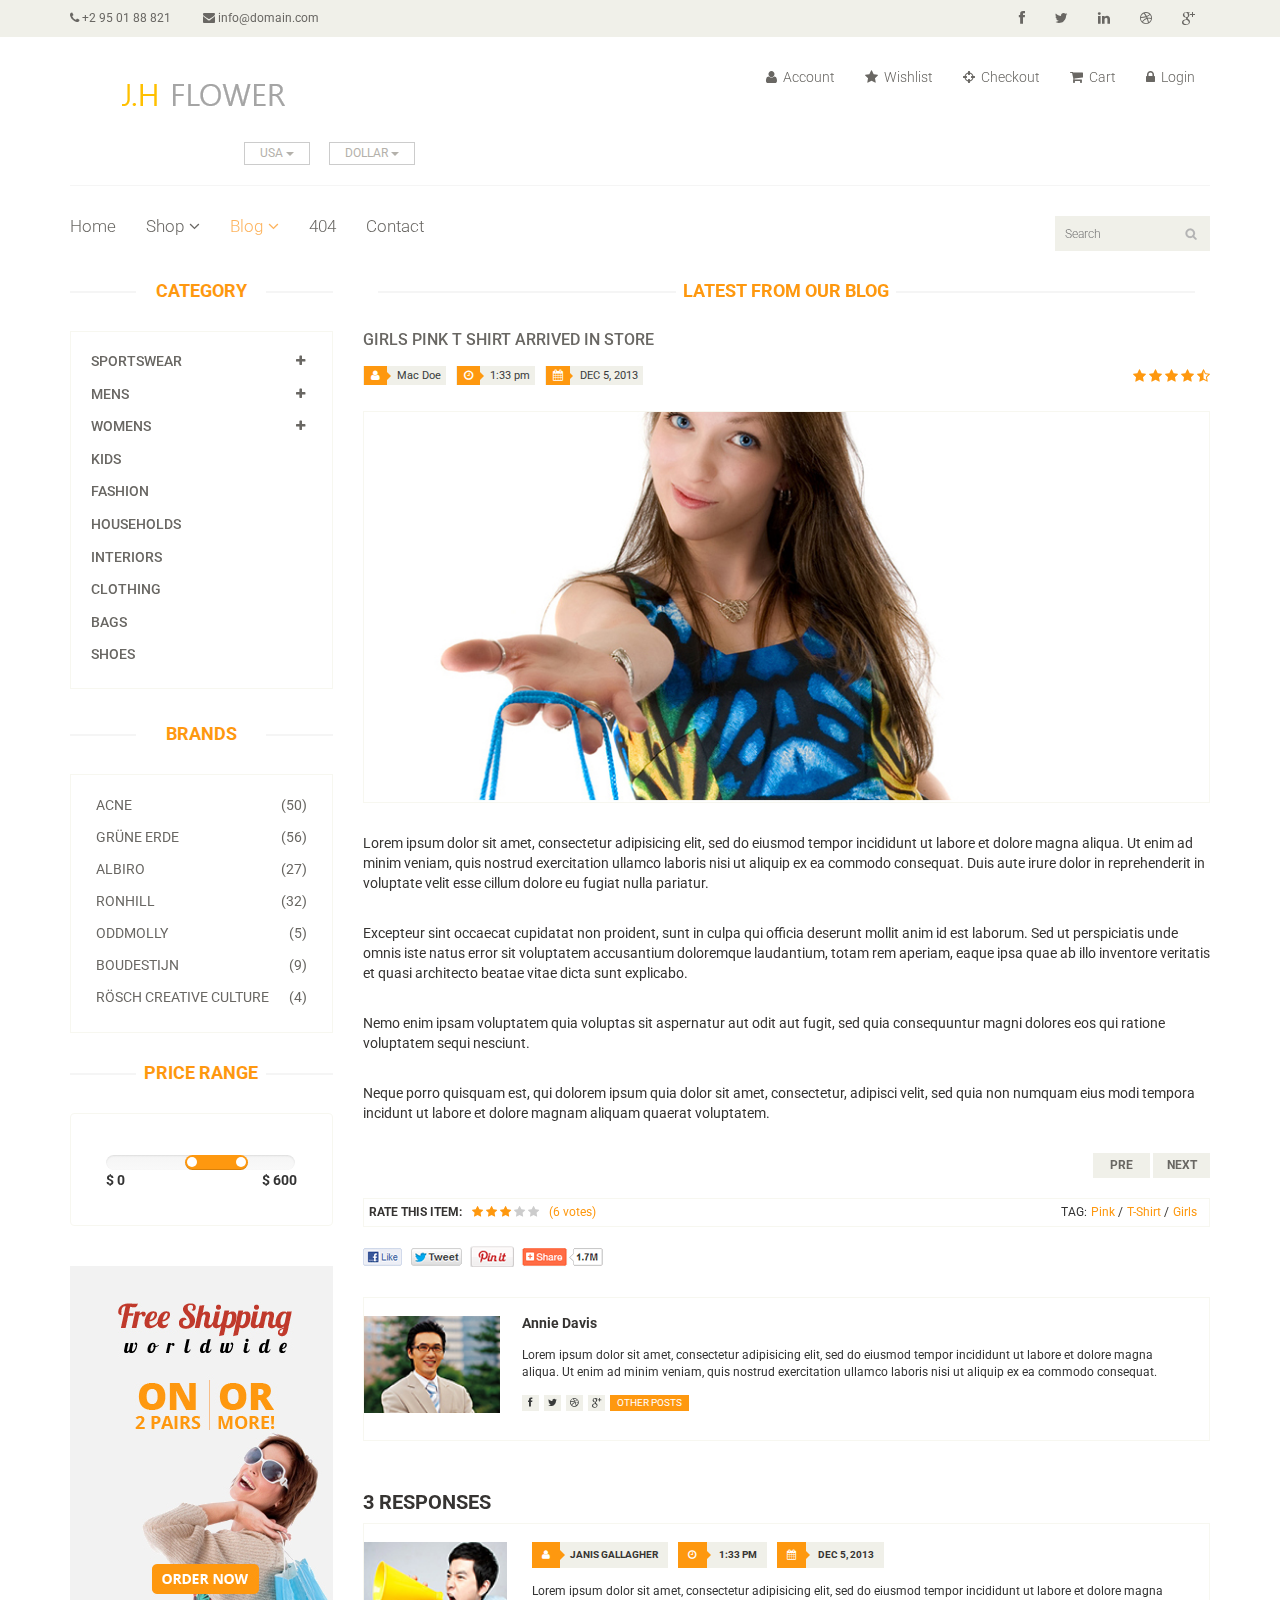
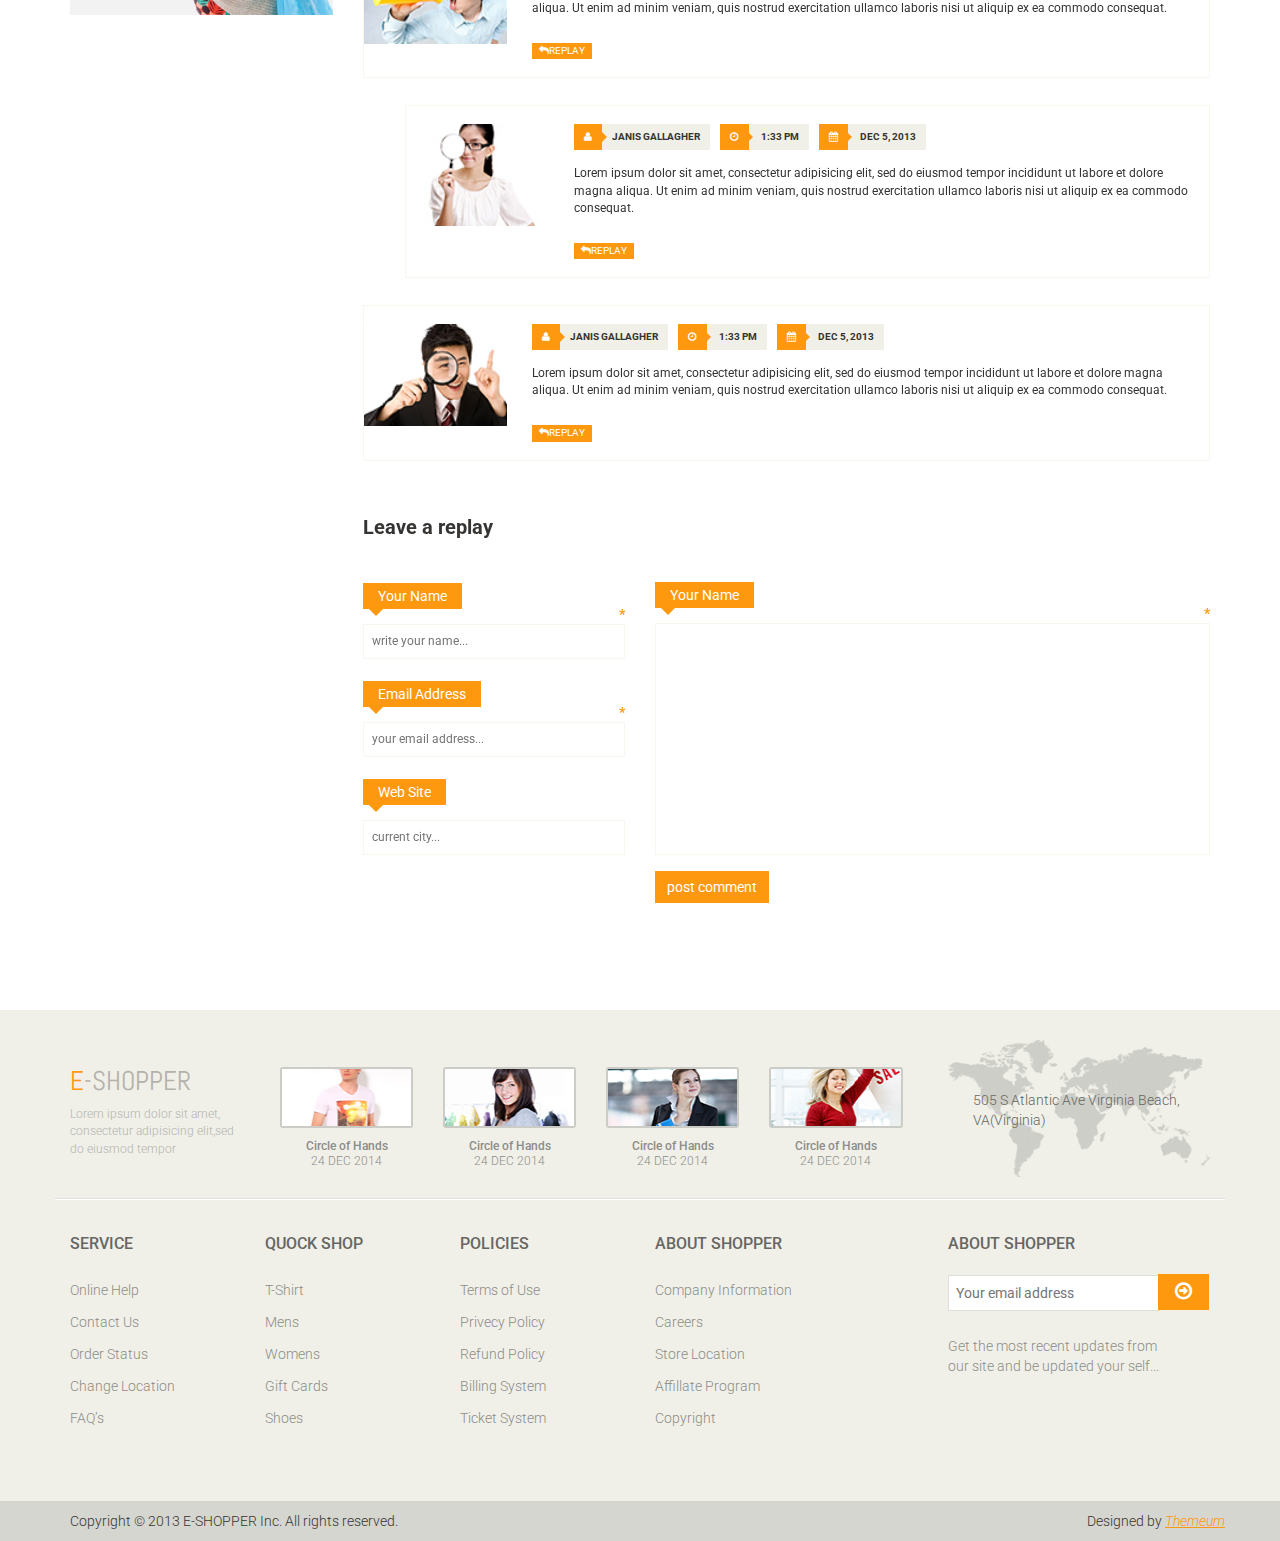
<file: WebApp/blog-single.html>
<!DOCTYPE html>
<html lang="en">
<head>
    <meta charset="utf-8">
    <meta name="viewport" content="width=device-width, initial-scale=1.0">
    <meta name="description" content="">
    <meta name="author" content="">
    <title>Blog Single | E-Shopper</title>
    <link href="css/bootstrap.min.css" rel="stylesheet">
    <link href="css/font-awesome.min.css" rel="stylesheet">
    <link href="css/prettyPhoto.css" rel="stylesheet">
    <link href="css/price-range.css" rel="stylesheet">
    <link href="css/animate.css" rel="stylesheet">
	<link href="css/main.css" rel="stylesheet">
	<link href="css/responsive.css" rel="stylesheet">
    <!--[if lt IE 9]>
    <script src="js/html5shiv.js"></script>
    <script src="js/respond.min.js"></script>
    <![endif]-->       
    <link rel="shortcut icon" href="images/ico/favicon.ico">
    <link rel="apple-touch-icon-precomposed" sizes="144x144" href="images/ico/apple-touch-icon-144-precomposed.png">
    <link rel="apple-touch-icon-precomposed" sizes="114x114" href="images/ico/apple-touch-icon-114-precomposed.png">
    <link rel="apple-touch-icon-precomposed" sizes="72x72" href="images/ico/apple-touch-icon-72-precomposed.png">
    <link rel="apple-touch-icon-precomposed" href="images/ico/apple-touch-icon-57-precomposed.png">
</head><!--/head-->

<body>
	<header id="header"><!--header-->
		<div class="header_top"><!--header_top-->
			<div class="container">
				<div class="row">
					<div class="col-sm-6">
						<div class="contactinfo">
							<ul class="nav nav-pills">
								<li><a href=""><i class="fa fa-phone"></i> +2 95 01 88 821</a></li>
								<li><a href=""><i class="fa fa-envelope"></i> info@domain.com</a></li>
							</ul>
						</div>
					</div>
					<div class="col-sm-6">
						<div class="social-icons pull-right">
							<ul class="nav navbar-nav">
								<li><a href=""><i class="fa fa-facebook"></i></a></li>
								<li><a href=""><i class="fa fa-twitter"></i></a></li>
								<li><a href=""><i class="fa fa-linkedin"></i></a></li>
								<li><a href=""><i class="fa fa-dribbble"></i></a></li>
								<li><a href=""><i class="fa fa-google-plus"></i></a></li>
							</ul>
						</div>
					</div>
				</div>
			</div>
		</div><!--/header_top-->
		
		
		<div class="header-middle"><!--header-middle-->
			<div class="container">
				<div class="row">
					<div class="col-md-4 clearfix">
						<div class="logo pull-left">
							<a href="index.html"><img src="images/home/logo.png" alt="" /></a>
						</div>
						<div class="btn-group pull-right clearfix">
							<div class="btn-group">
								<button type="button" class="btn btn-default dropdown-toggle usa" data-toggle="dropdown">
									USA
									<span class="caret"></span>
								</button>
								<ul class="dropdown-menu">
									<li><a href="">Canada</a></li>
									<li><a href="">UK</a></li>
								</ul>
							</div>
							
							<div class="btn-group">
								<button type="button" class="btn btn-default dropdown-toggle usa" data-toggle="dropdown">
									DOLLAR
									<span class="caret"></span>
								</button>
								<ul class="dropdown-menu">
									<li><a href="">Canadian Dollar</a></li>
									<li><a href="">Pound</a></li>
								</ul>
							</div>
						</div>
					</div>
					<div class="col-md-8 clearfix">
						<div class="shop-menu clearfix pull-right">
							<ul class="nav navbar-nav">
								<li><a href=""><i class="fa fa-user"></i> Account</a></li>
								<li><a href=""><i class="fa fa-star"></i> Wishlist</a></li>
								<li><a href="checkout.html"><i class="fa fa-crosshairs"></i> Checkout</a></li>
								<li><a href="cart.html"><i class="fa fa-shopping-cart"></i> Cart</a></li>
								<li><a href="login.html"><i class="fa fa-lock"></i> Login</a></li>
							</ul>
						</div>
					</div>
				</div>
			</div>
		</div><!--/header-middle-->
	
		<div class="header-bottom"><!--header-bottom-->
			<div class="container">
				<div class="row">
					<div class="col-sm-9">
						<div class="navbar-header">
							<button type="button" class="navbar-toggle" data-toggle="collapse" data-target=".navbar-collapse">
								<span class="sr-only">Toggle navigation</span>
								<span class="icon-bar"></span>
								<span class="icon-bar"></span>
								<span class="icon-bar"></span>
							</button>
						</div>
						<div class="mainmenu pull-left">
							<ul class="nav navbar-nav collapse navbar-collapse">
								<li><a href="index.html">Home</a></li>
								<li class="dropdown"><a href="#">Shop<i class="fa fa-angle-down"></i></a>
                                    <ul role="menu" class="sub-menu">
                                        <li><a href="shop.html">Products</a></li>
										<li><a href="product-details.html">Product Details</a></li> 
										<li><a href="checkout.html">Checkout</a></li> 
										<li><a href="cart.html">Cart</a></li> 
										<li><a href="login.html">Login</a></li> 
                                    </ul>
                                </li> 
								<li class="dropdown"><a href="#" class="active">Blog<i class="fa fa-angle-down"></i></a>
                                    <ul role="menu" class="sub-menu">
                                        <li><a href="blog.html">Blog List</a></li>
										<li><a href="blog-single.html" class="active">Blog Single</a></li>
                                    </ul>
                                </li> 
								<li><a href="404.html">404</a></li>
								<li><a href="contact-us.html">Contact</a></li>
							</ul>
						</div>
					</div>
					<div class="col-sm-3">
						<div class="search_box pull-right">
							<input type="text" placeholder="Search"/>
						</div>
					</div>
				</div>
			</div>
		</div><!--/header-bottom-->
	</header><!--/header-->
	
	<section>
		<div class="container">
			<div class="row">
				<div class="col-sm-3">
					<div class="left-sidebar">
						<h2>Category</h2>
						<div class="panel-group category-products" id="accordian"><!--category-productsr-->
							<div class="panel panel-default">
								<div class="panel-heading">
									<h4 class="panel-title">
										<a data-toggle="collapse" data-parent="#accordian" href="#sportswear">
											<span class="badge pull-right"><i class="fa fa-plus"></i></span>
											Sportswear
										</a>
									</h4>
								</div>
								<div id="sportswear" class="panel-collapse collapse">
									<div class="panel-body">
										<ul>
											<li><a href="">Nike </a></li>
											<li><a href="">Under Armour </a></li>
											<li><a href="">Adidas </a></li>
											<li><a href="">Puma</a></li>
											<li><a href="">ASICS </a></li>
										</ul>
									</div>
								</div>
							</div>
							<div class="panel panel-default">
								<div class="panel-heading">
									<h4 class="panel-title">
										<a data-toggle="collapse" data-parent="#accordian" href="#mens">
											<span class="badge pull-right"><i class="fa fa-plus"></i></span>
											Mens
										</a>
									</h4>
								</div>
								<div id="mens" class="panel-collapse collapse">
									<div class="panel-body">
										<ul>
											<li><a href="">Fendi</a></li>
											<li><a href="">Guess</a></li>
											<li><a href="">Valentino</a></li>
											<li><a href="">Dior</a></li>
											<li><a href="">Versace</a></li>
											<li><a href="">Armani</a></li>
											<li><a href="">Prada</a></li>
											<li><a href="">Dolce and Gabbana</a></li>
											<li><a href="">Chanel</a></li>
											<li><a href="">Gucci</a></li>
										</ul>
									</div>
								</div>
							</div>
							
							<div class="panel panel-default">
								<div class="panel-heading">
									<h4 class="panel-title">
										<a data-toggle="collapse" data-parent="#accordian" href="#womens">
											<span class="badge pull-right"><i class="fa fa-plus"></i></span>
											Womens
										</a>
									</h4>
								</div>
								<div id="womens" class="panel-collapse collapse">
									<div class="panel-body">
										<ul>
											<li><a href="">Fendi</a></li>
											<li><a href="">Guess</a></li>
											<li><a href="">Valentino</a></li>
											<li><a href="">Dior</a></li>
											<li><a href="">Versace</a></li>
										</ul>
									</div>
								</div>
							</div>
							<div class="panel panel-default">
								<div class="panel-heading">
									<h4 class="panel-title"><a href="#">Kids</a></h4>
								</div>
							</div>
							<div class="panel panel-default">
								<div class="panel-heading">
									<h4 class="panel-title"><a href="#">Fashion</a></h4>
								</div>
							</div>
							<div class="panel panel-default">
								<div class="panel-heading">
									<h4 class="panel-title"><a href="#">Households</a></h4>
								</div>
							</div>
							<div class="panel panel-default">
								<div class="panel-heading">
									<h4 class="panel-title"><a href="#">Interiors</a></h4>
								</div>
							</div>
							<div class="panel panel-default">
								<div class="panel-heading">
									<h4 class="panel-title"><a href="#">Clothing</a></h4>
								</div>
							</div>
							<div class="panel panel-default">
								<div class="panel-heading">
									<h4 class="panel-title"><a href="#">Bags</a></h4>
								</div>
							</div>
							<div class="panel panel-default">
								<div class="panel-heading">
									<h4 class="panel-title"><a href="#">Shoes</a></h4>
								</div>
							</div>
						</div><!--/category-products-->
					
						<div class="brands_products"><!--brands_products-->
							<h2>Brands</h2>
							<div class="brands-name">
								<ul class="nav nav-pills nav-stacked">
									<li><a href=""> <span class="pull-right">(50)</span>Acne</a></li>
									<li><a href=""> <span class="pull-right">(56)</span>Grüne Erde</a></li>
									<li><a href=""> <span class="pull-right">(27)</span>Albiro</a></li>
									<li><a href=""> <span class="pull-right">(32)</span>Ronhill</a></li>
									<li><a href=""> <span class="pull-right">(5)</span>Oddmolly</a></li>
									<li><a href=""> <span class="pull-right">(9)</span>Boudestijn</a></li>
									<li><a href=""> <span class="pull-right">(4)</span>Rösch creative culture</a></li>
								</ul>
							</div>
						</div><!--/brands_products-->
						
						<div class="price-range"><!--price-range-->
							<h2>Price Range</h2>
							<div class="well">
								 <input type="text" class="span2" value="" data-slider-min="0" data-slider-max="600" data-slider-step="5" data-slider-value="[250,450]" id="sl2" ><br />
								 <b>$ 0</b> <b class="pull-right">$ 600</b>
							</div>
						</div><!--/price-range-->
						
						<div class="shipping text-center"><!--shipping-->
							<img src="images/home/shipping.jpg" alt="" />
						</div><!--/shipping-->
					</div>
				</div>
				<div class="col-sm-9">
					<div class="blog-post-area">
						<h2 class="title text-center">Latest From our Blog</h2>
						<div class="single-blog-post">
							<h3>Girls Pink T Shirt arrived in store</h3>
							<div class="post-meta">
								<ul>
									<li><i class="fa fa-user"></i> Mac Doe</li>
									<li><i class="fa fa-clock-o"></i> 1:33 pm</li>
									<li><i class="fa fa-calendar"></i> DEC 5, 2013</li>
								</ul>
								<span>
									<i class="fa fa-star"></i>
									<i class="fa fa-star"></i>
									<i class="fa fa-star"></i>
									<i class="fa fa-star"></i>
									<i class="fa fa-star-half-o"></i>
								</span>
							</div>
							<a href="">
								<img src="images/blog/blog-one.jpg" alt="">
							</a>
							<p>
								Lorem ipsum dolor sit amet, consectetur adipisicing elit, sed do eiusmod tempor incididunt ut labore et dolore magna aliqua. Ut enim ad minim veniam, quis nostrud exercitation ullamco laboris nisi ut aliquip ex ea commodo consequat. Duis aute irure dolor in reprehenderit in voluptate velit esse cillum dolore eu fugiat nulla pariatur.</p> <br>

							<p>
								Excepteur sint occaecat cupidatat non proident, sunt in culpa qui officia deserunt mollit anim id est laborum. Sed ut perspiciatis unde omnis iste natus error sit voluptatem accusantium doloremque laudantium, totam rem aperiam, eaque ipsa quae ab illo inventore veritatis et quasi architecto beatae vitae dicta sunt explicabo.</p> <br>

							<p>
								Nemo enim ipsam voluptatem quia voluptas sit aspernatur aut odit aut fugit, sed quia consequuntur magni dolores eos qui ratione voluptatem sequi nesciunt.</p> <br>

							<p>
								Neque porro quisquam est, qui dolorem ipsum quia dolor sit amet, consectetur, adipisci velit, sed quia non numquam eius modi tempora incidunt ut labore et dolore magnam aliquam quaerat voluptatem.
							</p>
							<div class="pager-area">
								<ul class="pager pull-right">
									<li><a href="#">Pre</a></li>
									<li><a href="#">Next</a></li>
								</ul>
							</div>
						</div>
					</div><!--/blog-post-area-->

					<div class="rating-area">
						<ul class="ratings">
							<li class="rate-this">Rate this item:</li>
							<li>
								<i class="fa fa-star color"></i>
								<i class="fa fa-star color"></i>
								<i class="fa fa-star color"></i>
								<i class="fa fa-star"></i>
								<i class="fa fa-star"></i>
							</li>
							<li class="color">(6 votes)</li>
						</ul>
						<ul class="tag">
							<li>TAG:</li>
							<li><a class="color" href="">Pink <span>/</span></a></li>
							<li><a class="color" href="">T-Shirt <span>/</span></a></li>
							<li><a class="color" href="">Girls</a></li>
						</ul>
					</div><!--/rating-area-->

					<div class="socials-share">
						<a href=""><img src="images/blog/socials.png" alt=""></a>
					</div><!--/socials-share-->

					<div class="media commnets">
						<a class="pull-left" href="#">
							<img class="media-object" src="images/blog/man-one.jpg" alt="">
						</a>
						<div class="media-body">
							<h4 class="media-heading">Annie Davis</h4>
							<p>Lorem ipsum dolor sit amet, consectetur adipisicing elit, sed do eiusmod tempor incididunt ut labore et dolore magna aliqua.  Ut enim ad minim veniam, quis nostrud exercitation ullamco laboris nisi ut aliquip ex ea commodo consequat.</p>
							<div class="blog-socials">
								<ul>
									<li><a href=""><i class="fa fa-facebook"></i></a></li>
									<li><a href=""><i class="fa fa-twitter"></i></a></li>
									<li><a href=""><i class="fa fa-dribbble"></i></a></li>
									<li><a href=""><i class="fa fa-google-plus"></i></a></li>
								</ul>
								<a class="btn btn-primary" href="">Other Posts</a>
							</div>
						</div>
					</div><!--Comments-->
					<div class="response-area">
						<h2>3 RESPONSES</h2>
						<ul class="media-list">
							<li class="media">
								
								<a class="pull-left" href="#">
									<img class="media-object" src="images/blog/man-two.jpg" alt="">
								</a>
								<div class="media-body">
									<ul class="sinlge-post-meta">
										<li><i class="fa fa-user"></i>Janis Gallagher</li>
										<li><i class="fa fa-clock-o"></i> 1:33 pm</li>
										<li><i class="fa fa-calendar"></i> DEC 5, 2013</li>
									</ul>
									<p>Lorem ipsum dolor sit amet, consectetur adipisicing elit, sed do eiusmod tempor incididunt ut labore et dolore magna aliqua.  Ut enim ad minim veniam, quis nostrud exercitation ullamco laboris nisi ut aliquip ex ea commodo consequat.</p>
									<a class="btn btn-primary" href=""><i class="fa fa-reply"></i>Replay</a>
								</div>
							</li>
							<li class="media second-media">
								<a class="pull-left" href="#">
									<img class="media-object" src="images/blog/man-three.jpg" alt="">
								</a>
								<div class="media-body">
									<ul class="sinlge-post-meta">
										<li><i class="fa fa-user"></i>Janis Gallagher</li>
										<li><i class="fa fa-clock-o"></i> 1:33 pm</li>
										<li><i class="fa fa-calendar"></i> DEC 5, 2013</li>
									</ul>
									<p>Lorem ipsum dolor sit amet, consectetur adipisicing elit, sed do eiusmod tempor incididunt ut labore et dolore magna aliqua.  Ut enim ad minim veniam, quis nostrud exercitation ullamco laboris nisi ut aliquip ex ea commodo consequat.</p>
									<a class="btn btn-primary" href=""><i class="fa fa-reply"></i>Replay</a>
								</div>
							</li>
							<li class="media">
								<a class="pull-left" href="#">
									<img class="media-object" src="images/blog/man-four.jpg" alt="">
								</a>
								<div class="media-body">
									<ul class="sinlge-post-meta">
										<li><i class="fa fa-user"></i>Janis Gallagher</li>
										<li><i class="fa fa-clock-o"></i> 1:33 pm</li>
										<li><i class="fa fa-calendar"></i> DEC 5, 2013</li>
									</ul>
									<p>Lorem ipsum dolor sit amet, consectetur adipisicing elit, sed do eiusmod tempor incididunt ut labore et dolore magna aliqua.  Ut enim ad minim veniam, quis nostrud exercitation ullamco laboris nisi ut aliquip ex ea commodo consequat.</p>
									<a class="btn btn-primary" href=""><i class="fa fa-reply"></i>Replay</a>
								</div>
							</li>
						</ul>					
					</div><!--/Response-area-->
					<div class="replay-box">
						<div class="row">
							<div class="col-sm-4">
								<h2>Leave a replay</h2>
								<form>
									<div class="blank-arrow">
										<label>Your Name</label>
									</div>
									<span>*</span>
									<input type="text" placeholder="write your name...">
									<div class="blank-arrow">
										<label>Email Address</label>
									</div>
									<span>*</span>
									<input type="email" placeholder="your email address...">
									<div class="blank-arrow">
										<label>Web Site</label>
									</div>
									<input type="email" placeholder="current city...">
								</form>
							</div>
							<div class="col-sm-8">
								<div class="text-area">
									<div class="blank-arrow">
										<label>Your Name</label>
									</div>
									<span>*</span>
									<textarea name="message" rows="11"></textarea>
									<a class="btn btn-primary" href="">post comment</a>
								</div>
							</div>
						</div>
					</div><!--/Repaly Box-->
				</div>	
			</div>
		</div>
	</section>
	
	<footer id="footer"><!--Footer-->
		<div class="footer-top">
			<div class="container">
				<div class="row">
					<div class="col-sm-2">
						<div class="companyinfo">
							<h2><span>e</span>-shopper</h2>
							<p>Lorem ipsum dolor sit amet, consectetur adipisicing elit,sed do eiusmod tempor</p>
						</div>
					</div>
					<div class="col-sm-7">
						<div class="col-sm-3">
							<div class="video-gallery text-center">
								<a href="#">
									<div class="iframe-img">
										<img src="images/home/iframe1.png" alt="" />
									</div>
									<div class="overlay-icon">
										<i class="fa fa-play-circle-o"></i>
									</div>
								</a>
								<p>Circle of Hands</p>
								<h2>24 DEC 2014</h2>
							</div>
						</div>
						
						<div class="col-sm-3">
							<div class="video-gallery text-center">
								<a href="#">
									<div class="iframe-img">
										<img src="images/home/iframe2.png" alt="" />
									</div>
									<div class="overlay-icon">
										<i class="fa fa-play-circle-o"></i>
									</div>
								</a>
								<p>Circle of Hands</p>
								<h2>24 DEC 2014</h2>
							</div>
						</div>
						
						<div class="col-sm-3">
							<div class="video-gallery text-center">
								<a href="#">
									<div class="iframe-img">
										<img src="images/home/iframe3.png" alt="" />
									</div>
									<div class="overlay-icon">
										<i class="fa fa-play-circle-o"></i>
									</div>
								</a>
								<p>Circle of Hands</p>
								<h2>24 DEC 2014</h2>
							</div>
						</div>
						
						<div class="col-sm-3">
							<div class="video-gallery text-center">
								<a href="#">
									<div class="iframe-img">
										<img src="images/home/iframe4.png" alt="" />
									</div>
									<div class="overlay-icon">
										<i class="fa fa-play-circle-o"></i>
									</div>
								</a>
								<p>Circle of Hands</p>
								<h2>24 DEC 2014</h2>
							</div>
						</div>
					</div>
					<div class="col-sm-3">
						<div class="address">
							<img src="images/home/map.png" alt="" />
							<p>505 S Atlantic Ave Virginia Beach, VA(Virginia)</p>
						</div>
					</div>
				</div>
			</div>
		</div>
		
		<div class="footer-widget">
			<div class="container">
				<div class="row">
					<div class="col-sm-2">
						<div class="single-widget">
							<h2>Service</h2>
							<ul class="nav nav-pills nav-stacked">
								<li><a href="">Online Help</a></li>
								<li><a href="">Contact Us</a></li>
								<li><a href="">Order Status</a></li>
								<li><a href="">Change Location</a></li>
								<li><a href="">FAQ’s</a></li>
							</ul>
						</div>
					</div>
					<div class="col-sm-2">
						<div class="single-widget">
							<h2>Quock Shop</h2>
							<ul class="nav nav-pills nav-stacked">
								<li><a href="">T-Shirt</a></li>
								<li><a href="">Mens</a></li>
								<li><a href="">Womens</a></li>
								<li><a href="">Gift Cards</a></li>
								<li><a href="">Shoes</a></li>
							</ul>
						</div>
					</div>
					<div class="col-sm-2">
						<div class="single-widget">
							<h2>Policies</h2>
							<ul class="nav nav-pills nav-stacked">
								<li><a href="">Terms of Use</a></li>
								<li><a href="">Privecy Policy</a></li>
								<li><a href="">Refund Policy</a></li>
								<li><a href="">Billing System</a></li>
								<li><a href="">Ticket System</a></li>
							</ul>
						</div>
					</div>
					<div class="col-sm-2">
						<div class="single-widget">
							<h2>About Shopper</h2>
							<ul class="nav nav-pills nav-stacked">
								<li><a href="">Company Information</a></li>
								<li><a href="">Careers</a></li>
								<li><a href="">Store Location</a></li>
								<li><a href="">Affillate Program</a></li>
								<li><a href="">Copyright</a></li>
							</ul>
						</div>
					</div>
					<div class="col-sm-3 col-sm-offset-1">
						<div class="single-widget">
							<h2>About Shopper</h2>
							<form action="#" class="searchform">
								<input type="text" placeholder="Your email address" />
								<button type="submit" class="btn btn-default"><i class="fa fa-arrow-circle-o-right"></i></button>
								<p>Get the most recent updates from <br />our site and be updated your self...</p>
							</form>
						</div>
					</div>
					
				</div>
			</div>
		</div>
		
		<div class="footer-bottom">
			<div class="container">
				<div class="row">
					<p class="pull-left">Copyright © 2013 E-SHOPPER Inc. All rights reserved.</p>
					<p class="pull-right">Designed by <span><a target="_blank" href="http://www.themeum.com">Themeum</a></span></p>
				</div>
			</div>
		</div>
		
	</footer><!--/Footer-->
	

  
    <script src="js/jquery.js"></script>
	<script src="js/price-range.js"></script>
	<script src="js/jquery.scrollUp.min.js"></script>
	<script src="js/bootstrap.min.js"></script>
    <script src="js/jquery.prettyPhoto.js"></script>
    <script src="js/main.js"></script>
</body>
</html>
</file>
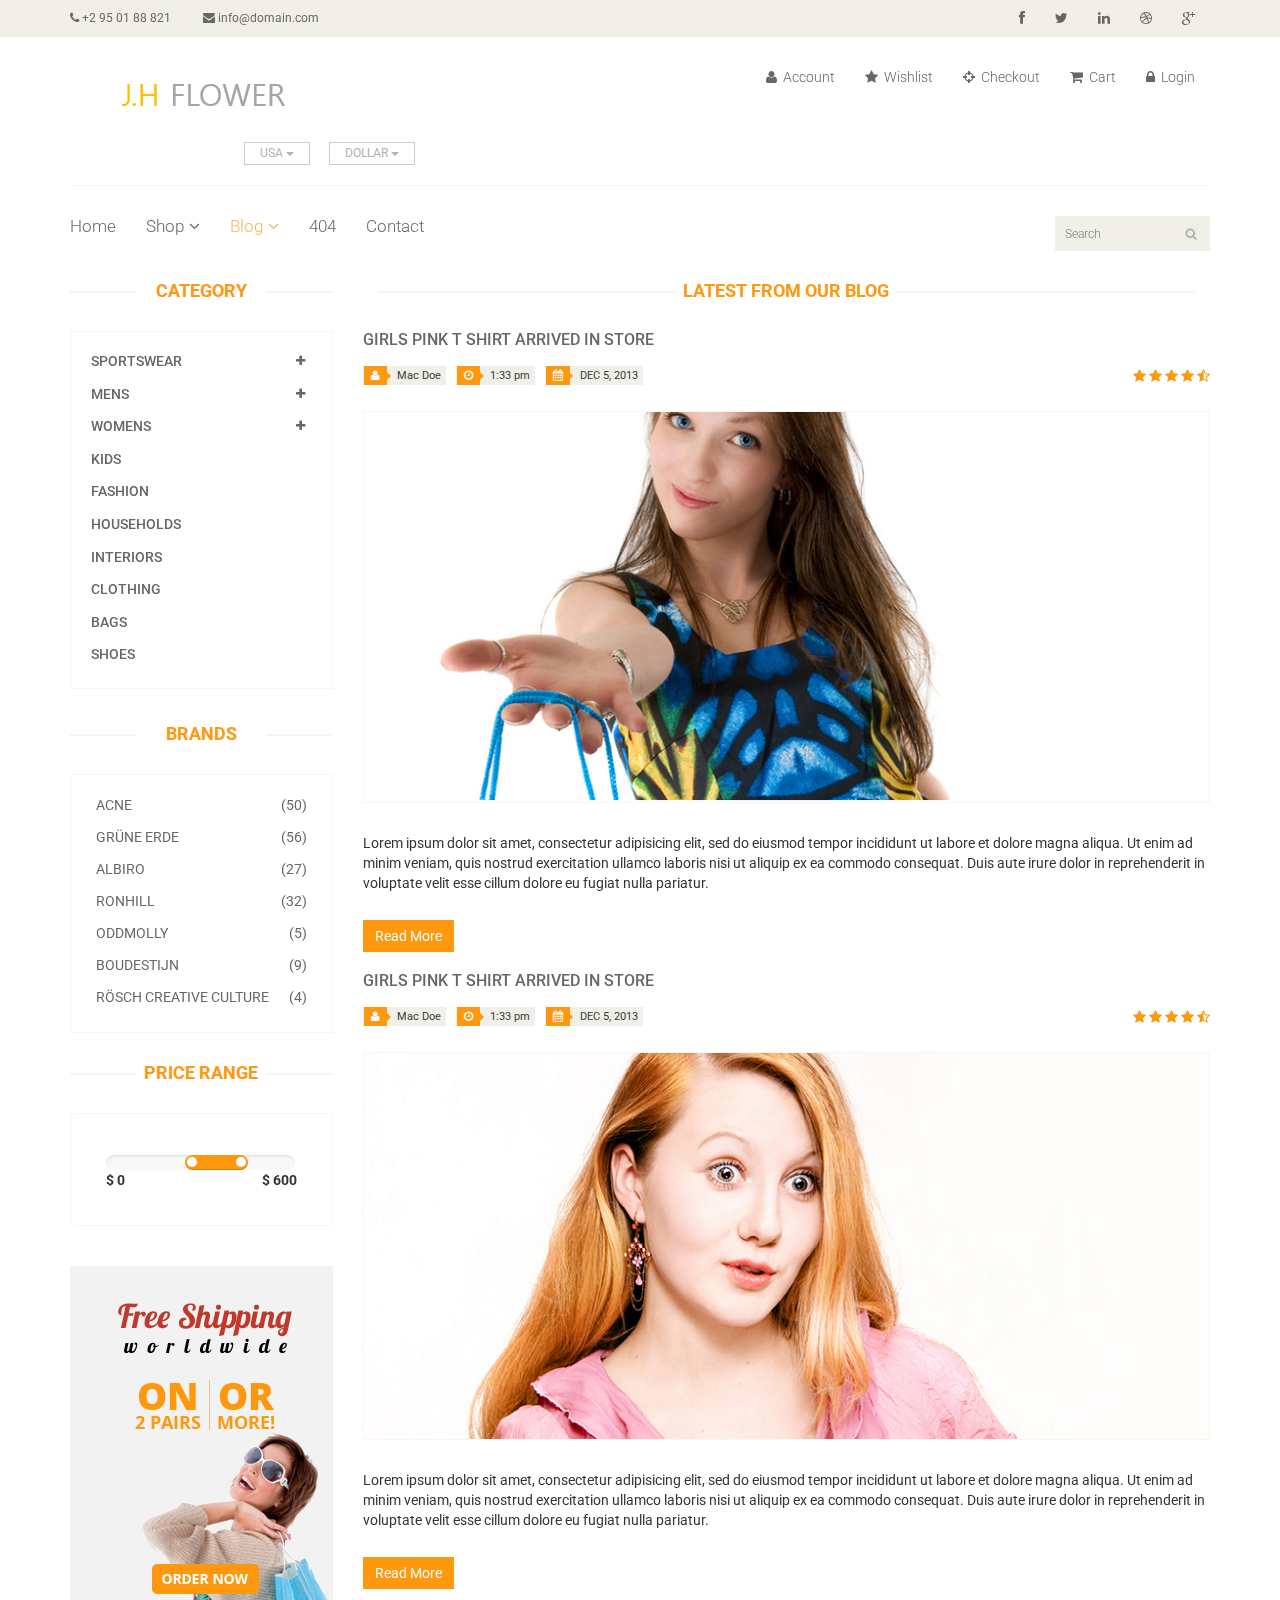
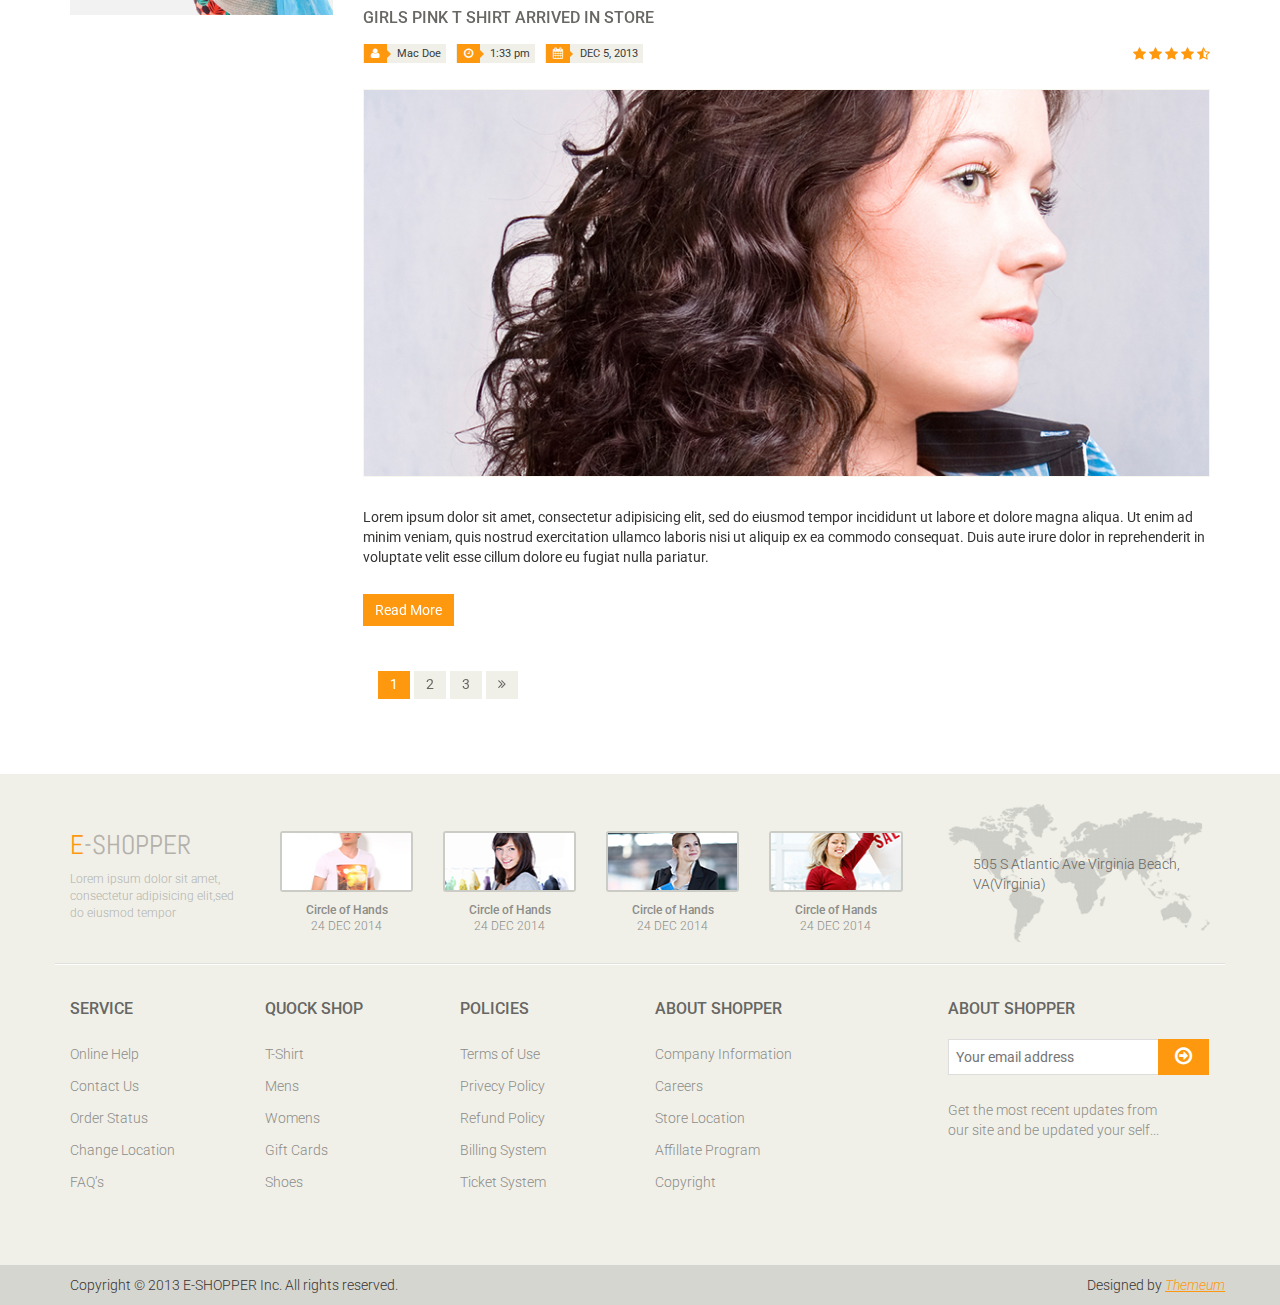
<file: WebApp/blog.html>
<!DOCTYPE html>
<html lang="en">
<head>
    <meta charset="utf-8">
    <meta name="viewport" content="width=device-width, initial-scale=1.0">
    <meta name="description" content="">
    <meta name="author" content="">
    <title>Blog | E-Shopper</title>
    <link href="css/bootstrap.min.css" rel="stylesheet">
    <link href="css/font-awesome.min.css" rel="stylesheet">
    <link href="css/prettyPhoto.css" rel="stylesheet">
    <link href="css/price-range.css" rel="stylesheet">
    <link href="css/animate.css" rel="stylesheet">
	<link href="css/main.css" rel="stylesheet">
	<link href="css/responsive.css" rel="stylesheet">
    <!--[if lt IE 9]>
    <script src="js/html5shiv.js"></script>
    <script src="js/respond.min.js"></script>
    <![endif]-->       
    <link rel="shortcut icon" href="images/ico/favicon.ico">
    <link rel="apple-touch-icon-precomposed" sizes="144x144" href="images/ico/apple-touch-icon-144-precomposed.png">
    <link rel="apple-touch-icon-precomposed" sizes="114x114" href="images/ico/apple-touch-icon-114-precomposed.png">
    <link rel="apple-touch-icon-precomposed" sizes="72x72" href="images/ico/apple-touch-icon-72-precomposed.png">
    <link rel="apple-touch-icon-precomposed" href="images/ico/apple-touch-icon-57-precomposed.png">
</head><!--/head-->

<body>
	<header id="header"><!--header-->
		<div class="header_top"><!--header_top-->
			<div class="container">
				<div class="row">
					<div class="col-sm-6">
						<div class="contactinfo">
							<ul class="nav nav-pills">
								<li><a href=""><i class="fa fa-phone"></i> +2 95 01 88 821</a></li>
								<li><a href=""><i class="fa fa-envelope"></i> info@domain.com</a></li>
							</ul>
						</div>
					</div>
					<div class="col-sm-6">
						<div class="social-icons pull-right">
							<ul class="nav navbar-nav">
								<li><a href=""><i class="fa fa-facebook"></i></a></li>
								<li><a href=""><i class="fa fa-twitter"></i></a></li>
								<li><a href=""><i class="fa fa-linkedin"></i></a></li>
								<li><a href=""><i class="fa fa-dribbble"></i></a></li>
								<li><a href=""><i class="fa fa-google-plus"></i></a></li>
							</ul>
						</div>
					</div>
				</div>
			</div>
		</div><!--/header_top-->
		
		<div class="header-middle"><!--header-middle-->
			<div class="container">
				<div class="row">
					<div class="col-md-4 clearfix">
						<div class="logo pull-left">
							<a href="index.html"><img src="images/home/logo.png" alt="" /></a>
						</div>
						<div class="btn-group pull-right clearfix">
							<div class="btn-group">
								<button type="button" class="btn btn-default dropdown-toggle usa" data-toggle="dropdown">
									USA
									<span class="caret"></span>
								</button>
								<ul class="dropdown-menu">
									<li><a href="">Canada</a></li>
									<li><a href="">UK</a></li>
								</ul>
							</div>
							
							<div class="btn-group">
								<button type="button" class="btn btn-default dropdown-toggle usa" data-toggle="dropdown">
									DOLLAR
									<span class="caret"></span>
								</button>
								<ul class="dropdown-menu">
									<li><a href="">Canadian Dollar</a></li>
									<li><a href="">Pound</a></li>
								</ul>
							</div>
						</div>
					</div>
					<div class="col-md-8 clearfix">
						<div class="shop-menu clearfix pull-right">
							<ul class="nav navbar-nav">
								<li><a href=""><i class="fa fa-user"></i> Account</a></li>
								<li><a href=""><i class="fa fa-star"></i> Wishlist</a></li>
								<li><a href="checkout.html"><i class="fa fa-crosshairs"></i> Checkout</a></li>
								<li><a href="cart.html"><i class="fa fa-shopping-cart"></i> Cart</a></li>
								<li><a href="login.html"><i class="fa fa-lock"></i> Login</a></li>
							</ul>
						</div>
					</div>
				</div>
			</div>
		</div><!--/header-middle-->
	
		<div class="header-bottom"><!--header-bottom-->
			<div class="container">
				<div class="row">
					<div class="col-sm-9">
						<div class="navbar-header">
							<button type="button" class="navbar-toggle" data-toggle="collapse" data-target=".navbar-collapse">
								<span class="sr-only">Toggle navigation</span>
								<span class="icon-bar"></span>
								<span class="icon-bar"></span>
								<span class="icon-bar"></span>
							</button>
						</div>
						<div class="mainmenu pull-left">
							<ul class="nav navbar-nav collapse navbar-collapse">
								<li><a href="index.html">Home</a></li>
								<li class="dropdown"><a href="#">Shop<i class="fa fa-angle-down"></i></a>
                                    <ul role="menu" class="sub-menu">
                                        <li><a href="shop.html">Products</a></li>
										<li><a href="product-details.html">Product Details</a></li> 
										<li><a href="checkout.html">Checkout</a></li> 
										<li><a href="cart.html">Cart</a></li> 
										<li><a href="login.html">Login</a></li> 
                                    </ul>
                                </li> 
								<li class="dropdown"><a href="#" class="active">Blog<i class="fa fa-angle-down"></i></a>
                                    <ul role="menu" class="sub-menu">
                                        <li><a href="blog.html" class="active">Blog List</a></li>
										<li><a href="blog-single.html">Blog Single</a></li>
                                    </ul>
                                </li> 
								<li><a href="404.html">404</a></li>
								<li><a href="contact-us.html">Contact</a></li>
							</ul>
						</div>
					</div>
					<div class="col-sm-3">
						<div class="search_box pull-right">
							<input type="text" placeholder="Search"/>
						</div>
					</div>
				</div>
			</div>
		</div><!--/header-bottom-->
	</header><!--/header-->
	
	<section>
		<div class="container">
			<div class="row">
				<div class="col-sm-3">
					<div class="left-sidebar">
						<h2>Category</h2>
						<div class="panel-group category-products" id="accordian"><!--category-productsr-->
							<div class="panel panel-default">
								<div class="panel-heading">
									<h4 class="panel-title">
										<a data-toggle="collapse" data-parent="#accordian" href="#sportswear">
											<span class="badge pull-right"><i class="fa fa-plus"></i></span>
											Sportswear
										</a>
									</h4>
								</div>
								<div id="sportswear" class="panel-collapse collapse">
									<div class="panel-body">
										<ul>
											<li><a href="">Nike </a></li>
											<li><a href="">Under Armour </a></li>
											<li><a href="">Adidas </a></li>
											<li><a href="">Puma</a></li>
											<li><a href="">ASICS </a></li>
										</ul>
									</div>
								</div>
							</div>
							<div class="panel panel-default">
								<div class="panel-heading">
									<h4 class="panel-title">
										<a data-toggle="collapse" data-parent="#accordian" href="#mens">
											<span class="badge pull-right"><i class="fa fa-plus"></i></span>
											Mens
										</a>
									</h4>
								</div>
								<div id="mens" class="panel-collapse collapse">
									<div class="panel-body">
										<ul>
											<li><a href="">Fendi</a></li>
											<li><a href="">Guess</a></li>
											<li><a href="">Valentino</a></li>
											<li><a href="">Dior</a></li>
											<li><a href="">Versace</a></li>
											<li><a href="">Armani</a></li>
											<li><a href="">Prada</a></li>
											<li><a href="">Dolce and Gabbana</a></li>
											<li><a href="">Chanel</a></li>
											<li><a href="">Gucci</a></li>
										</ul>
									</div>
								</div>
							</div>
							
							<div class="panel panel-default">
								<div class="panel-heading">
									<h4 class="panel-title">
										<a data-toggle="collapse" data-parent="#accordian" href="#womens">
											<span class="badge pull-right"><i class="fa fa-plus"></i></span>
											Womens
										</a>
									</h4>
								</div>
								<div id="womens" class="panel-collapse collapse">
									<div class="panel-body">
										<ul>
											<li><a href="">Fendi</a></li>
											<li><a href="">Guess</a></li>
											<li><a href="">Valentino</a></li>
											<li><a href="">Dior</a></li>
											<li><a href="">Versace</a></li>
										</ul>
									</div>
								</div>
							</div>
							<div class="panel panel-default">
								<div class="panel-heading">
									<h4 class="panel-title"><a href="#">Kids</a></h4>
								</div>
							</div>
							<div class="panel panel-default">
								<div class="panel-heading">
									<h4 class="panel-title"><a href="#">Fashion</a></h4>
								</div>
							</div>
							<div class="panel panel-default">
								<div class="panel-heading">
									<h4 class="panel-title"><a href="#">Households</a></h4>
								</div>
							</div>
							<div class="panel panel-default">
								<div class="panel-heading">
									<h4 class="panel-title"><a href="#">Interiors</a></h4>
								</div>
							</div>
							<div class="panel panel-default">
								<div class="panel-heading">
									<h4 class="panel-title"><a href="#">Clothing</a></h4>
								</div>
							</div>
							<div class="panel panel-default">
								<div class="panel-heading">
									<h4 class="panel-title"><a href="#">Bags</a></h4>
								</div>
							</div>
							<div class="panel panel-default">
								<div class="panel-heading">
									<h4 class="panel-title"><a href="#">Shoes</a></h4>
								</div>
							</div>
						</div><!--/category-products-->
					
						<div class="brands_products"><!--brands_products-->
							<h2>Brands</h2>
							<div class="brands-name">
								<ul class="nav nav-pills nav-stacked">
									<li><a href=""> <span class="pull-right">(50)</span>Acne</a></li>
									<li><a href=""> <span class="pull-right">(56)</span>Grüne Erde</a></li>
									<li><a href=""> <span class="pull-right">(27)</span>Albiro</a></li>
									<li><a href=""> <span class="pull-right">(32)</span>Ronhill</a></li>
									<li><a href=""> <span class="pull-right">(5)</span>Oddmolly</a></li>
									<li><a href=""> <span class="pull-right">(9)</span>Boudestijn</a></li>
									<li><a href=""> <span class="pull-right">(4)</span>Rösch creative culture</a></li>
								</ul>
							</div>
						</div><!--/brands_products-->
						
						<div class="price-range"><!--price-range-->
							<h2>Price Range</h2>
							<div class="well">
								 <input type="text" class="span2" value="" data-slider-min="0" data-slider-max="600" data-slider-step="5" data-slider-value="[250,450]" id="sl2" ><br />
								 <b>$ 0</b> <b class="pull-right">$ 600</b>
							</div>
						</div><!--/price-range-->
						
						<div class="shipping text-center"><!--shipping-->
							<img src="images/home/shipping.jpg" alt="" />
						</div><!--/shipping-->
					</div>
				</div>
				<div class="col-sm-9">
					<div class="blog-post-area">
						<h2 class="title text-center">Latest From our Blog</h2>
						<div class="single-blog-post">
							<h3>Girls Pink T Shirt arrived in store</h3>
							<div class="post-meta">
								<ul>
									<li><i class="fa fa-user"></i> Mac Doe</li>
									<li><i class="fa fa-clock-o"></i> 1:33 pm</li>
									<li><i class="fa fa-calendar"></i> DEC 5, 2013</li>
								</ul>
								<span>
										<i class="fa fa-star"></i>
										<i class="fa fa-star"></i>
										<i class="fa fa-star"></i>
										<i class="fa fa-star"></i>
										<i class="fa fa-star-half-o"></i>
								</span>
							</div>
							<a href="">
								<img src="images/blog/blog-one.jpg" alt="">
							</a>
							<p>Lorem ipsum dolor sit amet, consectetur adipisicing elit, sed do eiusmod tempor incididunt ut labore et dolore magna aliqua. Ut enim ad minim veniam, quis nostrud exercitation ullamco laboris nisi ut aliquip ex ea commodo consequat. Duis aute irure dolor in reprehenderit in voluptate velit esse cillum dolore eu fugiat nulla pariatur.</p>
							<a  class="btn btn-primary" href="">Read More</a>
						</div>
						<div class="single-blog-post">
							<h3>Girls Pink T Shirt arrived in store</h3>
							<div class="post-meta">
								<ul>
									<li><i class="fa fa-user"></i> Mac Doe</li>
									<li><i class="fa fa-clock-o"></i> 1:33 pm</li>
									<li><i class="fa fa-calendar"></i> DEC 5, 2013</li>
								</ul>
								<span>
									<i class="fa fa-star"></i>
									<i class="fa fa-star"></i>
									<i class="fa fa-star"></i>
									<i class="fa fa-star"></i>
									<i class="fa fa-star-half-o"></i>
								</span>
							</div>
							<a href="">
								<img src="images/blog/blog-two.jpg" alt="">
							</a>
							<p>Lorem ipsum dolor sit amet, consectetur adipisicing elit, sed do eiusmod tempor incididunt ut labore et dolore magna aliqua. Ut enim ad minim veniam, quis nostrud exercitation ullamco laboris nisi ut aliquip ex ea commodo consequat. Duis aute irure dolor in reprehenderit in voluptate velit esse cillum dolore eu fugiat nulla pariatur.</p>
							<a  class="btn btn-primary" href="">Read More</a>
						</div>
						<div class="single-blog-post">
							<h3>Girls Pink T Shirt arrived in store</h3>
							<div class="post-meta">
								<ul>
									<li><i class="fa fa-user"></i> Mac Doe</li>
									<li><i class="fa fa-clock-o"></i> 1:33 pm</li>
									<li><i class="fa fa-calendar"></i> DEC 5, 2013</li>
								</ul>
								<span>
									<i class="fa fa-star"></i>
									<i class="fa fa-star"></i>
									<i class="fa fa-star"></i>
									<i class="fa fa-star"></i>
									<i class="fa fa-star-half-o"></i>
								</span>
							</div>
							<a href="">
								<img src="images/blog/blog-three.jpg" alt="">
							</a>
							<p>Lorem ipsum dolor sit amet, consectetur adipisicing elit, sed do eiusmod tempor incididunt ut labore et dolore magna aliqua. Ut enim ad minim veniam, quis nostrud exercitation ullamco laboris nisi ut aliquip ex ea commodo consequat. Duis aute irure dolor in reprehenderit in voluptate velit esse cillum dolore eu fugiat nulla pariatur.</p>
							<a  class="btn btn-primary" href="">Read More</a>
						</div>
						<div class="pagination-area">
							<ul class="pagination">
								<li><a href="" class="active">1</a></li>
								<li><a href="">2</a></li>
								<li><a href="">3</a></li>
								<li><a href=""><i class="fa fa-angle-double-right"></i></a></li>
							</ul>
						</div>
					</div>
				</div>
			</div>
		</div>
	</section>
	
	<footer id="footer"><!--Footer-->
		<div class="footer-top">
			<div class="container">
				<div class="row">
					<div class="col-sm-2">
						<div class="companyinfo">
							<h2><span>e</span>-shopper</h2>
							<p>Lorem ipsum dolor sit amet, consectetur adipisicing elit,sed do eiusmod tempor</p>
						</div>
					</div>
					<div class="col-sm-7">
						<div class="col-sm-3">
							<div class="video-gallery text-center">
								<a href="#">
									<div class="iframe-img">
										<img src="images/home/iframe1.png" alt="" />
									</div>
									<div class="overlay-icon">
										<i class="fa fa-play-circle-o"></i>
									</div>
								</a>
								<p>Circle of Hands</p>
								<h2>24 DEC 2014</h2>
							</div>
						</div>
						
						<div class="col-sm-3">
							<div class="video-gallery text-center">
								<a href="#">
									<div class="iframe-img">
										<img src="images/home/iframe2.png" alt="" />
									</div>
									<div class="overlay-icon">
										<i class="fa fa-play-circle-o"></i>
									</div>
								</a>
								<p>Circle of Hands</p>
								<h2>24 DEC 2014</h2>
							</div>
						</div>
						
						<div class="col-sm-3">
							<div class="video-gallery text-center">
								<a href="#">
									<div class="iframe-img">
										<img src="images/home/iframe3.png" alt="" />
									</div>
									<div class="overlay-icon">
										<i class="fa fa-play-circle-o"></i>
									</div>
								</a>
								<p>Circle of Hands</p>
								<h2>24 DEC 2014</h2>
							</div>
						</div>
						
						<div class="col-sm-3">
							<div class="video-gallery text-center">
								<a href="#">
									<div class="iframe-img">
										<img src="images/home/iframe4.png" alt="" />
									</div>
									<div class="overlay-icon">
										<i class="fa fa-play-circle-o"></i>
									</div>
								</a>
								<p>Circle of Hands</p>
								<h2>24 DEC 2014</h2>
							</div>
						</div>
					</div>
					<div class="col-sm-3">
						<div class="address">
							<img src="images/home/map.png" alt="" />
							<p>505 S Atlantic Ave Virginia Beach, VA(Virginia)</p>
						</div>
					</div>
				</div>
			</div>
		</div>
		
		<div class="footer-widget">
			<div class="container">
				<div class="row">
					<div class="col-sm-2">
						<div class="single-widget">
							<h2>Service</h2>
							<ul class="nav nav-pills nav-stacked">
								<li><a href="">Online Help</a></li>
								<li><a href="">Contact Us</a></li>
								<li><a href="">Order Status</a></li>
								<li><a href="">Change Location</a></li>
								<li><a href="">FAQ’s</a></li>
							</ul>
						</div>
					</div>
					<div class="col-sm-2">
						<div class="single-widget">
							<h2>Quock Shop</h2>
							<ul class="nav nav-pills nav-stacked">
								<li><a href="">T-Shirt</a></li>
								<li><a href="">Mens</a></li>
								<li><a href="">Womens</a></li>
								<li><a href="">Gift Cards</a></li>
								<li><a href="">Shoes</a></li>
							</ul>
						</div>
					</div>
					<div class="col-sm-2">
						<div class="single-widget">
							<h2>Policies</h2>
							<ul class="nav nav-pills nav-stacked">
								<li><a href="">Terms of Use</a></li>
								<li><a href="">Privecy Policy</a></li>
								<li><a href="">Refund Policy</a></li>
								<li><a href="">Billing System</a></li>
								<li><a href="">Ticket System</a></li>
							</ul>
						</div>
					</div>
					<div class="col-sm-2">
						<div class="single-widget">
							<h2>About Shopper</h2>
							<ul class="nav nav-pills nav-stacked">
								<li><a href="">Company Information</a></li>
								<li><a href="">Careers</a></li>
								<li><a href="">Store Location</a></li>
								<li><a href="">Affillate Program</a></li>
								<li><a href="">Copyright</a></li>
							</ul>
						</div>
					</div>
					<div class="col-sm-3 col-sm-offset-1">
						<div class="single-widget">
							<h2>About Shopper</h2>
							<form action="#" class="searchform">
								<input type="text" placeholder="Your email address" />
								<button type="submit" class="btn btn-default"><i class="fa fa-arrow-circle-o-right"></i></button>
								<p>Get the most recent updates from <br />our site and be updated your self...</p>
							</form>
						</div>
					</div>
					
				</div>
			</div>
		</div>
		
		<div class="footer-bottom">
			<div class="container">
				<div class="row">
					<p class="pull-left">Copyright © 2013 E-SHOPPER Inc. All rights reserved.</p>
					<p class="pull-right">Designed by <span><a target="_blank" href="http://www.themeum.com">Themeum</a></span></p>
				</div>
			</div>
		</div>
		
	</footer><!--/Footer-->
	

  
    <script src="js/jquery.js"></script>
	<script src="js/price-range.js"></script>
	<script src="js/jquery.scrollUp.min.js"></script>
	<script src="js/bootstrap.min.js"></script>
    <script src="js/jquery.prettyPhoto.js"></script>
    <script src="js/main.js"></script>
</body>
</html>
</file>
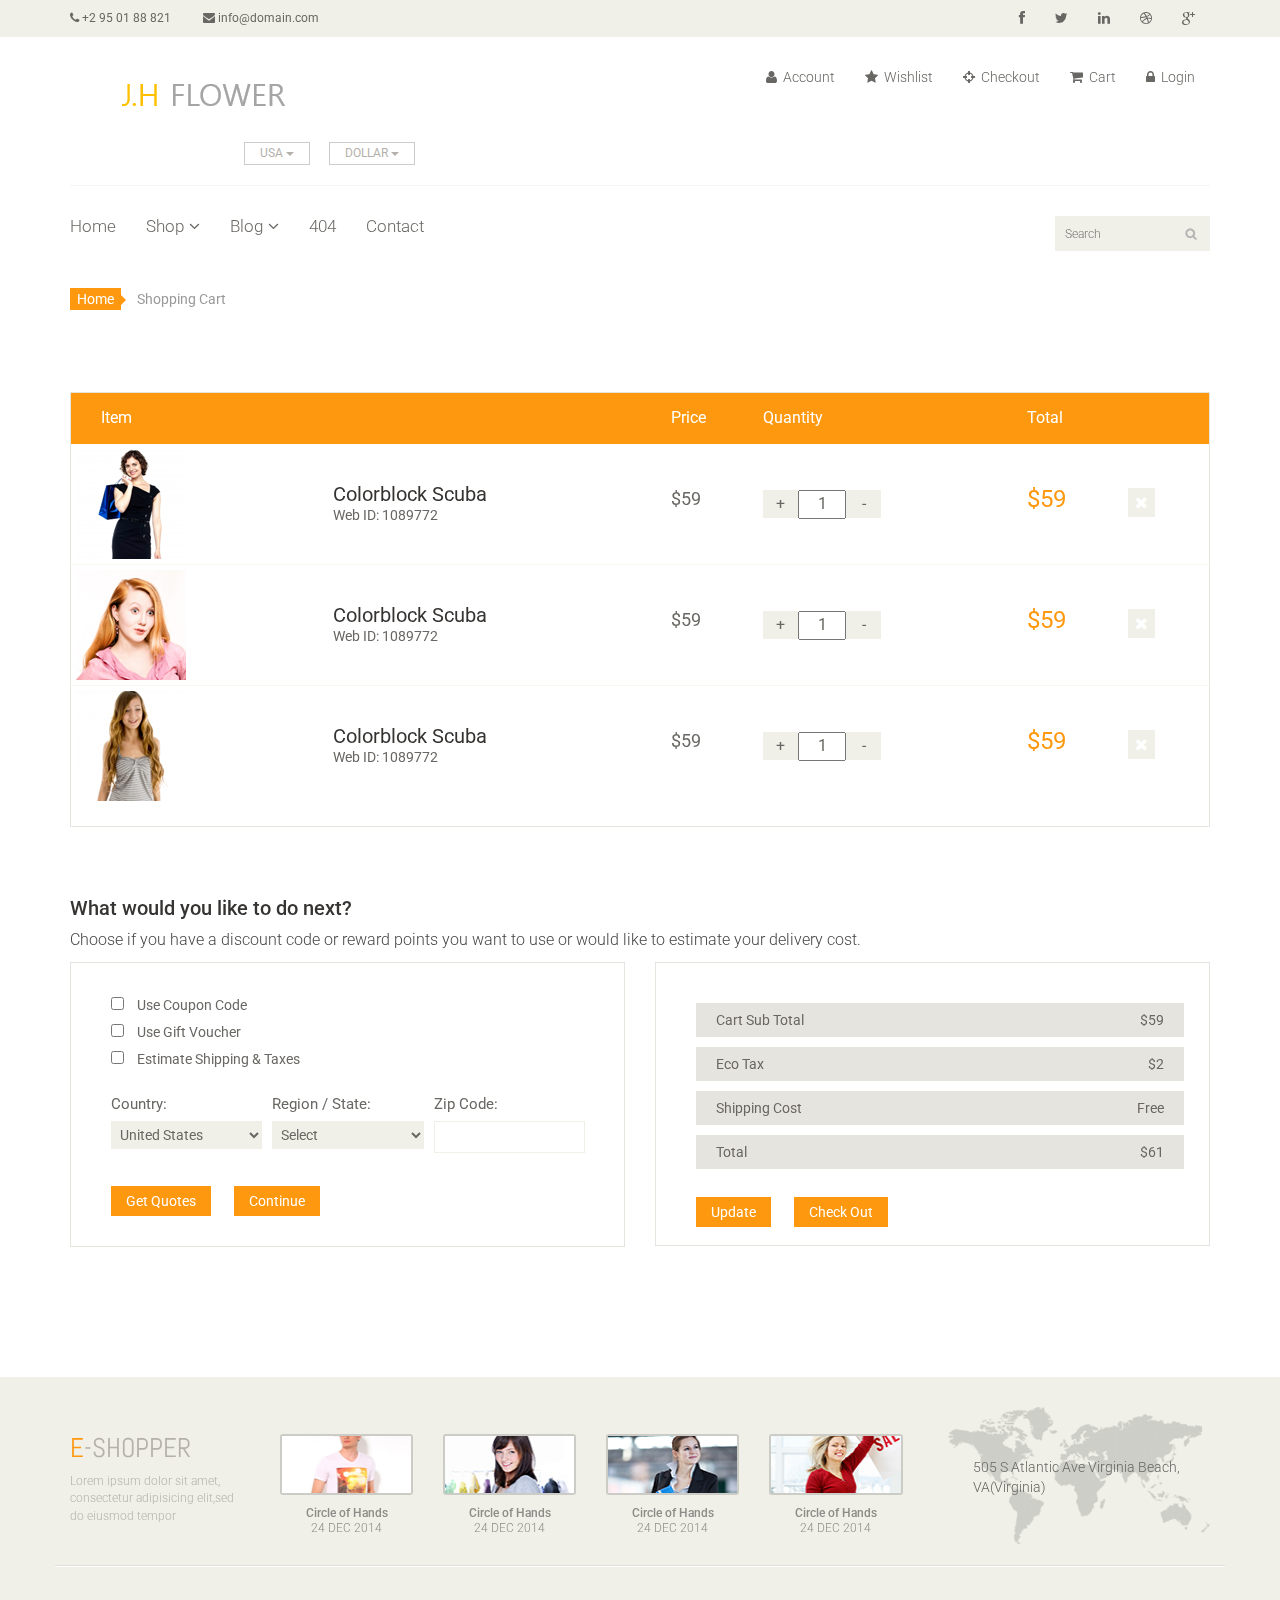
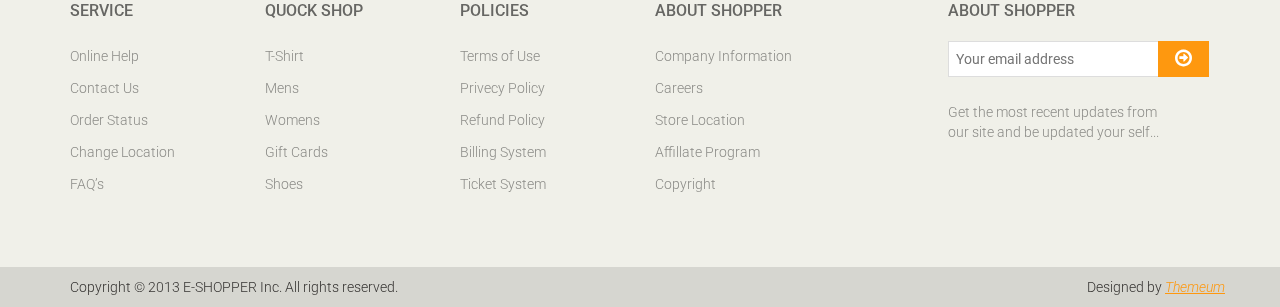
<file: WebApp/cart.html>
<!DOCTYPE html>
<html lang="en">
<head>
    <meta charset="utf-8">
    <meta name="viewport" content="width=device-width, initial-scale=1.0">
    <meta name="description" content="">
    <meta name="author" content="">
    <title>Cart | E-Shopper</title>
    <link href="css/bootstrap.min.css" rel="stylesheet">
    <link href="css/font-awesome.min.css" rel="stylesheet">
    <link href="css/prettyPhoto.css" rel="stylesheet">
    <link href="css/price-range.css" rel="stylesheet">
    <link href="css/animate.css" rel="stylesheet">
	<link href="css/main.css" rel="stylesheet">
	<link href="css/responsive.css" rel="stylesheet">
    <!--[if lt IE 9]>
    <script src="js/html5shiv.js"></script>
    <script src="js/respond.min.js"></script>
    <![endif]-->       
    <link rel="shortcut icon" href="images/ico/favicon.ico">
    <link rel="apple-touch-icon-precomposed" sizes="144x144" href="images/ico/apple-touch-icon-144-precomposed.png">
    <link rel="apple-touch-icon-precomposed" sizes="114x114" href="images/ico/apple-touch-icon-114-precomposed.png">
    <link rel="apple-touch-icon-precomposed" sizes="72x72" href="images/ico/apple-touch-icon-72-precomposed.png">
    <link rel="apple-touch-icon-precomposed" href="images/ico/apple-touch-icon-57-precomposed.png">
</head><!--/head-->

<body>
	<header id="header"><!--header-->
		<div class="header_top"><!--header_top-->
			<div class="container">
				<div class="row">
					<div class="col-sm-6">
						<div class="contactinfo">
							<ul class="nav nav-pills">
								<li><a href=""><i class="fa fa-phone"></i> +2 95 01 88 821</a></li>
								<li><a href=""><i class="fa fa-envelope"></i> info@domain.com</a></li>
							</ul>
						</div>
					</div>
					<div class="col-sm-6">
						<div class="social-icons pull-right">
							<ul class="nav navbar-nav">
								<li><a href=""><i class="fa fa-facebook"></i></a></li>
								<li><a href=""><i class="fa fa-twitter"></i></a></li>
								<li><a href=""><i class="fa fa-linkedin"></i></a></li>
								<li><a href=""><i class="fa fa-dribbble"></i></a></li>
								<li><a href=""><i class="fa fa-google-plus"></i></a></li>
							</ul>
						</div>
					</div>
				</div>
			</div>
		</div><!--/header_top-->
		
		<div class="header-middle"><!--header-middle-->
			<div class="container">
				<div class="row">
					<div class="col-md-4 clearfix">
						<div class="logo pull-left">
							<a href="index.html"><img src="images/home/logo.png" alt="" /></a>
						</div>
						<div class="btn-group pull-right clearfix">
							<div class="btn-group">
								<button type="button" class="btn btn-default dropdown-toggle usa" data-toggle="dropdown">
									USA
									<span class="caret"></span>
								</button>
								<ul class="dropdown-menu">
									<li><a href="">Canada</a></li>
									<li><a href="">UK</a></li>
								</ul>
							</div>
							
							<div class="btn-group">
								<button type="button" class="btn btn-default dropdown-toggle usa" data-toggle="dropdown">
									DOLLAR
									<span class="caret"></span>
								</button>
								<ul class="dropdown-menu">
									<li><a href="">Canadian Dollar</a></li>
									<li><a href="">Pound</a></li>
								</ul>
							</div>
						</div>
					</div>
					<div class="col-md-8 clearfix">
						<div class="shop-menu clearfix pull-right">
							<ul class="nav navbar-nav">
								<li><a href=""><i class="fa fa-user"></i> Account</a></li>
								<li><a href=""><i class="fa fa-star"></i> Wishlist</a></li>
								<li><a href="checkout.html"><i class="fa fa-crosshairs"></i> Checkout</a></li>
								<li><a href="cart.html"><i class="fa fa-shopping-cart"></i> Cart</a></li>
								<li><a href="login.html"><i class="fa fa-lock"></i> Login</a></li>
							</ul>
						</div>
					</div>
				</div>
			</div>
		</div><!--/header-middle-->
	
		<div class="header-bottom"><!--header-bottom-->
			<div class="container">
				<div class="row">
					<div class="col-sm-9">
						<div class="navbar-header">
							<button type="button" class="navbar-toggle" data-toggle="collapse" data-target=".navbar-collapse">
								<span class="sr-only">Toggle navigation</span>
								<span class="icon-bar"></span>
								<span class="icon-bar"></span>
								<span class="icon-bar"></span>
							</button>
						</div>
						<div class="mainmenu pull-left">
							<ul class="nav navbar-nav collapse navbar-collapse">
								<li><a href="index.html">Home</a></li>
								<li class="dropdown"><a href="#">Shop<i class="fa fa-angle-down"></i></a>
                                    <ul role="menu" class="sub-menu">
                                        <li><a href="shop.html">Products</a></li>
										<li><a href="product-details.html">Product Details</a></li> 
										<li><a href="checkout.html">Checkout</a></li> 
										<li><a href="cart.html" class="active">Cart</a></li> 
										<li><a href="login.html">Login</a></li> 
                                    </ul>
                                </li> 
								<li class="dropdown"><a href="#">Blog<i class="fa fa-angle-down"></i></a>
                                    <ul role="menu" class="sub-menu">
                                        <li><a href="blog.html">Blog List</a></li>
										<li><a href="blog-single.html">Blog Single</a></li>
                                    </ul>
                                </li> 
								<li><a href="404.html">404</a></li>
								<li><a href="contact-us.html">Contact</a></li>
							</ul>
						</div>
					</div>
					<div class="col-sm-3">
						<div class="search_box pull-right">
							<input type="text" placeholder="Search"/>
						</div>
					</div>
				</div>
			</div>
		</div><!--/header-bottom-->
	</header><!--/header-->

	<section id="cart_items">
		<div class="container">
			<div class="breadcrumbs">
				<ol class="breadcrumb">
				  <li><a href="#">Home</a></li>
				  <li class="active">Shopping Cart</li>
				</ol>
			</div>
			<div class="table-responsive cart_info">
				<table class="table table-condensed">
					<thead>
						<tr class="cart_menu">
							<td class="image">Item</td>
							<td class="description"></td>
							<td class="price">Price</td>
							<td class="quantity">Quantity</td>
							<td class="total">Total</td>
							<td></td>
						</tr>
					</thead>
					<tbody>
						<tr>
							<td class="cart_product">
								<a href=""><img src="images/cart/one.png" alt=""></a>
							</td>
							<td class="cart_description">
								<h4><a href="">Colorblock Scuba</a></h4>
								<p>Web ID: 1089772</p>
							</td>
							<td class="cart_price">
								<p>$59</p>
							</td>
							<td class="cart_quantity">
								<div class="cart_quantity_button">
									<a class="cart_quantity_up" href=""> + </a>
									<input class="cart_quantity_input" type="text" name="quantity" value="1" autocomplete="off" size="2">
									<a class="cart_quantity_down" href=""> - </a>
								</div>
							</td>
							<td class="cart_total">
								<p class="cart_total_price">$59</p>
							</td>
							<td class="cart_delete">
								<a class="cart_quantity_delete" href=""><i class="fa fa-times"></i></a>
							</td>
						</tr>

						<tr>
							<td class="cart_product">
								<a href=""><img src="images/cart/two.png" alt=""></a>
							</td>
							<td class="cart_description">
								<h4><a href="">Colorblock Scuba</a></h4>
								<p>Web ID: 1089772</p>
							</td>
							<td class="cart_price">
								<p>$59</p>
							</td>
							<td class="cart_quantity">
								<div class="cart_quantity_button">
									<a class="cart_quantity_up" href=""> + </a>
									<input class="cart_quantity_input" type="text" name="quantity" value="1" autocomplete="off" size="2">
									<a class="cart_quantity_down" href=""> - </a>
								</div>
							</td>
							<td class="cart_total">
								<p class="cart_total_price">$59</p>
							</td>
							<td class="cart_delete">
								<a class="cart_quantity_delete" href=""><i class="fa fa-times"></i></a>
							</td>
						</tr>
						<tr>
							<td class="cart_product">
								<a href=""><img src="images/cart/three.png" alt=""></a>
							</td>
							<td class="cart_description">
								<h4><a href="">Colorblock Scuba</a></h4>
								<p>Web ID: 1089772</p>
							</td>
							<td class="cart_price">
								<p>$59</p>
							</td>
							<td class="cart_quantity">
								<div class="cart_quantity_button">
									<a class="cart_quantity_up" href=""> + </a>
									<input class="cart_quantity_input" type="text" name="quantity" value="1" autocomplete="off" size="2">
									<a class="cart_quantity_down" href=""> - </a>
								</div>
							</td>
							<td class="cart_total">
								<p class="cart_total_price">$59</p>
							</td>
							<td class="cart_delete">
								<a class="cart_quantity_delete" href=""><i class="fa fa-times"></i></a>
							</td>
						</tr>
					</tbody>
				</table>
			</div>
		</div>
	</section> <!--/#cart_items-->

	<section id="do_action">
		<div class="container">
			<div class="heading">
				<h3>What would you like to do next?</h3>
				<p>Choose if you have a discount code or reward points you want to use or would like to estimate your delivery cost.</p>
			</div>
			<div class="row">
				<div class="col-sm-6">
					<div class="chose_area">
						<ul class="user_option">
							<li>
								<input type="checkbox">
								<label>Use Coupon Code</label>
							</li>
							<li>
								<input type="checkbox">
								<label>Use Gift Voucher</label>
							</li>
							<li>
								<input type="checkbox">
								<label>Estimate Shipping & Taxes</label>
							</li>
						</ul>
						<ul class="user_info">
							<li class="single_field">
								<label>Country:</label>
								<select>
									<option>United States</option>
									<option>Bangladesh</option>
									<option>UK</option>
									<option>India</option>
									<option>Pakistan</option>
									<option>Ucrane</option>
									<option>Canada</option>
									<option>Dubai</option>
								</select>
								
							</li>
							<li class="single_field">
								<label>Region / State:</label>
								<select>
									<option>Select</option>
									<option>Dhaka</option>
									<option>London</option>
									<option>Dillih</option>
									<option>Lahore</option>
									<option>Alaska</option>
									<option>Canada</option>
									<option>Dubai</option>
								</select>
							
							</li>
							<li class="single_field zip-field">
								<label>Zip Code:</label>
								<input type="text">
							</li>
						</ul>
						<a class="btn btn-default update" href="">Get Quotes</a>
						<a class="btn btn-default check_out" href="">Continue</a>
					</div>
				</div>
				<div class="col-sm-6">
					<div class="total_area">
						<ul>
							<li>Cart Sub Total <span>$59</span></li>
							<li>Eco Tax <span>$2</span></li>
							<li>Shipping Cost <span>Free</span></li>
							<li>Total <span>$61</span></li>
						</ul>
							<a class="btn btn-default update" href="">Update</a>
							<a class="btn btn-default check_out" href="">Check Out</a>
					</div>
				</div>
			</div>
		</div>
	</section><!--/#do_action-->

	<footer id="footer"><!--Footer-->
		<div class="footer-top">
			<div class="container">
				<div class="row">
					<div class="col-sm-2">
						<div class="companyinfo">
							<h2><span>e</span>-shopper</h2>
							<p>Lorem ipsum dolor sit amet, consectetur adipisicing elit,sed do eiusmod tempor</p>
						</div>
					</div>
					<div class="col-sm-7">
						<div class="col-sm-3">
							<div class="video-gallery text-center">
								<a href="#">
									<div class="iframe-img">
										<img src="images/home/iframe1.png" alt="" />
									</div>
									<div class="overlay-icon">
										<i class="fa fa-play-circle-o"></i>
									</div>
								</a>
								<p>Circle of Hands</p>
								<h2>24 DEC 2014</h2>
							</div>
						</div>
						
						<div class="col-sm-3">
							<div class="video-gallery text-center">
								<a href="#">
									<div class="iframe-img">
										<img src="images/home/iframe2.png" alt="" />
									</div>
									<div class="overlay-icon">
										<i class="fa fa-play-circle-o"></i>
									</div>
								</a>
								<p>Circle of Hands</p>
								<h2>24 DEC 2014</h2>
							</div>
						</div>
						
						<div class="col-sm-3">
							<div class="video-gallery text-center">
								<a href="#">
									<div class="iframe-img">
										<img src="images/home/iframe3.png" alt="" />
									</div>
									<div class="overlay-icon">
										<i class="fa fa-play-circle-o"></i>
									</div>
								</a>
								<p>Circle of Hands</p>
								<h2>24 DEC 2014</h2>
							</div>
						</div>
						
						<div class="col-sm-3">
							<div class="video-gallery text-center">
								<a href="#">
									<div class="iframe-img">
										<img src="images/home/iframe4.png" alt="" />
									</div>
									<div class="overlay-icon">
										<i class="fa fa-play-circle-o"></i>
									</div>
								</a>
								<p>Circle of Hands</p>
								<h2>24 DEC 2014</h2>
							</div>
						</div>
					</div>
					<div class="col-sm-3">
						<div class="address">
							<img src="images/home/map.png" alt="" />
							<p>505 S Atlantic Ave Virginia Beach, VA(Virginia)</p>
						</div>
					</div>
				</div>
			</div>
		</div>
		
		<div class="footer-widget">
			<div class="container">
				<div class="row">
					<div class="col-sm-2">
						<div class="single-widget">
							<h2>Service</h2>
							<ul class="nav nav-pills nav-stacked">
								<li><a href="">Online Help</a></li>
								<li><a href="">Contact Us</a></li>
								<li><a href="">Order Status</a></li>
								<li><a href="">Change Location</a></li>
								<li><a href="">FAQ’s</a></li>
							</ul>
						</div>
					</div>
					<div class="col-sm-2">
						<div class="single-widget">
							<h2>Quock Shop</h2>
							<ul class="nav nav-pills nav-stacked">
								<li><a href="">T-Shirt</a></li>
								<li><a href="">Mens</a></li>
								<li><a href="">Womens</a></li>
								<li><a href="">Gift Cards</a></li>
								<li><a href="">Shoes</a></li>
							</ul>
						</div>
					</div>
					<div class="col-sm-2">
						<div class="single-widget">
							<h2>Policies</h2>
							<ul class="nav nav-pills nav-stacked">
								<li><a href="">Terms of Use</a></li>
								<li><a href="">Privecy Policy</a></li>
								<li><a href="">Refund Policy</a></li>
								<li><a href="">Billing System</a></li>
								<li><a href="">Ticket System</a></li>
							</ul>
						</div>
					</div>
					<div class="col-sm-2">
						<div class="single-widget">
							<h2>About Shopper</h2>
							<ul class="nav nav-pills nav-stacked">
								<li><a href="">Company Information</a></li>
								<li><a href="">Careers</a></li>
								<li><a href="">Store Location</a></li>
								<li><a href="">Affillate Program</a></li>
								<li><a href="">Copyright</a></li>
							</ul>
						</div>
					</div>
					<div class="col-sm-3 col-sm-offset-1">
						<div class="single-widget">
							<h2>About Shopper</h2>
							<form action="#" class="searchform">
								<input type="text" placeholder="Your email address" />
								<button type="submit" class="btn btn-default"><i class="fa fa-arrow-circle-o-right"></i></button>
								<p>Get the most recent updates from <br />our site and be updated your self...</p>
							</form>
						</div>
					</div>
					
				</div>
			</div>
		</div>
		
		<div class="footer-bottom">
			<div class="container">
				<div class="row">
					<p class="pull-left">Copyright © 2013 E-SHOPPER Inc. All rights reserved.</p>
					<p class="pull-right">Designed by <span><a target="_blank" href="http://www.themeum.com">Themeum</a></span></p>
				</div>
			</div>
		</div>
		
	</footer><!--/Footer-->
	


    <script src="js/jquery.js"></script>
	<script src="js/bootstrap.min.js"></script>
	<script src="js/jquery.scrollUp.min.js"></script>
    <script src="js/jquery.prettyPhoto.js"></script>
    <script src="js/main.js"></script>
</body>
</html>
</file>
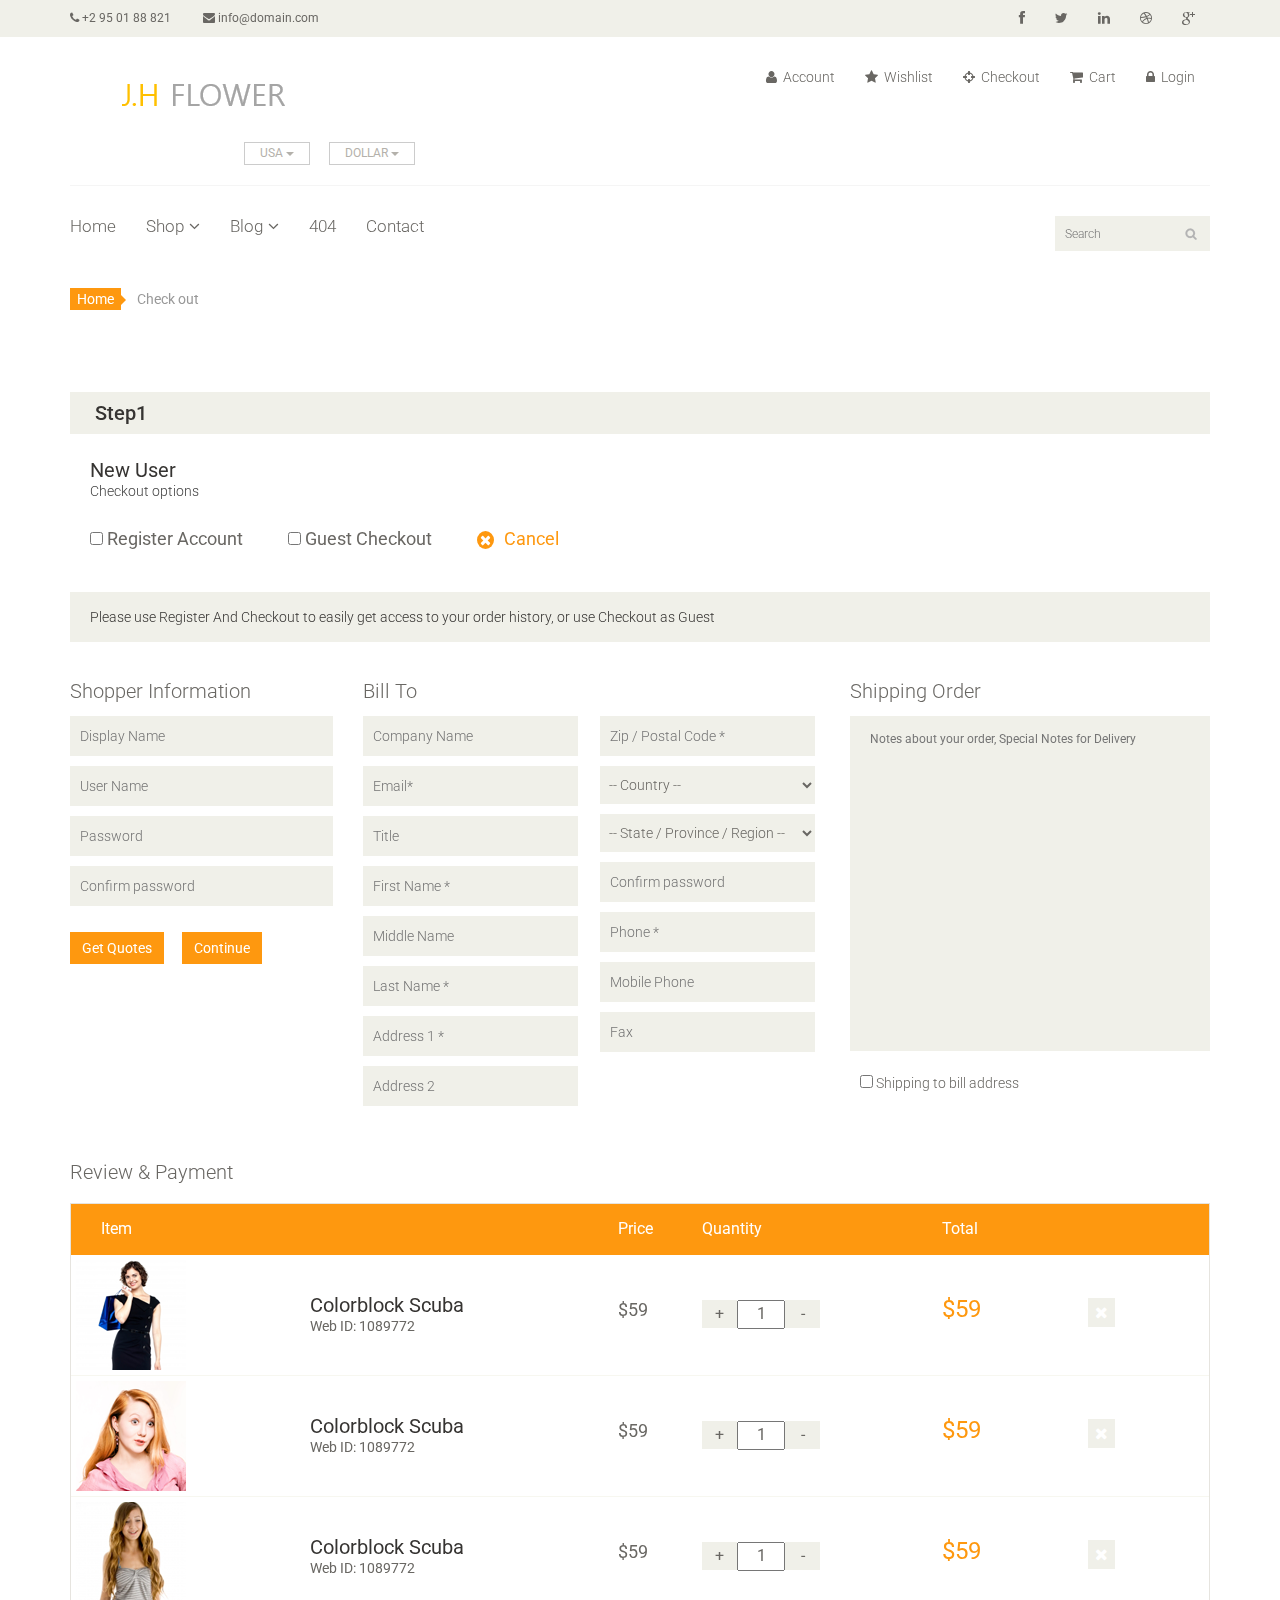
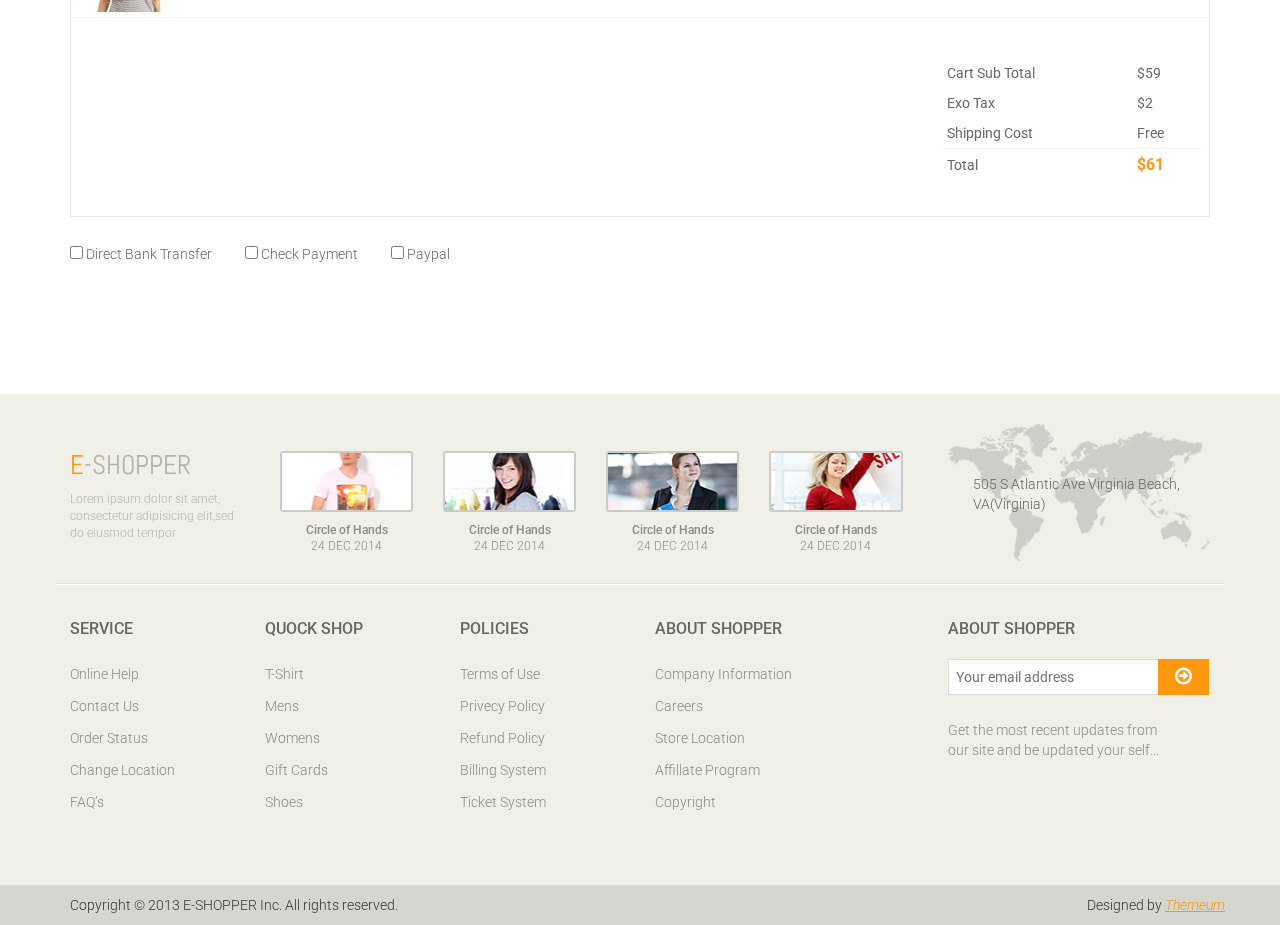
<file: WebApp/checkout.html>
<!DOCTYPE html>
<html lang="en">
<head>
    <meta charset="utf-8">
    <meta name="viewport" content="width=device-width, initial-scale=1.0">
    <meta name="description" content="">
    <meta name="author" content="">
    <title>Checkout | E-Shopper</title>
    <link href="css/bootstrap.min.css" rel="stylesheet">
    <link href="css/font-awesome.min.css" rel="stylesheet">
    <link href="css/prettyPhoto.css" rel="stylesheet">
    <link href="css/price-range.css" rel="stylesheet">
    <link href="css/animate.css" rel="stylesheet">
	<link href="css/main.css" rel="stylesheet">
	<link href="css/responsive.css" rel="stylesheet">
    <!--[if lt IE 9]>
    <script src="js/html5shiv.js"></script>
    <script src="js/respond.min.js"></script>
    <![endif]-->       
    <link rel="shortcut icon" href="images/ico/favicon.ico">
    <link rel="apple-touch-icon-precomposed" sizes="144x144" href="images/ico/apple-touch-icon-144-precomposed.png">
    <link rel="apple-touch-icon-precomposed" sizes="114x114" href="images/ico/apple-touch-icon-114-precomposed.png">
    <link rel="apple-touch-icon-precomposed" sizes="72x72" href="images/ico/apple-touch-icon-72-precomposed.png">
    <link rel="apple-touch-icon-precomposed" href="images/ico/apple-touch-icon-57-precomposed.png">
</head><!--/head-->

<body>
	<header id="header"><!--header-->
		<div class="header_top"><!--header_top-->
			<div class="container">
				<div class="row">
					<div class="col-sm-6">
						<div class="contactinfo">
							<ul class="nav nav-pills">
								<li><a href=""><i class="fa fa-phone"></i> +2 95 01 88 821</a></li>
								<li><a href=""><i class="fa fa-envelope"></i> info@domain.com</a></li>
							</ul>
						</div>
					</div>
					<div class="col-sm-6">
						<div class="social-icons pull-right">
							<ul class="nav navbar-nav">
								<li><a href=""><i class="fa fa-facebook"></i></a></li>
								<li><a href=""><i class="fa fa-twitter"></i></a></li>
								<li><a href=""><i class="fa fa-linkedin"></i></a></li>
								<li><a href=""><i class="fa fa-dribbble"></i></a></li>
								<li><a href=""><i class="fa fa-google-plus"></i></a></li>
							</ul>
						</div>
					</div>
				</div>
			</div>
		</div><!--/header_top-->
		
		<div class="header-middle"><!--header-middle-->
			<div class="container">
				<div class="row">
					<div class="col-md-4 clearfix">
						<div class="logo pull-left">
							<a href="index.html"><img src="images/home/logo.png" alt="" /></a>
						</div>
						<div class="btn-group pull-right clearfix">
							<div class="btn-group">
								<button type="button" class="btn btn-default dropdown-toggle usa" data-toggle="dropdown">
									USA
									<span class="caret"></span>
								</button>
								<ul class="dropdown-menu">
									<li><a href="">Canada</a></li>
									<li><a href="">UK</a></li>
								</ul>
							</div>
							
							<div class="btn-group">
								<button type="button" class="btn btn-default dropdown-toggle usa" data-toggle="dropdown">
									DOLLAR
									<span class="caret"></span>
								</button>
								<ul class="dropdown-menu">
									<li><a href="">Canadian Dollar</a></li>
									<li><a href="">Pound</a></li>
								</ul>
							</div>
						</div>
					</div>
					<div class="col-md-8 clearfix">
						<div class="shop-menu clearfix pull-right">
							<ul class="nav navbar-nav">
								<li><a href=""><i class="fa fa-user"></i> Account</a></li>
								<li><a href=""><i class="fa fa-star"></i> Wishlist</a></li>
								<li><a href="checkout.html"><i class="fa fa-crosshairs"></i> Checkout</a></li>
								<li><a href="cart.html"><i class="fa fa-shopping-cart"></i> Cart</a></li>
								<li><a href="login.html"><i class="fa fa-lock"></i> Login</a></li>
							</ul>
						</div>
					</div>
				</div>
			</div>
		</div><!--/header-middle-->
	
		<div class="header-bottom"><!--header-bottom-->
			<div class="container">
				<div class="row">
					<div class="col-sm-9">
						<div class="navbar-header">
							<button type="button" class="navbar-toggle" data-toggle="collapse" data-target=".navbar-collapse">
								<span class="sr-only">Toggle navigation</span>
								<span class="icon-bar"></span>
								<span class="icon-bar"></span>
								<span class="icon-bar"></span>
							</button>
						</div>
						<div class="mainmenu pull-left">
							<ul class="nav navbar-nav collapse navbar-collapse">
								<li><a href="index.html">Home</a></li>
								<li class="dropdown"><a href="#">Shop<i class="fa fa-angle-down"></i></a>
                                    <ul role="menu" class="sub-menu">
                                        <li><a href="shop.html">Products</a></li>
										<li><a href="product-details.html">Product Details</a></li> 
										<li><a href="checkout.html" class="active">Checkout</a></li> 
										<li><a href="cart.html">Cart</a></li> 
										<li><a href="login.html">Login</a></li> 
                                    </ul>
                                </li> 
								<li class="dropdown"><a href="#">Blog<i class="fa fa-angle-down"></i></a>
                                    <ul role="menu" class="sub-menu">
                                        <li><a href="blog.html">Blog List</a></li>
										<li><a href="blog-single.html">Blog Single</a></li>
                                    </ul>
                                </li> 
								<li><a href="404.html">404</a></li>
								<li><a href="contact-us.html">Contact</a></li>
							</ul>
						</div>
					</div>
					<div class="col-sm-3">
						<div class="search_box pull-right">
							<input type="text" placeholder="Search"/>
						</div>
					</div>
				</div>
			</div>
		</div><!--/header-bottom-->
	</header><!--/header-->

	<section id="cart_items">
		<div class="container">
			<div class="breadcrumbs">
				<ol class="breadcrumb">
				  <li><a href="#">Home</a></li>
				  <li class="active">Check out</li>
				</ol>
			</div><!--/breadcrums-->

			<div class="step-one">
				<h2 class="heading">Step1</h2>
			</div>
			<div class="checkout-options">
				<h3>New User</h3>
				<p>Checkout options</p>
				<ul class="nav">
					<li>
						<label><input type="checkbox"> Register Account</label>
					</li>
					<li>
						<label><input type="checkbox"> Guest Checkout</label>
					</li>
					<li>
						<a href=""><i class="fa fa-times"></i>Cancel</a>
					</li>
				</ul>
			</div><!--/checkout-options-->

			<div class="register-req">
				<p>Please use Register And Checkout to easily get access to your order history, or use Checkout as Guest</p>
			</div><!--/register-req-->

			<div class="shopper-informations">
				<div class="row">
					<div class="col-sm-3">
						<div class="shopper-info">
							<p>Shopper Information</p>
							<form>
								<input type="text" placeholder="Display Name">
								<input type="text" placeholder="User Name">
								<input type="password" placeholder="Password">
								<input type="password" placeholder="Confirm password">
							</form>
							<a class="btn btn-primary" href="">Get Quotes</a>
							<a class="btn btn-primary" href="">Continue</a>
						</div>
					</div>
					<div class="col-sm-5 clearfix">
						<div class="bill-to">
							<p>Bill To</p>
							<div class="form-one">
								<form>
									<input type="text" placeholder="Company Name">
									<input type="text" placeholder="Email*">
									<input type="text" placeholder="Title">
									<input type="text" placeholder="First Name *">
									<input type="text" placeholder="Middle Name">
									<input type="text" placeholder="Last Name *">
									<input type="text" placeholder="Address 1 *">
									<input type="text" placeholder="Address 2">
								</form>
							</div>
							<div class="form-two">
								<form>
									<input type="text" placeholder="Zip / Postal Code *">
									<select>
										<option>-- Country --</option>
										<option>United States</option>
										<option>Bangladesh</option>
										<option>UK</option>
										<option>India</option>
										<option>Pakistan</option>
										<option>Ucrane</option>
										<option>Canada</option>
										<option>Dubai</option>
									</select>
									<select>
										<option>-- State / Province / Region --</option>
										<option>United States</option>
										<option>Bangladesh</option>
										<option>UK</option>
										<option>India</option>
										<option>Pakistan</option>
										<option>Ucrane</option>
										<option>Canada</option>
										<option>Dubai</option>
									</select>
									<input type="password" placeholder="Confirm password">
									<input type="text" placeholder="Phone *">
									<input type="text" placeholder="Mobile Phone">
									<input type="text" placeholder="Fax">
								</form>
							</div>
						</div>
					</div>
					<div class="col-sm-4">
						<div class="order-message">
							<p>Shipping Order</p>
							<textarea name="message"  placeholder="Notes about your order, Special Notes for Delivery" rows="16"></textarea>
							<label><input type="checkbox"> Shipping to bill address</label>
						</div>	
					</div>					
				</div>
			</div>
			<div class="review-payment">
				<h2>Review & Payment</h2>
			</div>

			<div class="table-responsive cart_info">
				<table class="table table-condensed">
					<thead>
						<tr class="cart_menu">
							<td class="image">Item</td>
							<td class="description"></td>
							<td class="price">Price</td>
							<td class="quantity">Quantity</td>
							<td class="total">Total</td>
							<td></td>
						</tr>
					</thead>
					<tbody>
						<tr>
							<td class="cart_product">
								<a href=""><img src="images/cart/one.png" alt=""></a>
							</td>
							<td class="cart_description">
								<h4><a href="">Colorblock Scuba</a></h4>
								<p>Web ID: 1089772</p>
							</td>
							<td class="cart_price">
								<p>$59</p>
							</td>
							<td class="cart_quantity">
								<div class="cart_quantity_button">
									<a class="cart_quantity_up" href=""> + </a>
									<input class="cart_quantity_input" type="text" name="quantity" value="1" autocomplete="off" size="2">
									<a class="cart_quantity_down" href=""> - </a>
								</div>
							</td>
							<td class="cart_total">
								<p class="cart_total_price">$59</p>
							</td>
							<td class="cart_delete">
								<a class="cart_quantity_delete" href=""><i class="fa fa-times"></i></a>
							</td>
						</tr>

						<tr>
							<td class="cart_product">
								<a href=""><img src="images/cart/two.png" alt=""></a>
							</td>
							<td class="cart_description">
								<h4><a href="">Colorblock Scuba</a></h4>
								<p>Web ID: 1089772</p>
							</td>
							<td class="cart_price">
								<p>$59</p>
							</td>
							<td class="cart_quantity">
								<div class="cart_quantity_button">
									<a class="cart_quantity_up" href=""> + </a>
									<input class="cart_quantity_input" type="text" name="quantity" value="1" autocomplete="off" size="2">
									<a class="cart_quantity_down" href=""> - </a>
								</div>
							</td>
							<td class="cart_total">
								<p class="cart_total_price">$59</p>
							</td>
							<td class="cart_delete">
								<a class="cart_quantity_delete" href=""><i class="fa fa-times"></i></a>
							</td>
						</tr>
						<tr>
							<td class="cart_product">
								<a href=""><img src="images/cart/three.png" alt=""></a>
							</td>
							<td class="cart_description">
								<h4><a href="">Colorblock Scuba</a></h4>
								<p>Web ID: 1089772</p>
							</td>
							<td class="cart_price">
								<p>$59</p>
							</td>
							<td class="cart_quantity">
								<div class="cart_quantity_button">
									<a class="cart_quantity_up" href=""> + </a>
									<input class="cart_quantity_input" type="text" name="quantity" value="1" autocomplete="off" size="2">
									<a class="cart_quantity_down" href=""> - </a>
								</div>
							</td>
							<td class="cart_total">
								<p class="cart_total_price">$59</p>
							</td>
							<td class="cart_delete">
								<a class="cart_quantity_delete" href=""><i class="fa fa-times"></i></a>
							</td>
						</tr>
						<tr>
							<td colspan="4">&nbsp;</td>
							<td colspan="2">
								<table class="table table-condensed total-result">
									<tr>
										<td>Cart Sub Total</td>
										<td>$59</td>
									</tr>
									<tr>
										<td>Exo Tax</td>
										<td>$2</td>
									</tr>
									<tr class="shipping-cost">
										<td>Shipping Cost</td>
										<td>Free</td>										
									</tr>
									<tr>
										<td>Total</td>
										<td><span>$61</span></td>
									</tr>
								</table>
							</td>
						</tr>
					</tbody>
				</table>
			</div>
			<div class="payment-options">
					<span>
						<label><input type="checkbox"> Direct Bank Transfer</label>
					</span>
					<span>
						<label><input type="checkbox"> Check Payment</label>
					</span>
					<span>
						<label><input type="checkbox"> Paypal</label>
					</span>
				</div>
		</div>
	</section> <!--/#cart_items-->

	

	<footer id="footer"><!--Footer-->
		<div class="footer-top">
			<div class="container">
				<div class="row">
					<div class="col-sm-2">
						<div class="companyinfo">
							<h2><span>e</span>-shopper</h2>
							<p>Lorem ipsum dolor sit amet, consectetur adipisicing elit,sed do eiusmod tempor</p>
						</div>
					</div>
					<div class="col-sm-7">
						<div class="col-sm-3">
							<div class="video-gallery text-center">
								<a href="#">
									<div class="iframe-img">
										<img src="images/home/iframe1.png" alt="" />
									</div>
									<div class="overlay-icon">
										<i class="fa fa-play-circle-o"></i>
									</div>
								</a>
								<p>Circle of Hands</p>
								<h2>24 DEC 2014</h2>
							</div>
						</div>
						
						<div class="col-sm-3">
							<div class="video-gallery text-center">
								<a href="#">
									<div class="iframe-img">
										<img src="images/home/iframe2.png" alt="" />
									</div>
									<div class="overlay-icon">
										<i class="fa fa-play-circle-o"></i>
									</div>
								</a>
								<p>Circle of Hands</p>
								<h2>24 DEC 2014</h2>
							</div>
						</div>
						
						<div class="col-sm-3">
							<div class="video-gallery text-center">
								<a href="#">
									<div class="iframe-img">
										<img src="images/home/iframe3.png" alt="" />
									</div>
									<div class="overlay-icon">
										<i class="fa fa-play-circle-o"></i>
									</div>
								</a>
								<p>Circle of Hands</p>
								<h2>24 DEC 2014</h2>
							</div>
						</div>
						
						<div class="col-sm-3">
							<div class="video-gallery text-center">
								<a href="#">
									<div class="iframe-img">
										<img src="images/home/iframe4.png" alt="" />
									</div>
									<div class="overlay-icon">
										<i class="fa fa-play-circle-o"></i>
									</div>
								</a>
								<p>Circle of Hands</p>
								<h2>24 DEC 2014</h2>
							</div>
						</div>
					</div>
					<div class="col-sm-3">
						<div class="address">
							<img src="images/home/map.png" alt="" />
							<p>505 S Atlantic Ave Virginia Beach, VA(Virginia)</p>
						</div>
					</div>
				</div>
			</div>
		</div>
		
		<div class="footer-widget">
			<div class="container">
				<div class="row">
					<div class="col-sm-2">
						<div class="single-widget">
							<h2>Service</h2>
							<ul class="nav nav-pills nav-stacked">
								<li><a href="">Online Help</a></li>
								<li><a href="">Contact Us</a></li>
								<li><a href="">Order Status</a></li>
								<li><a href="">Change Location</a></li>
								<li><a href="">FAQ’s</a></li>
							</ul>
						</div>
					</div>
					<div class="col-sm-2">
						<div class="single-widget">
							<h2>Quock Shop</h2>
							<ul class="nav nav-pills nav-stacked">
								<li><a href="">T-Shirt</a></li>
								<li><a href="">Mens</a></li>
								<li><a href="">Womens</a></li>
								<li><a href="">Gift Cards</a></li>
								<li><a href="">Shoes</a></li>
							</ul>
						</div>
					</div>
					<div class="col-sm-2">
						<div class="single-widget">
							<h2>Policies</h2>
							<ul class="nav nav-pills nav-stacked">
								<li><a href="">Terms of Use</a></li>
								<li><a href="">Privecy Policy</a></li>
								<li><a href="">Refund Policy</a></li>
								<li><a href="">Billing System</a></li>
								<li><a href="">Ticket System</a></li>
							</ul>
						</div>
					</div>
					<div class="col-sm-2">
						<div class="single-widget">
							<h2>About Shopper</h2>
							<ul class="nav nav-pills nav-stacked">
								<li><a href="">Company Information</a></li>
								<li><a href="">Careers</a></li>
								<li><a href="">Store Location</a></li>
								<li><a href="">Affillate Program</a></li>
								<li><a href="">Copyright</a></li>
							</ul>
						</div>
					</div>
					<div class="col-sm-3 col-sm-offset-1">
						<div class="single-widget">
							<h2>About Shopper</h2>
							<form action="#" class="searchform">
								<input type="text" placeholder="Your email address" />
								<button type="submit" class="btn btn-default"><i class="fa fa-arrow-circle-o-right"></i></button>
								<p>Get the most recent updates from <br />our site and be updated your self...</p>
							</form>
						</div>
					</div>
					
				</div>
			</div>
		</div>
		
		<div class="footer-bottom">
			<div class="container">
				<div class="row">
					<p class="pull-left">Copyright © 2013 E-SHOPPER Inc. All rights reserved.</p>
					<p class="pull-right">Designed by <span><a target="_blank" href="http://www.themeum.com">Themeum</a></span></p>
				</div>
			</div>
		</div>
		
	</footer><!--/Footer-->
	


    <script src="js/jquery.js"></script>
	<script src="js/bootstrap.min.js"></script>
    <script src="js/jquery.scrollUp.min.js"></script>
    <script src="js/jquery.prettyPhoto.js"></script>
    <script src="js/main.js"></script>
</body>
</html>
</file>
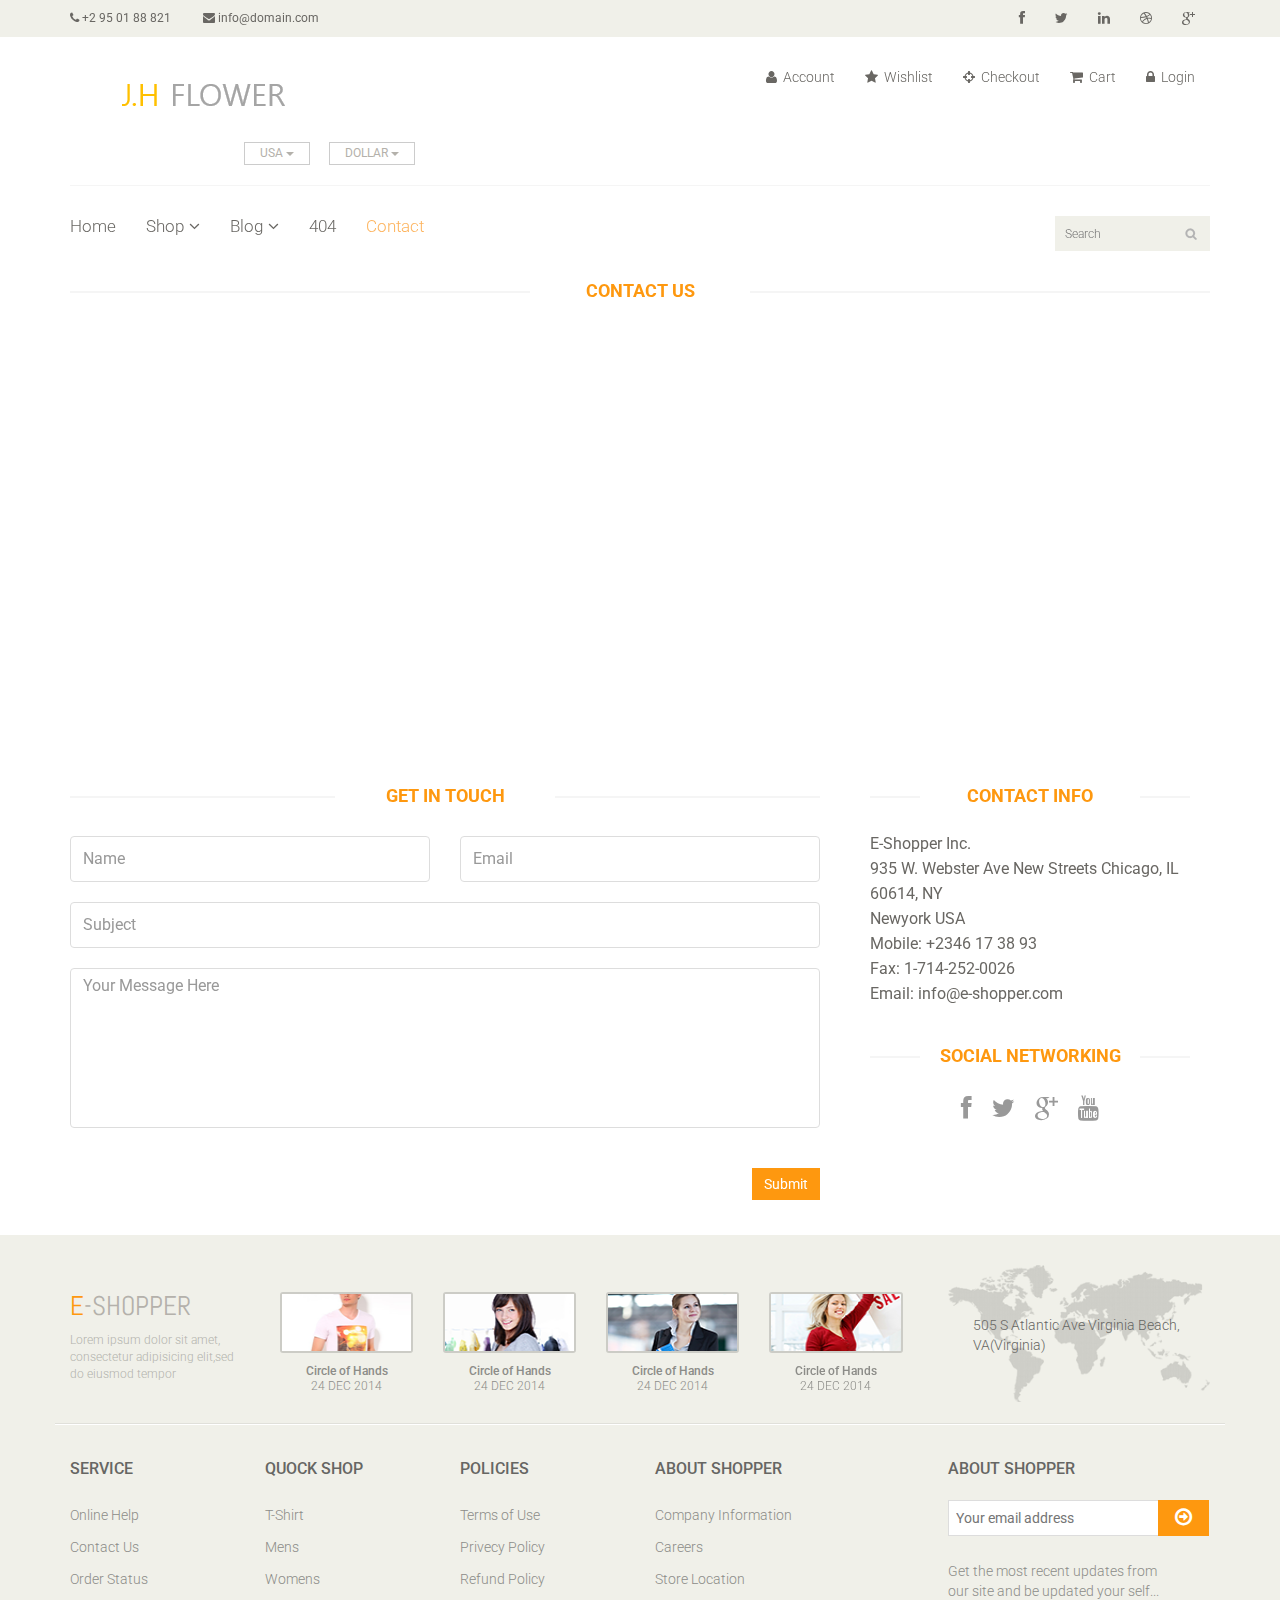
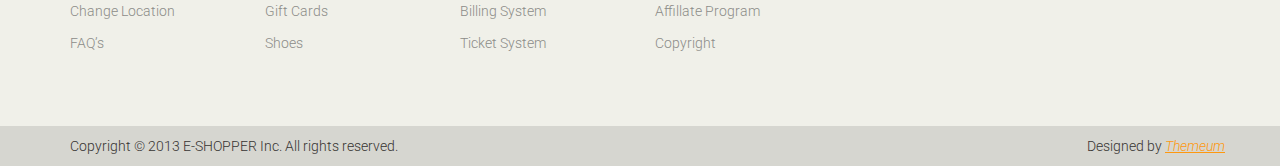
<file: WebApp/contact-us.html>
<!DOCTYPE html>
<html lang="en">
<head>
    <meta charset="utf-8">
    <meta name="viewport" content="width=device-width, initial-scale=1.0">
    <meta name="description" content="">
    <meta name="author" content="">
    <title>Contact | E-Shopper</title>
    <link href="css/bootstrap.min.css" rel="stylesheet">
    <link href="css/font-awesome.min.css" rel="stylesheet">
    <link href="css/prettyPhoto.css" rel="stylesheet">
    <link href="css/price-range.css" rel="stylesheet">
    <link href="css/animate.css" rel="stylesheet">
	<link href="css/main.css" rel="stylesheet">
	<link href="css/responsive.css" rel="stylesheet">
    <!--[if lt IE 9]>
    <script src="js/html5shiv.js"></script>
    <script src="js/respond.min.js"></script>
    <![endif]-->       
    <link rel="shortcut icon" href="images/ico/favicon.ico">
    <link rel="apple-touch-icon-precomposed" sizes="144x144" href="images/ico/apple-touch-icon-144-precomposed.png">
    <link rel="apple-touch-icon-precomposed" sizes="114x114" href="images/ico/apple-touch-icon-114-precomposed.png">
    <link rel="apple-touch-icon-precomposed" sizes="72x72" href="images/ico/apple-touch-icon-72-precomposed.png">
    <link rel="apple-touch-icon-precomposed" href="images/ico/apple-touch-icon-57-precomposed.png">
</head><!--/head-->

<body>
	<header id="header"><!--header-->
		<div class="header_top"><!--header_top-->
			<div class="container">
				<div class="row">
					<div class="col-sm-6">
						<div class="contactinfo">
							<ul class="nav nav-pills">
								<li><a href=""><i class="fa fa-phone"></i> +2 95 01 88 821</a></li>
								<li><a href=""><i class="fa fa-envelope"></i> info@domain.com</a></li>
							</ul>
						</div>
					</div>
					<div class="col-sm-6">
						<div class="social-icons pull-right">
							<ul class="nav navbar-nav">
								<li><a href=""><i class="fa fa-facebook"></i></a></li>
								<li><a href=""><i class="fa fa-twitter"></i></a></li>
								<li><a href=""><i class="fa fa-linkedin"></i></a></li>
								<li><a href=""><i class="fa fa-dribbble"></i></a></li>
								<li><a href=""><i class="fa fa-google-plus"></i></a></li>
							</ul>
						</div>
					</div>
				</div>
			</div>
		</div><!--/header_top-->
		
		<div class="header-middle"><!--header-middle-->
			<div class="container">
				<div class="row">
					<div class="col-md-4 clearfix">
						<div class="logo pull-left">
							<a href="index.html"><img src="images/home/logo.png" alt="" /></a>
						</div>
						<div class="btn-group pull-right clearfix">
							<div class="btn-group">
								<button type="button" class="btn btn-default dropdown-toggle usa" data-toggle="dropdown">
									USA
									<span class="caret"></span>
								</button>
								<ul class="dropdown-menu">
									<li><a href="">Canada</a></li>
									<li><a href="">UK</a></li>
								</ul>
							</div>
							
							<div class="btn-group">
								<button type="button" class="btn btn-default dropdown-toggle usa" data-toggle="dropdown">
									DOLLAR
									<span class="caret"></span>
								</button>
								<ul class="dropdown-menu">
									<li><a href="">Canadian Dollar</a></li>
									<li><a href="">Pound</a></li>
								</ul>
							</div>
						</div>
					</div>
					<div class="col-md-8 clearfix">
						<div class="shop-menu clearfix pull-right">
							<ul class="nav navbar-nav">
								<li><a href=""><i class="fa fa-user"></i> Account</a></li>
								<li><a href=""><i class="fa fa-star"></i> Wishlist</a></li>
								<li><a href="checkout.html"><i class="fa fa-crosshairs"></i> Checkout</a></li>
								<li><a href="cart.html"><i class="fa fa-shopping-cart"></i> Cart</a></li>
								<li><a href="login.html"><i class="fa fa-lock"></i> Login</a></li>
							</ul>
						</div>
					</div>
				</div>
			</div>
		</div><!--/header-middle-->
	
		<div class="header-bottom"><!--header-bottom-->
			<div class="container">
				<div class="row">
					<div class="col-sm-9">
						<div class="navbar-header">
							<button type="button" class="navbar-toggle" data-toggle="collapse" data-target=".navbar-collapse">
								<span class="sr-only">Toggle navigation</span>
								<span class="icon-bar"></span>
								<span class="icon-bar"></span>
								<span class="icon-bar"></span>
							</button>
						</div>
						<div class="mainmenu pull-left">
							<ul class="nav navbar-nav collapse navbar-collapse">
								<li><a href="index.html">Home</a></li>
								<li class="dropdown"><a href="#">Shop<i class="fa fa-angle-down"></i></a>
                                    <ul role="menu" class="sub-menu">
                                        <li><a href="shop.html">Products</a></li>
										<li><a href="product-details.html">Product Details</a></li> 
										<li><a href="checkout.html">Checkout</a></li> 
										<li><a href="cart.html">Cart</a></li> 
										<li><a href="login.html">Login</a></li> 
                                    </ul>
                                </li> 
								<li class="dropdown"><a href="#">Blog<i class="fa fa-angle-down"></i></a>
                                    <ul role="menu" class="sub-menu">
                                        <li><a href="blog.html">Blog List</a></li>
										<li><a href="blog-single.html">Blog Single</a></li>
                                    </ul>
                                </li> 
								<li><a href="404.html">404</a></li>
								<li><a href="contact-us.html" class="active">Contact</a></li>
							</ul>
						</div>
					</div>
					<div class="col-sm-3">
						<div class="search_box pull-right">
							<input type="text" placeholder="Search"/>
						</div>
					</div>
				</div>
			</div>
		</div><!--/header-bottom-->
	</header><!--/header-->
	 
	 <div id="contact-page" class="container">
    	<div class="bg">
	    	<div class="row">    		
	    		<div class="col-sm-12">    			   			
					<h2 class="title text-center">Contact <strong>Us</strong></h2>    			    				    				
					<div id="gmap" class="contact-map">
					</div>
				</div>			 		
			</div>    	
    		<div class="row">  	
	    		<div class="col-sm-8">
	    			<div class="contact-form">
	    				<h2 class="title text-center">Get In Touch</h2>
	    				<div class="status alert alert-success" style="display: none"></div>
				    	<form id="main-contact-form" class="contact-form row" name="contact-form" method="post">
				            <div class="form-group col-md-6">
				                <input type="text" name="name" class="form-control" required="required" placeholder="Name">
				            </div>
				            <div class="form-group col-md-6">
				                <input type="email" name="email" class="form-control" required="required" placeholder="Email">
				            </div>
				            <div class="form-group col-md-12">
				                <input type="text" name="subject" class="form-control" required="required" placeholder="Subject">
				            </div>
				            <div class="form-group col-md-12">
				                <textarea name="message" id="message" required="required" class="form-control" rows="8" placeholder="Your Message Here"></textarea>
				            </div>                        
				            <div class="form-group col-md-12">
				                <input type="submit" name="submit" class="btn btn-primary pull-right" value="Submit">
				            </div>
				        </form>
	    			</div>
	    		</div>
	    		<div class="col-sm-4">
	    			<div class="contact-info">
	    				<h2 class="title text-center">Contact Info</h2>
	    				<address>
	    					<p>E-Shopper Inc.</p>
							<p>935 W. Webster Ave New Streets Chicago, IL 60614, NY</p>
							<p>Newyork USA</p>
							<p>Mobile: +2346 17 38 93</p>
							<p>Fax: 1-714-252-0026</p>
							<p>Email: info@e-shopper.com</p>
	    				</address>
	    				<div class="social-networks">
	    					<h2 class="title text-center">Social Networking</h2>
							<ul>
								<li>
									<a href="#"><i class="fa fa-facebook"></i></a>
								</li>
								<li>
									<a href="#"><i class="fa fa-twitter"></i></a>
								</li>
								<li>
									<a href="#"><i class="fa fa-google-plus"></i></a>
								</li>
								<li>
									<a href="#"><i class="fa fa-youtube"></i></a>
								</li>
							</ul>
	    				</div>
	    			</div>
    			</div>    			
	    	</div>  
    	</div>	
    </div><!--/#contact-page-->
	
	<footer id="footer"><!--Footer-->
		<div class="footer-top">
			<div class="container">
				<div class="row">
					<div class="col-sm-2">
						<div class="companyinfo">
							<h2><span>e</span>-shopper</h2>
							<p>Lorem ipsum dolor sit amet, consectetur adipisicing elit,sed do eiusmod tempor</p>
						</div>
					</div>
					<div class="col-sm-7">
						<div class="col-sm-3">
							<div class="video-gallery text-center">
								<a href="#">
									<div class="iframe-img">
										<img src="images/home/iframe1.png" alt="" />
									</div>
									<div class="overlay-icon">
										<i class="fa fa-play-circle-o"></i>
									</div>
								</a>
								<p>Circle of Hands</p>
								<h2>24 DEC 2014</h2>
							</div>
						</div>
						
						<div class="col-sm-3">
							<div class="video-gallery text-center">
								<a href="#">
									<div class="iframe-img">
										<img src="images/home/iframe2.png" alt="" />
									</div>
									<div class="overlay-icon">
										<i class="fa fa-play-circle-o"></i>
									</div>
								</a>
								<p>Circle of Hands</p>
								<h2>24 DEC 2014</h2>
							</div>
						</div>
						
						<div class="col-sm-3">
							<div class="video-gallery text-center">
								<a href="#">
									<div class="iframe-img">
										<img src="images/home/iframe3.png" alt="" />
									</div>
									<div class="overlay-icon">
										<i class="fa fa-play-circle-o"></i>
									</div>
								</a>
								<p>Circle of Hands</p>
								<h2>24 DEC 2014</h2>
							</div>
						</div>
						
						<div class="col-sm-3">
							<div class="video-gallery text-center">
								<a href="#">
									<div class="iframe-img">
										<img src="images/home/iframe4.png" alt="" />
									</div>
									<div class="overlay-icon">
										<i class="fa fa-play-circle-o"></i>
									</div>
								</a>
								<p>Circle of Hands</p>
								<h2>24 DEC 2014</h2>
							</div>
						</div>
					</div>
					<div class="col-sm-3">
						<div class="address">
							<img src="images/home/map.png" alt="" />
							<p>505 S Atlantic Ave Virginia Beach, VA(Virginia)</p>
						</div>
					</div>
				</div>
			</div>
		</div>
		
		<div class="footer-widget">
			<div class="container">
				<div class="row">
					<div class="col-sm-2">
						<div class="single-widget">
							<h2>Service</h2>
							<ul class="nav nav-pills nav-stacked">
								<li><a href="">Online Help</a></li>
								<li><a href="">Contact Us</a></li>
								<li><a href="">Order Status</a></li>
								<li><a href="">Change Location</a></li>
								<li><a href="">FAQ’s</a></li>
							</ul>
						</div>
					</div>
					<div class="col-sm-2">
						<div class="single-widget">
							<h2>Quock Shop</h2>
							<ul class="nav nav-pills nav-stacked">
								<li><a href="">T-Shirt</a></li>
								<li><a href="">Mens</a></li>
								<li><a href="">Womens</a></li>
								<li><a href="">Gift Cards</a></li>
								<li><a href="">Shoes</a></li>
							</ul>
						</div>
					</div>
					<div class="col-sm-2">
						<div class="single-widget">
							<h2>Policies</h2>
							<ul class="nav nav-pills nav-stacked">
								<li><a href="">Terms of Use</a></li>
								<li><a href="">Privecy Policy</a></li>
								<li><a href="">Refund Policy</a></li>
								<li><a href="">Billing System</a></li>
								<li><a href="">Ticket System</a></li>
							</ul>
						</div>
					</div>
					<div class="col-sm-2">
						<div class="single-widget">
							<h2>About Shopper</h2>
							<ul class="nav nav-pills nav-stacked">
								<li><a href="">Company Information</a></li>
								<li><a href="">Careers</a></li>
								<li><a href="">Store Location</a></li>
								<li><a href="">Affillate Program</a></li>
								<li><a href="">Copyright</a></li>
							</ul>
						</div>
					</div>
					<div class="col-sm-3 col-sm-offset-1">
						<div class="single-widget">
							<h2>About Shopper</h2>
							<form action="#" class="searchform">
								<input type="text" placeholder="Your email address" />
								<button type="submit" class="btn btn-default"><i class="fa fa-arrow-circle-o-right"></i></button>
								<p>Get the most recent updates from <br />our site and be updated your self...</p>
							</form>
						</div>
					</div>
					
				</div>
			</div>
		</div>
		
		<div class="footer-bottom">
			<div class="container">
				<div class="row">
					<p class="pull-left">Copyright © 2013 E-SHOPPER Inc. All rights reserved.</p>
					<p class="pull-right">Designed by <span><a target="_blank" href="http://www.themeum.com">Themeum</a></span></p>
				</div>
			</div>
		</div>
		
	</footer><!--/Footer-->
	

  
    <script src="js/jquery.js"></script>
	<script src="js/bootstrap.min.js"></script>
	<script type="text/javascript" src="http://maps.google.com/maps/api/js?sensor=true"></script>
    <script type="text/javascript" src="js/gmaps.js"></script>
	<script src="js/contact.js"></script>
	<script src="js/price-range.js"></script>
    <script src="js/jquery.scrollUp.min.js"></script>
    <script src="js/jquery.prettyPhoto.js"></script>
    <script src="js/main.js"></script>
</body>
</html>
</file>
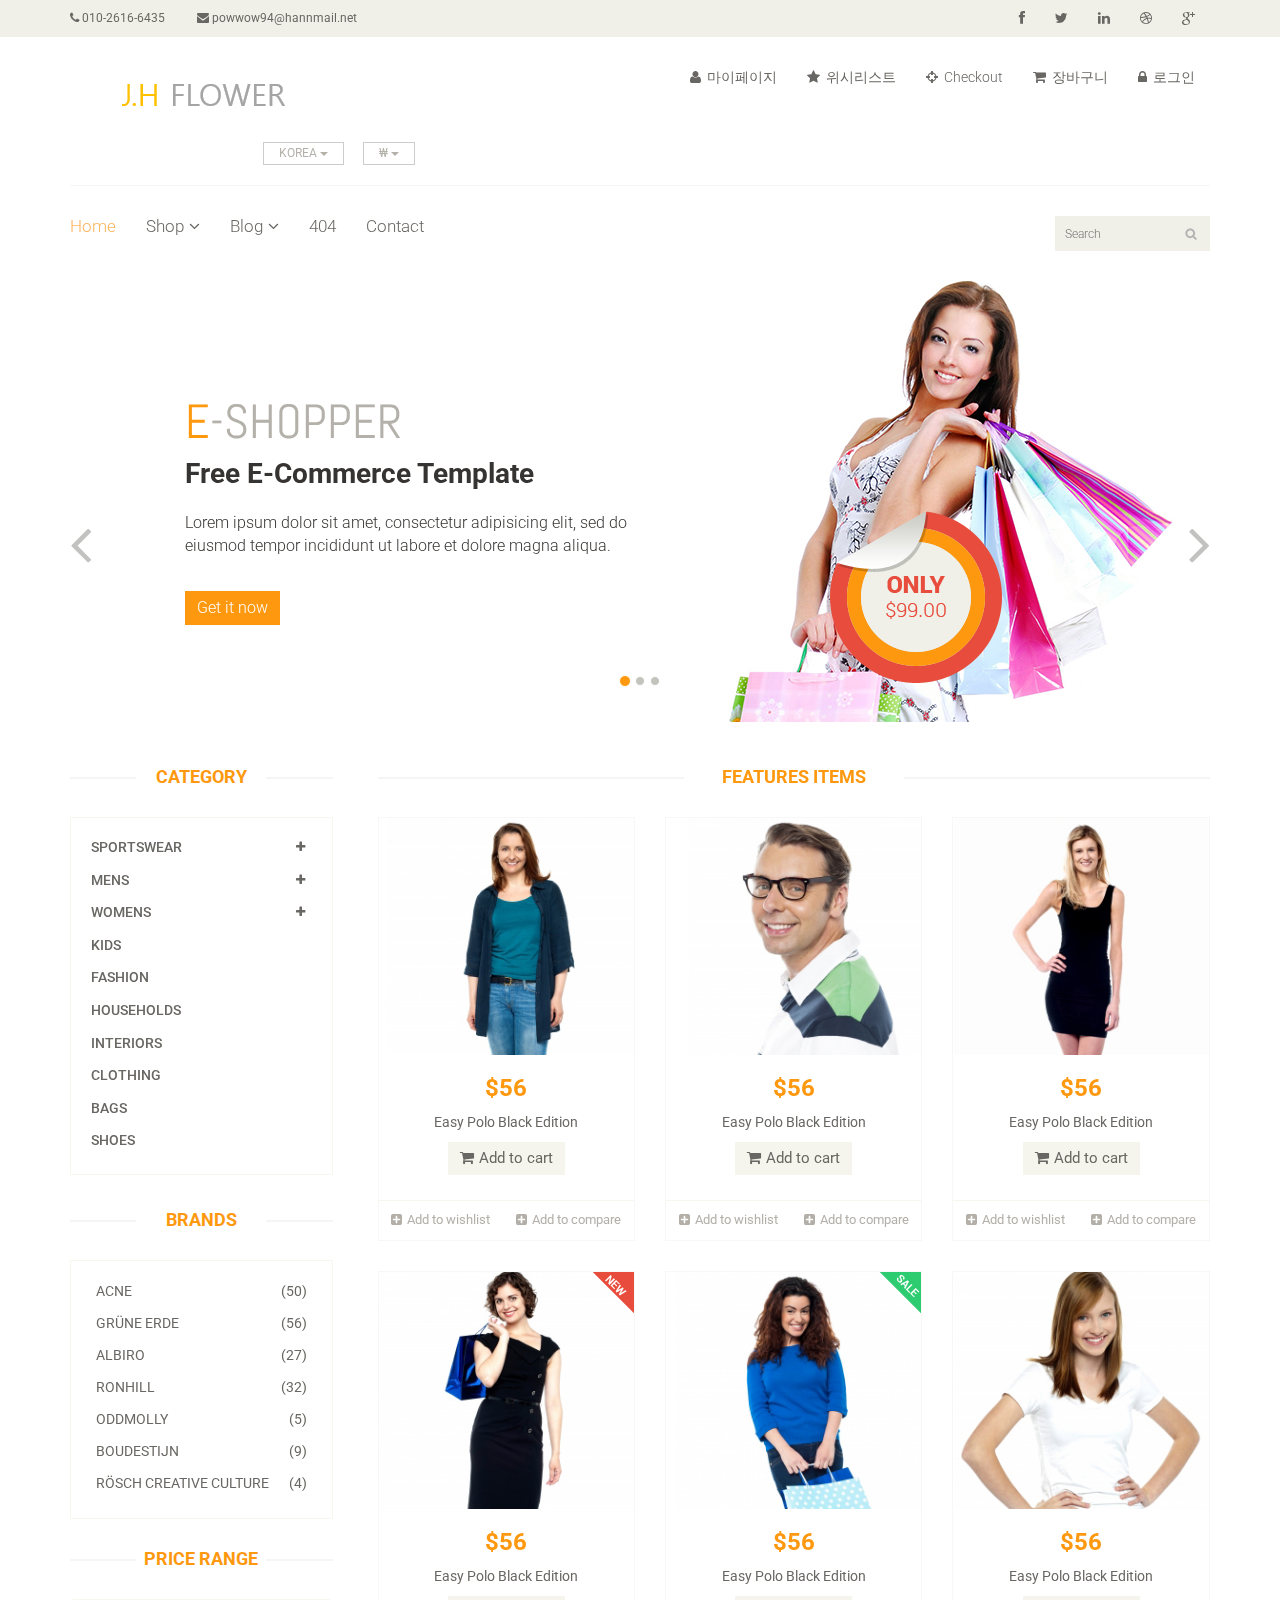
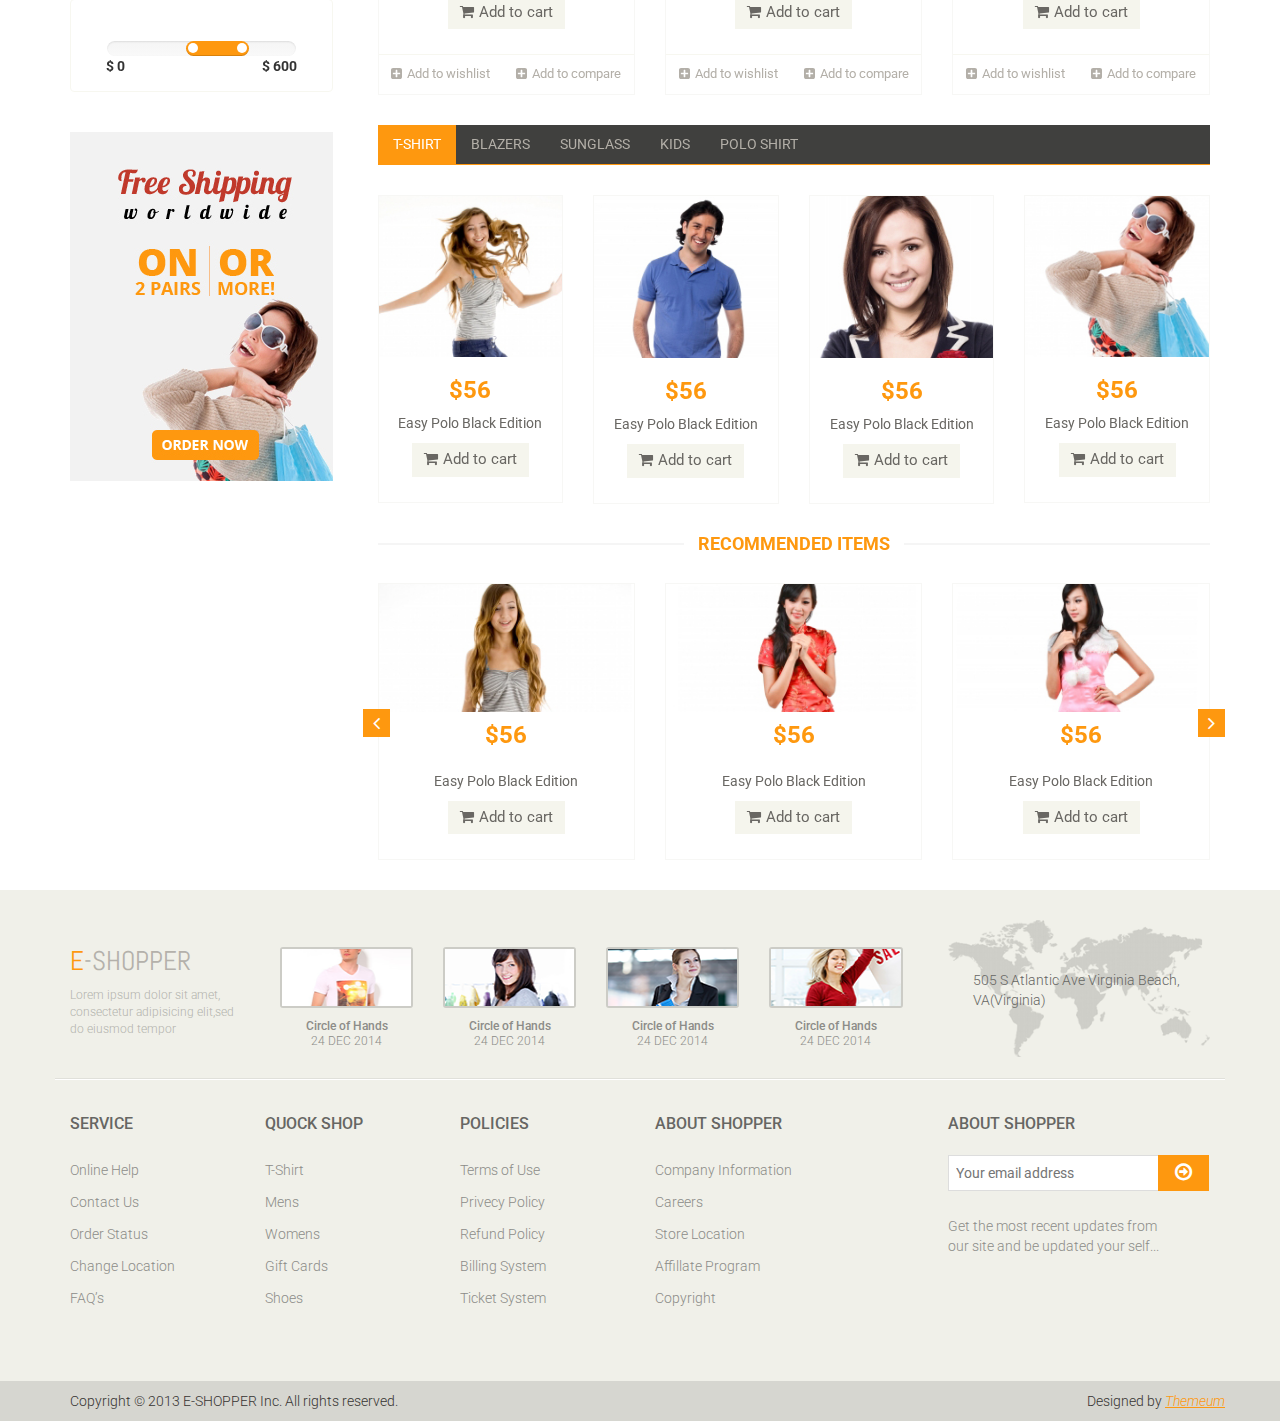
<file: WebApp/index1.html>
<!DOCTYPE html>
<html lang="en">
<head>
    <meta charset="utf-8">
    <meta name="viewport" content="width=device-width, initial-scale=1.0">
    <meta name="description" content="">
    <meta name="author" content="">
    <title>Home | Flower</title>
    <link href="css/bootstrap.min.css" rel="stylesheet">
    <link href="css/font-awesome.min.css" rel="stylesheet">
    <link href="css/prettyPhoto.css" rel="stylesheet">
    <link href="css/price-range.css" rel="stylesheet">
    <link href="css/animate.css" rel="stylesheet">
	<link href="css/main.css" rel="stylesheet">
	<link href="css/responsive.css" rel="stylesheet">
    <!--[if lt IE 9]>
    <script src="js/html5shiv.js"></script>
    <script src="js/respond.min.js"></script>
    <![endif]-->       
    <link rel="shortcut icon" href="images/ico/favicon.ico">
    <link rel="apple-touch-icon-precomposed" sizes="144x144" href="images/ico/apple-touch-icon-144-precomposed.png">
    <link rel="apple-touch-icon-precomposed" sizes="114x114" href="images/ico/apple-touch-icon-114-precomposed.png">
    <link rel="apple-touch-icon-precomposed" sizes="72x72" href="images/ico/apple-touch-icon-72-precomposed.png">
    <link rel="apple-touch-icon-precomposed" href="images/ico/apple-touch-icon-57-precomposed.png">
</head><!--/head-->

<body>
	<header id="header"><!--header-->
		<div class="header_top"><!--header_top-->
			<div class="container">
				<div class="row">
					<div class="col-sm-6">
						<div class="contactinfo">
							<ul class="nav nav-pills">
								<li><a href="#"><i class="fa fa-phone"></i> 010-2616-6435</a></li>
								<li><a href="#"><i class="fa fa-envelope"></i> powwow94@hannmail.net</a></li>
							</ul>
						</div>
					</div>
					<div class="col-sm-6">
						<div class="social-icons pull-right">
							<ul class="nav navbar-nav">
								<li><a href="#"><i class="fa fa-facebook"></i></a></li>
								<li><a href="#"><i class="fa fa-twitter"></i></a></li>
								<li><a href="#"><i class="fa fa-linkedin"></i></a></li>
								<li><a href="#"><i class="fa fa-dribbble"></i></a></li>
								<li><a href="#"><i class="fa fa-google-plus"></i></a></li>
							</ul>
						</div>
					</div>
				</div>
			</div>
		</div><!--/header_top-->
		
		<div class="header-middle"><!--header-middle-->
			<div class="container">
				<div class="row">
					<div class="col-md-4 clearfix">
						<div class="logo pull-left">
							<a href="index.html"><img src="images/home/logo.png" alt="" /></a>
						</div>
						<div class="btn-group pull-right clearfix">
							<div class="btn-group">
								<button type="button" class="btn btn-default dropdown-toggle usa" data-toggle="dropdown">
									KOREA
									<span class="caret"></span>
								</button>
								<ul class="dropdown-menu">
									<li><a href="">Canada</a></li>
									<li><a href="">UK</a></li>
								</ul>
							</div>
							
							<div class="btn-group">
								<button type="button" class="btn btn-default dropdown-toggle usa" data-toggle="dropdown">
									₩
									<span class="caret"></span>
								</button>
								<ul class="dropdown-menu">
									<li><a href="">Canadian Dollar</a></li>
									<li><a href="">Pound</a></li>
								</ul>
							</div>
						</div>
					</div>
					<div class="col-md-8 clearfix">
						<div class="shop-menu clearfix pull-right">
							<ul class="nav navbar-nav">
								<li><a href=""><i class="fa fa-user"></i> 마이페이지</a></li>
								<li><a href=""><i class="fa fa-star"></i> 위시리스트</a></li>
								<li><a href="checkout.html"><i class="fa fa-crosshairs"></i> Checkout</a></li>
								<li><a href="cart.html"><i class="fa fa-shopping-cart"></i> 장바구니</a></li>
								<li><a href="login.html"><i class="fa fa-lock"></i> 로그인</a></li>
							</ul>
						</div>
					</div>
				</div>
			</div>
		</div><!--/header-middle-->
	
		<div class="header-bottom"><!--header-bottom-->
			<div class="container">
				<div class="row">
					<div class="col-sm-9">
						<div class="navbar-header">
							<button type="button" class="navbar-toggle" data-toggle="collapse" data-target=".navbar-collapse">
								<span class="sr-only">Toggle navigation</span>
								<span class="icon-bar"></span>
								<span class="icon-bar"></span>
								<span class="icon-bar"></span>
							</button>
						</div>
						<div class="mainmenu pull-left">
							<ul class="nav navbar-nav collapse navbar-collapse">
								<li><a href="index.html" class="active">Home</a></li>
								<li class="dropdown"><a href="#">Shop<i class="fa fa-angle-down"></i></a>
                                    <ul role="menu" class="sub-menu">
                                        <li><a href="shop.html">Products</a></li>
										<li><a href="product-details.html">Product Details</a></li> 
										<li><a href="checkout.html">Checkout</a></li> 
										<li><a href="cart.html">Cart</a></li> 
										<li><a href="login.html">Login</a></li> 
                                    </ul>
                                </li> 
								<li class="dropdown"><a href="#">Blog<i class="fa fa-angle-down"></i></a>
                                    <ul role="menu" class="sub-menu">
                                        <li><a href="blog.html">Blog List</a></li>
										<li><a href="blog-single.html">Blog Single</a></li>
                                    </ul>
                                </li> 
								<li><a href="404.html">404</a></li>
								<li><a href="contact-us.html">Contact</a></li>
							</ul>
						</div>
					</div>
					<div class="col-sm-3">
						<div class="search_box pull-right">
							<input type="text" placeholder="Search"/>
						</div>
					</div>
				</div>
			</div>
		</div><!--/header-bottom-->
	</header><!--/header-->
	
	<section id="slider"><!--slider-->
		<div class="container">
			<div class="row">
				<div class="col-sm-12">
					<div id="slider-carousel" class="carousel slide" data-ride="carousel">
						<ol class="carousel-indicators">
							<li data-target="#slider-carousel" data-slide-to="0" class="active"></li>
							<li data-target="#slider-carousel" data-slide-to="1"></li>
							<li data-target="#slider-carousel" data-slide-to="2"></li>
						</ol>
						
						<div class="carousel-inner">
							<div class="item active">
								<div class="col-sm-6">
									<h1><span>E</span>-SHOPPER</h1>
									<h2>Free E-Commerce Template</h2>
									<p>Lorem ipsum dolor sit amet, consectetur adipisicing elit, sed do eiusmod tempor incididunt ut labore et dolore magna aliqua. </p>
									<button type="button" class="btn btn-default get">Get it now</button>
								</div>
								<div class="col-sm-6">
									<img src="images/home/girl1.jpg" class="girl img-responsive" alt="" />
									<img src="images/home/pricing.png"  class="pricing" alt="" />
								</div>
							</div>
							<div class="item">
								<div class="col-sm-6">
									<h1><span>E</span>-SHOPPER</h1>
									<h2>100% Responsive Design</h2>
									<p>Lorem ipsum dolor sit amet, consectetur adipisicing elit, sed do eiusmod tempor incididunt ut labore et dolore magna aliqua. </p>
									<button type="button" class="btn btn-default get">Get it now</button>
								</div>
								<div class="col-sm-6">
									<img src="images/home/girl2.jpg" class="girl img-responsive" alt="" />
									<img src="images/home/pricing.png"  class="pricing" alt="" />
								</div>
							</div>
							
							<div class="item">
								<div class="col-sm-6">
									<h1><span>E</span>-SHOPPER</h1>
									<h2>Free Ecommerce Template</h2>
									<p>Lorem ipsum dolor sit amet, consectetur adipisicing elit, sed do eiusmod tempor incididunt ut labore et dolore magna aliqua. </p>
									<button type="button" class="btn btn-default get">Get it now</button>
								</div>
								<div class="col-sm-6">
									<img src="images/home/girl3.jpg" class="girl img-responsive" alt="" />
									<img src="images/home/pricing.png" class="pricing" alt="" />
								</div>
							</div>
							
						</div>
						
						<a href="#slider-carousel" class="left control-carousel hidden-xs" data-slide="prev">
							<i class="fa fa-angle-left"></i>
						</a>
						<a href="#slider-carousel" class="right control-carousel hidden-xs" data-slide="next">
							<i class="fa fa-angle-right"></i>
						</a>
					</div>
					
				</div>
			</div>
		</div>
	</section><!--/slider-->
	
	<section>
		<div class="container">
			<div class="row">
				<div class="col-sm-3">
					<div class="left-sidebar">
						<h2>Category</h2>
						<div class="panel-group category-products" id="accordian"><!--category-productsr-->
							<div class="panel panel-default">
								<div class="panel-heading">
									<h4 class="panel-title">
										<a data-toggle="collapse" data-parent="#accordian" href="#sportswear">
											<span class="badge pull-right"><i class="fa fa-plus"></i></span>
											Sportswear
										</a>
									</h4>
								</div>
								<div id="sportswear" class="panel-collapse collapse">
									<div class="panel-body">
										<ul>
											<li><a href="#">Nike </a></li>
											<li><a href="#">Under Armour </a></li>
											<li><a href="#">Adidas </a></li>
											<li><a href="#">Puma</a></li>
											<li><a href="#">ASICS </a></li>
										</ul>
									</div>
								</div>
							</div>
							<div class="panel panel-default">
								<div class="panel-heading">
									<h4 class="panel-title">
										<a data-toggle="collapse" data-parent="#accordian" href="#mens">
											<span class="badge pull-right"><i class="fa fa-plus"></i></span>
											Mens
										</a>
									</h4>
								</div>
								<div id="mens" class="panel-collapse collapse">
									<div class="panel-body">
										<ul>
											<li><a href="#">Fendi</a></li>
											<li><a href="#">Guess</a></li>
											<li><a href="#">Valentino</a></li>
											<li><a href="#">Dior</a></li>
											<li><a href="#">Versace</a></li>
											<li><a href="#">Armani</a></li>
											<li><a href="#">Prada</a></li>
											<li><a href="#">Dolce and Gabbana</a></li>
											<li><a href="#">Chanel</a></li>
											<li><a href="#">Gucci</a></li>
										</ul>
									</div>
								</div>
							</div>
							
							<div class="panel panel-default">
								<div class="panel-heading">
									<h4 class="panel-title">
										<a data-toggle="collapse" data-parent="#accordian" href="#womens">
											<span class="badge pull-right"><i class="fa fa-plus"></i></span>
											Womens
										</a>
									</h4>
								</div>
								<div id="womens" class="panel-collapse collapse">
									<div class="panel-body">
										<ul>
											<li><a href="#">Fendi</a></li>
											<li><a href="#">Guess</a></li>
											<li><a href="#">Valentino</a></li>
											<li><a href="#">Dior</a></li>
											<li><a href="#">Versace</a></li>
										</ul>
									</div>
								</div>
							</div>
							<div class="panel panel-default">
								<div class="panel-heading">
									<h4 class="panel-title"><a href="#">Kids</a></h4>
								</div>
							</div>
							<div class="panel panel-default">
								<div class="panel-heading">
									<h4 class="panel-title"><a href="#">Fashion</a></h4>
								</div>
							</div>
							<div class="panel panel-default">
								<div class="panel-heading">
									<h4 class="panel-title"><a href="#">Households</a></h4>
								</div>
							</div>
							<div class="panel panel-default">
								<div class="panel-heading">
									<h4 class="panel-title"><a href="#">Interiors</a></h4>
								</div>
							</div>
							<div class="panel panel-default">
								<div class="panel-heading">
									<h4 class="panel-title"><a href="#">Clothing</a></h4>
								</div>
							</div>
							<div class="panel panel-default">
								<div class="panel-heading">
									<h4 class="panel-title"><a href="#">Bags</a></h4>
								</div>
							</div>
							<div class="panel panel-default">
								<div class="panel-heading">
									<h4 class="panel-title"><a href="#">Shoes</a></h4>
								</div>
							</div>
						</div><!--/category-products-->
					
						<div class="brands_products"><!--brands_products-->
							<h2>Brands</h2>
							<div class="brands-name">
								<ul class="nav nav-pills nav-stacked">
									<li><a href="#"> <span class="pull-right">(50)</span>Acne</a></li>
									<li><a href="#"> <span class="pull-right">(56)</span>Grüne Erde</a></li>
									<li><a href="#"> <span class="pull-right">(27)</span>Albiro</a></li>
									<li><a href="#"> <span class="pull-right">(32)</span>Ronhill</a></li>
									<li><a href="#"> <span class="pull-right">(5)</span>Oddmolly</a></li>
									<li><a href="#"> <span class="pull-right">(9)</span>Boudestijn</a></li>
									<li><a href="#"> <span class="pull-right">(4)</span>Rösch creative culture</a></li>
								</ul>
							</div>
						</div><!--/brands_products-->
						
						<div class="price-range"><!--price-range-->
							<h2>Price Range</h2>
							<div class="well text-center">
								 <input type="text" class="span2" value="" data-slider-min="0" data-slider-max="600" data-slider-step="5" data-slider-value="[250,450]" id="sl2" ><br />
								 <b class="pull-left">$ 0</b> <b class="pull-right">$ 600</b>
							</div>
						</div><!--/price-range-->
						
						<div class="shipping text-center"><!--shipping-->
							<img src="images/home/shipping.jpg" alt="" />
						</div><!--/shipping-->
					
					</div>
				</div>
				
				<div class="col-sm-9 padding-right">
					<div class="features_items"><!--features_items-->
						<h2 class="title text-center">Features Items</h2>
						<div class="col-sm-4">
							<div class="product-image-wrapper">
								<div class="single-products">
										<div class="productinfo text-center">
											<img src="images/home/product1.jpg" alt="" />
											<h2>$56</h2>
											<p>Easy Polo Black Edition</p>
											<a href="#" class="btn btn-default add-to-cart"><i class="fa fa-shopping-cart"></i>Add to cart</a>
										</div>
										<div class="product-overlay">
											<div class="overlay-content">
												<h2>$56</h2>
												<p>Easy Polo Black Edition</p>
												<a href="#" class="btn btn-default add-to-cart"><i class="fa fa-shopping-cart"></i>Add to cart</a>
											</div>
										</div>
								</div>
								<div class="choose">
									<ul class="nav nav-pills nav-justified">
										<li><a href="#"><i class="fa fa-plus-square"></i>Add to wishlist</a></li>
										<li><a href="#"><i class="fa fa-plus-square"></i>Add to compare</a></li>
									</ul>
								</div>
							</div>
						</div>
						<div class="col-sm-4">
							<div class="product-image-wrapper">
								<div class="single-products">
									<div class="productinfo text-center">
										<img src="images/home/product2.jpg" alt="" />
										<h2>$56</h2>
										<p>Easy Polo Black Edition</p>
										<a href="#" class="btn btn-default add-to-cart"><i class="fa fa-shopping-cart"></i>Add to cart</a>
									</div>
									<div class="product-overlay">
										<div class="overlay-content">
											<h2>$56</h2>
											<p>Easy Polo Black Edition</p>
											<a href="#" class="btn btn-default add-to-cart"><i class="fa fa-shopping-cart"></i>Add to cart</a>
										</div>
									</div>
								</div>
								<div class="choose">
									<ul class="nav nav-pills nav-justified">
										<li><a href="#"><i class="fa fa-plus-square"></i>Add to wishlist</a></li>
										<li><a href="#"><i class="fa fa-plus-square"></i>Add to compare</a></li>
									</ul>
								</div>
							</div>
						</div>
						<div class="col-sm-4">
							<div class="product-image-wrapper">
								<div class="single-products">
									<div class="productinfo text-center">
										<img src="images/home/product3.jpg" alt="" />
										<h2>$56</h2>
										<p>Easy Polo Black Edition</p>
										<a href="#" class="btn btn-default add-to-cart"><i class="fa fa-shopping-cart"></i>Add to cart</a>
									</div>
									<div class="product-overlay">
										<div class="overlay-content">
											<h2>$56</h2>
											<p>Easy Polo Black Edition</p>
											<a href="#" class="btn btn-default add-to-cart"><i class="fa fa-shopping-cart"></i>Add to cart</a>
										</div>
									</div>
								</div>
								<div class="choose">
									<ul class="nav nav-pills nav-justified">
										<li><a href="#"><i class="fa fa-plus-square"></i>Add to wishlist</a></li>
										<li><a href="#"><i class="fa fa-plus-square"></i>Add to compare</a></li>
									</ul>
								</div>
							</div>
						</div>
						<div class="col-sm-4">
							<div class="product-image-wrapper">
								<div class="single-products">
									<div class="productinfo text-center">
										<img src="images/home/product4.jpg" alt="" />
										<h2>$56</h2>
										<p>Easy Polo Black Edition</p>
										<a href="#" class="btn btn-default add-to-cart"><i class="fa fa-shopping-cart"></i>Add to cart</a>
									</div>
									<div class="product-overlay">
										<div class="overlay-content">
											<h2>$56</h2>
											<p>Easy Polo Black Edition</p>
											<a href="#" class="btn btn-default add-to-cart"><i class="fa fa-shopping-cart"></i>Add to cart</a>
										</div>
									</div>
									<img src="images/home/new.png" class="new" alt="" />
								</div>
								<div class="choose">
									<ul class="nav nav-pills nav-justified">
										<li><a href="#"><i class="fa fa-plus-square"></i>Add to wishlist</a></li>
										<li><a href="#"><i class="fa fa-plus-square"></i>Add to compare</a></li>
									</ul>
								</div>
							</div>
						</div>
						<div class="col-sm-4">
							<div class="product-image-wrapper">
								<div class="single-products">
									<div class="productinfo text-center">
										<img src="images/home/product5.jpg" alt="" />
										<h2>$56</h2>
										<p>Easy Polo Black Edition</p>
										<a href="#" class="btn btn-default add-to-cart"><i class="fa fa-shopping-cart"></i>Add to cart</a>
									</div>
									<div class="product-overlay">
										<div class="overlay-content">
											<h2>$56</h2>
											<p>Easy Polo Black Edition</p>
											<a href="#" class="btn btn-default add-to-cart"><i class="fa fa-shopping-cart"></i>Add to cart</a>
										</div>
									</div>
									<img src="images/home/sale.png" class="new" alt="" />
								</div>
								<div class="choose">
									<ul class="nav nav-pills nav-justified">
										<li><a href="#"><i class="fa fa-plus-square"></i>Add to wishlist</a></li>
										<li><a href="#"><i class="fa fa-plus-square"></i>Add to compare</a></li>
									</ul>
								</div>
							</div>
						</div>
						<div class="col-sm-4">
							<div class="product-image-wrapper">
								<div class="single-products">
									<div class="productinfo text-center">
										<img src="images/home/product6.jpg" alt="" />
										<h2>$56</h2>
										<p>Easy Polo Black Edition</p>
										<a href="#" class="btn btn-default add-to-cart"><i class="fa fa-shopping-cart"></i>Add to cart</a>
									</div>
									<div class="product-overlay">
										<div class="overlay-content">
											<h2>$56</h2>
											<p>Easy Polo Black Edition</p>
											<a href="#" class="btn btn-default add-to-cart"><i class="fa fa-shopping-cart"></i>Add to cart</a>
										</div>
									</div>
								</div>
								<div class="choose">
									<ul class="nav nav-pills nav-justified">
										<li><a href="#"><i class="fa fa-plus-square"></i>Add to wishlist</a></li>
										<li><a href="#"><i class="fa fa-plus-square"></i>Add to compare</a></li>
									</ul>
								</div>
							</div>
						</div>
						
					</div><!--features_items-->
					
					<div class="category-tab"><!--category-tab-->
						<div class="col-sm-12">
							<ul class="nav nav-tabs">
								<li class="active"><a href="#tshirt" data-toggle="tab">T-Shirt</a></li>
								<li><a href="#blazers" data-toggle="tab">Blazers</a></li>
								<li><a href="#sunglass" data-toggle="tab">Sunglass</a></li>
								<li><a href="#kids" data-toggle="tab">Kids</a></li>
								<li><a href="#poloshirt" data-toggle="tab">Polo shirt</a></li>
							</ul>
						</div>
						<div class="tab-content">
							<div class="tab-pane fade active in" id="tshirt" >
								<div class="col-sm-3">
									<div class="product-image-wrapper">
										<div class="single-products">
											<div class="productinfo text-center">
												<img src="images/home/gallery1.jpg" alt="" />
												<h2>$56</h2>
												<p>Easy Polo Black Edition</p>
												<a href="#" class="btn btn-default add-to-cart"><i class="fa fa-shopping-cart"></i>Add to cart</a>
											</div>
											
										</div>
									</div>
								</div>
								<div class="col-sm-3">
									<div class="product-image-wrapper">
										<div class="single-products">
											<div class="productinfo text-center">
												<img src="images/home/gallery2.jpg" alt="" />
												<h2>$56</h2>
												<p>Easy Polo Black Edition</p>
												<a href="#" class="btn btn-default add-to-cart"><i class="fa fa-shopping-cart"></i>Add to cart</a>
											</div>
											
										</div>
									</div>
								</div>
								<div class="col-sm-3">
									<div class="product-image-wrapper">
										<div class="single-products">
											<div class="productinfo text-center">
												<img src="images/home/gallery3.jpg" alt="" />
												<h2>$56</h2>
												<p>Easy Polo Black Edition</p>
												<a href="#" class="btn btn-default add-to-cart"><i class="fa fa-shopping-cart"></i>Add to cart</a>
											</div>
											
										</div>
									</div>
								</div>
								<div class="col-sm-3">
									<div class="product-image-wrapper">
										<div class="single-products">
											<div class="productinfo text-center">
												<img src="images/home/gallery4.jpg" alt="" />
												<h2>$56</h2>
												<p>Easy Polo Black Edition</p>
												<a href="#" class="btn btn-default add-to-cart"><i class="fa fa-shopping-cart"></i>Add to cart</a>
											</div>
											
										</div>
									</div>
								</div>
							</div>
							
							<div class="tab-pane fade" id="blazers" >
								<div class="col-sm-3">
									<div class="product-image-wrapper">
										<div class="single-products">
											<div class="productinfo text-center">
												<img src="images/home/gallery4.jpg" alt="" />
												<h2>$56</h2>
												<p>Easy Polo Black Edition</p>
												<a href="#" class="btn btn-default add-to-cart"><i class="fa fa-shopping-cart"></i>Add to cart</a>
											</div>
											
										</div>
									</div>
								</div>
								<div class="col-sm-3">
									<div class="product-image-wrapper">
										<div class="single-products">
											<div class="productinfo text-center">
												<img src="images/home/gallery3.jpg" alt="" />
												<h2>$56</h2>
												<p>Easy Polo Black Edition</p>
												<a href="#" class="btn btn-default add-to-cart"><i class="fa fa-shopping-cart"></i>Add to cart</a>
											</div>
											
										</div>
									</div>
								</div>
								<div class="col-sm-3">
									<div class="product-image-wrapper">
										<div class="single-products">
											<div class="productinfo text-center">
												<img src="images/home/gallery2.jpg" alt="" />
												<h2>$56</h2>
												<p>Easy Polo Black Edition</p>
												<a href="#" class="btn btn-default add-to-cart"><i class="fa fa-shopping-cart"></i>Add to cart</a>
											</div>
											
										</div>
									</div>
								</div>
								<div class="col-sm-3">
									<div class="product-image-wrapper">
										<div class="single-products">
											<div class="productinfo text-center">
												<img src="images/home/gallery1.jpg" alt="" />
												<h2>$56</h2>
												<p>Easy Polo Black Edition</p>
												<a href="#" class="btn btn-default add-to-cart"><i class="fa fa-shopping-cart"></i>Add to cart</a>
											</div>
											
										</div>
									</div>
								</div>
							</div>
							
							<div class="tab-pane fade" id="sunglass" >
								<div class="col-sm-3">
									<div class="product-image-wrapper">
										<div class="single-products">
											<div class="productinfo text-center">
												<img src="images/home/gallery3.jpg" alt="" />
												<h2>$56</h2>
												<p>Easy Polo Black Edition</p>
												<a href="#" class="btn btn-default add-to-cart"><i class="fa fa-shopping-cart"></i>Add to cart</a>
											</div>
											
										</div>
									</div>
								</div>
								<div class="col-sm-3">
									<div class="product-image-wrapper">
										<div class="single-products">
											<div class="productinfo text-center">
												<img src="images/home/gallery4.jpg" alt="" />
												<h2>$56</h2>
												<p>Easy Polo Black Edition</p>
												<a href="#" class="btn btn-default add-to-cart"><i class="fa fa-shopping-cart"></i>Add to cart</a>
											</div>
											
										</div>
									</div>
								</div>
								<div class="col-sm-3">
									<div class="product-image-wrapper">
										<div class="single-products">
											<div class="productinfo text-center">
												<img src="images/home/gallery1.jpg" alt="" />
												<h2>$56</h2>
												<p>Easy Polo Black Edition</p>
												<a href="#" class="btn btn-default add-to-cart"><i class="fa fa-shopping-cart"></i>Add to cart</a>
											</div>
											
										</div>
									</div>
								</div>
								<div class="col-sm-3">
									<div class="product-image-wrapper">
										<div class="single-products">
											<div class="productinfo text-center">
												<img src="images/home/gallery2.jpg" alt="" />
												<h2>$56</h2>
												<p>Easy Polo Black Edition</p>
												<a href="#" class="btn btn-default add-to-cart"><i class="fa fa-shopping-cart"></i>Add to cart</a>
											</div>
											
										</div>
									</div>
								</div>
							</div>
							
							<div class="tab-pane fade" id="kids" >
								<div class="col-sm-3">
									<div class="product-image-wrapper">
										<div class="single-products">
											<div class="productinfo text-center">
												<img src="images/home/gallery1.jpg" alt="" />
												<h2>$56</h2>
												<p>Easy Polo Black Edition</p>
												<a href="#" class="btn btn-default add-to-cart"><i class="fa fa-shopping-cart"></i>Add to cart</a>
											</div>
											
										</div>
									</div>
								</div>
								<div class="col-sm-3">
									<div class="product-image-wrapper">
										<div class="single-products">
											<div class="productinfo text-center">
												<img src="images/home/gallery2.jpg" alt="" />
												<h2>$56</h2>
												<p>Easy Polo Black Edition</p>
												<a href="#" class="btn btn-default add-to-cart"><i class="fa fa-shopping-cart"></i>Add to cart</a>
											</div>
											
										</div>
									</div>
								</div>
								<div class="col-sm-3">
									<div class="product-image-wrapper">
										<div class="single-products">
											<div class="productinfo text-center">
												<img src="images/home/gallery3.jpg" alt="" />
												<h2>$56</h2>
												<p>Easy Polo Black Edition</p>
												<a href="#" class="btn btn-default add-to-cart"><i class="fa fa-shopping-cart"></i>Add to cart</a>
											</div>
											
										</div>
									</div>
								</div>
								<div class="col-sm-3">
									<div class="product-image-wrapper">
										<div class="single-products">
											<div class="productinfo text-center">
												<img src="images/home/gallery4.jpg" alt="" />
												<h2>$56</h2>
												<p>Easy Polo Black Edition</p>
												<a href="#" class="btn btn-default add-to-cart"><i class="fa fa-shopping-cart"></i>Add to cart</a>
											</div>
											
										</div>
									</div>
								</div>
							</div>
							
							<div class="tab-pane fade" id="poloshirt" >
								<div class="col-sm-3">
									<div class="product-image-wrapper">
										<div class="single-products">
											<div class="productinfo text-center">
												<img src="images/home/gallery2.jpg" alt="" />
												<h2>$56</h2>
												<p>Easy Polo Black Edition</p>
												<a href="#" class="btn btn-default add-to-cart"><i class="fa fa-shopping-cart"></i>Add to cart</a>
											</div>
											
										</div>
									</div>
								</div>
								<div class="col-sm-3">
									<div class="product-image-wrapper">
										<div class="single-products">
											<div class="productinfo text-center">
												<img src="images/home/gallery4.jpg" alt="" />
												<h2>$56</h2>
												<p>Easy Polo Black Edition</p>
												<a href="#" class="btn btn-default add-to-cart"><i class="fa fa-shopping-cart"></i>Add to cart</a>
											</div>
											
										</div>
									</div>
								</div>
								<div class="col-sm-3">
									<div class="product-image-wrapper">
										<div class="single-products">
											<div class="productinfo text-center">
												<img src="images/home/gallery3.jpg" alt="" />
												<h2>$56</h2>
												<p>Easy Polo Black Edition</p>
												<a href="#" class="btn btn-default add-to-cart"><i class="fa fa-shopping-cart"></i>Add to cart</a>
											</div>
											
										</div>
									</div>
								</div>
								<div class="col-sm-3">
									<div class="product-image-wrapper">
										<div class="single-products">
											<div class="productinfo text-center">
												<img src="images/home/gallery1.jpg" alt="" />
												<h2>$56</h2>
												<p>Easy Polo Black Edition</p>
												<a href="#" class="btn btn-default add-to-cart"><i class="fa fa-shopping-cart"></i>Add to cart</a>
											</div>
											
										</div>
									</div>
								</div>
							</div>
						</div>
					</div><!--/category-tab-->
					
					<div class="recommended_items"><!--recommended_items-->
						<h2 class="title text-center">recommended items</h2>
						
						<div id="recommended-item-carousel" class="carousel slide" data-ride="carousel">
							<div class="carousel-inner">
								<div class="item active">	
									<div class="col-sm-4">
										<div class="product-image-wrapper">
											<div class="single-products">
												<div class="productinfo text-center">
													<img src="images/home/recommend1.jpg" alt="" />
													<h2>$56</h2>
													<p>Easy Polo Black Edition</p>
													<a href="#" class="btn btn-default add-to-cart"><i class="fa fa-shopping-cart"></i>Add to cart</a>
												</div>
												
											</div>
										</div>
									</div>
									<div class="col-sm-4">
										<div class="product-image-wrapper">
											<div class="single-products">
												<div class="productinfo text-center">
													<img src="images/home/recommend2.jpg" alt="" />
													<h2>$56</h2>
													<p>Easy Polo Black Edition</p>
													<a href="#" class="btn btn-default add-to-cart"><i class="fa fa-shopping-cart"></i>Add to cart</a>
												</div>
												
											</div>
										</div>
									</div>
									<div class="col-sm-4">
										<div class="product-image-wrapper">
											<div class="single-products">
												<div class="productinfo text-center">
													<img src="images/home/recommend3.jpg" alt="" />
													<h2>$56</h2>
													<p>Easy Polo Black Edition</p>
													<a href="#" class="btn btn-default add-to-cart"><i class="fa fa-shopping-cart"></i>Add to cart</a>
												</div>
												
											</div>
										</div>
									</div>
								</div>
								<div class="item">	
									<div class="col-sm-4">
										<div class="product-image-wrapper">
											<div class="single-products">
												<div class="productinfo text-center">
													<img src="images/home/recommend1.jpg" alt="" />
													<h2>$56</h2>
													<p>Easy Polo Black Edition</p>
													<a href="#" class="btn btn-default add-to-cart"><i class="fa fa-shopping-cart"></i>Add to cart</a>
												</div>
												
											</div>
										</div>
									</div>
									<div class="col-sm-4">
										<div class="product-image-wrapper">
											<div class="single-products">
												<div class="productinfo text-center">
													<img src="images/home/recommend2.jpg" alt="" />
													<h2>$56</h2>
													<p>Easy Polo Black Edition</p>
													<a href="#" class="btn btn-default add-to-cart"><i class="fa fa-shopping-cart"></i>Add to cart</a>
												</div>
												
											</div>
										</div>
									</div>
									<div class="col-sm-4">
										<div class="product-image-wrapper">
											<div class="single-products">
												<div class="productinfo text-center">
													<img src="images/home/recommend3.jpg" alt="" />
													<h2>$56</h2>
													<p>Easy Polo Black Edition</p>
													<a href="#" class="btn btn-default add-to-cart"><i class="fa fa-shopping-cart"></i>Add to cart</a>
												</div>
												
											</div>
										</div>
									</div>
								</div>
							</div>
							 <a class="left recommended-item-control" href="#recommended-item-carousel" data-slide="prev">
								<i class="fa fa-angle-left"></i>
							  </a>
							  <a class="right recommended-item-control" href="#recommended-item-carousel" data-slide="next">
								<i class="fa fa-angle-right"></i>
							  </a>			
						</div>
					</div><!--/recommended_items-->
					
				</div>
			</div>
		</div>
	</section>
	
	<footer id="footer"><!--Footer-->
		<div class="footer-top">
			<div class="container">
				<div class="row">
					<div class="col-sm-2">
						<div class="companyinfo">
							<h2><span>e</span>-shopper</h2>
							<p>Lorem ipsum dolor sit amet, consectetur adipisicing elit,sed do eiusmod tempor</p>
						</div>
					</div>
					<div class="col-sm-7">
						<div class="col-sm-3">
							<div class="video-gallery text-center">
								<a href="#">
									<div class="iframe-img">
										<img src="images/home/iframe1.png" alt="" />
									</div>
									<div class="overlay-icon">
										<i class="fa fa-play-circle-o"></i>
									</div>
								</a>
								<p>Circle of Hands</p>
								<h2>24 DEC 2014</h2>
							</div>
						</div>
						
						<div class="col-sm-3">
							<div class="video-gallery text-center">
								<a href="#">
									<div class="iframe-img">
										<img src="images/home/iframe2.png" alt="" />
									</div>
									<div class="overlay-icon">
										<i class="fa fa-play-circle-o"></i>
									</div>
								</a>
								<p>Circle of Hands</p>
								<h2>24 DEC 2014</h2>
							</div>
						</div>
						
						<div class="col-sm-3">
							<div class="video-gallery text-center">
								<a href="#">
									<div class="iframe-img">
										<img src="images/home/iframe3.png" alt="" />
									</div>
									<div class="overlay-icon">
										<i class="fa fa-play-circle-o"></i>
									</div>
								</a>
								<p>Circle of Hands</p>
								<h2>24 DEC 2014</h2>
							</div>
						</div>
						
						<div class="col-sm-3">
							<div class="video-gallery text-center">
								<a href="#">
									<div class="iframe-img">
										<img src="images/home/iframe4.png" alt="" />
									</div>
									<div class="overlay-icon">
										<i class="fa fa-play-circle-o"></i>
									</div>
								</a>
								<p>Circle of Hands</p>
								<h2>24 DEC 2014</h2>
							</div>
						</div>
					</div>
					<div class="col-sm-3">
						<div class="address">
							<img src="images/home/map.png" alt="" />
							<p>505 S Atlantic Ave Virginia Beach, VA(Virginia)</p>
						</div>
					</div>
				</div>
			</div>
		</div>
		
		<div class="footer-widget">
			<div class="container">
				<div class="row">
					<div class="col-sm-2">
						<div class="single-widget">
							<h2>Service</h2>
							<ul class="nav nav-pills nav-stacked">
								<li><a href="#">Online Help</a></li>
								<li><a href="#">Contact Us</a></li>
								<li><a href="#">Order Status</a></li>
								<li><a href="#">Change Location</a></li>
								<li><a href="#">FAQ’s</a></li>
							</ul>
						</div>
					</div>
					<div class="col-sm-2">
						<div class="single-widget">
							<h2>Quock Shop</h2>
							<ul class="nav nav-pills nav-stacked">
								<li><a href="#">T-Shirt</a></li>
								<li><a href="#">Mens</a></li>
								<li><a href="#">Womens</a></li>
								<li><a href="#">Gift Cards</a></li>
								<li><a href="#">Shoes</a></li>
							</ul>
						</div>
					</div>
					<div class="col-sm-2">
						<div class="single-widget">
							<h2>Policies</h2>
							<ul class="nav nav-pills nav-stacked">
								<li><a href="#">Terms of Use</a></li>
								<li><a href="#">Privecy Policy</a></li>
								<li><a href="#">Refund Policy</a></li>
								<li><a href="#">Billing System</a></li>
								<li><a href="#">Ticket System</a></li>
							</ul>
						</div>
					</div>
					<div class="col-sm-2">
						<div class="single-widget">
							<h2>About Shopper</h2>
							<ul class="nav nav-pills nav-stacked">
								<li><a href="#">Company Information</a></li>
								<li><a href="#">Careers</a></li>
								<li><a href="#">Store Location</a></li>
								<li><a href="#">Affillate Program</a></li>
								<li><a href="#">Copyright</a></li>
							</ul>
						</div>
					</div>
					<div class="col-sm-3 col-sm-offset-1">
						<div class="single-widget">
							<h2>About Shopper</h2>
							<form action="#" class="searchform">
								<input type="text" placeholder="Your email address" />
								<button type="submit" class="btn btn-default"><i class="fa fa-arrow-circle-o-right"></i></button>
								<p>Get the most recent updates from <br />our site and be updated your self...</p>
							</form>
						</div>
					</div>
					
				</div>
			</div>
		</div>
		
		<div class="footer-bottom">
			<div class="container">
				<div class="row">
					<p class="pull-left">Copyright © 2013 E-SHOPPER Inc. All rights reserved.</p>
					<p class="pull-right">Designed by <span><a target="_blank" href="http://www.themeum.com">Themeum</a></span></p>
				</div>
			</div>
		</div>
		
	</footer><!--/Footer-->
	

  
    <script src="js/jquery.js"></script>
	<script src="js/bootstrap.min.js"></script>
	<script src="js/jquery.scrollUp.min.js"></script>
	<script src="js/price-range.js"></script>
    <script src="js/jquery.prettyPhoto.js"></script>
    <script src="js/main.js"></script>
</body>
</html>
</file>
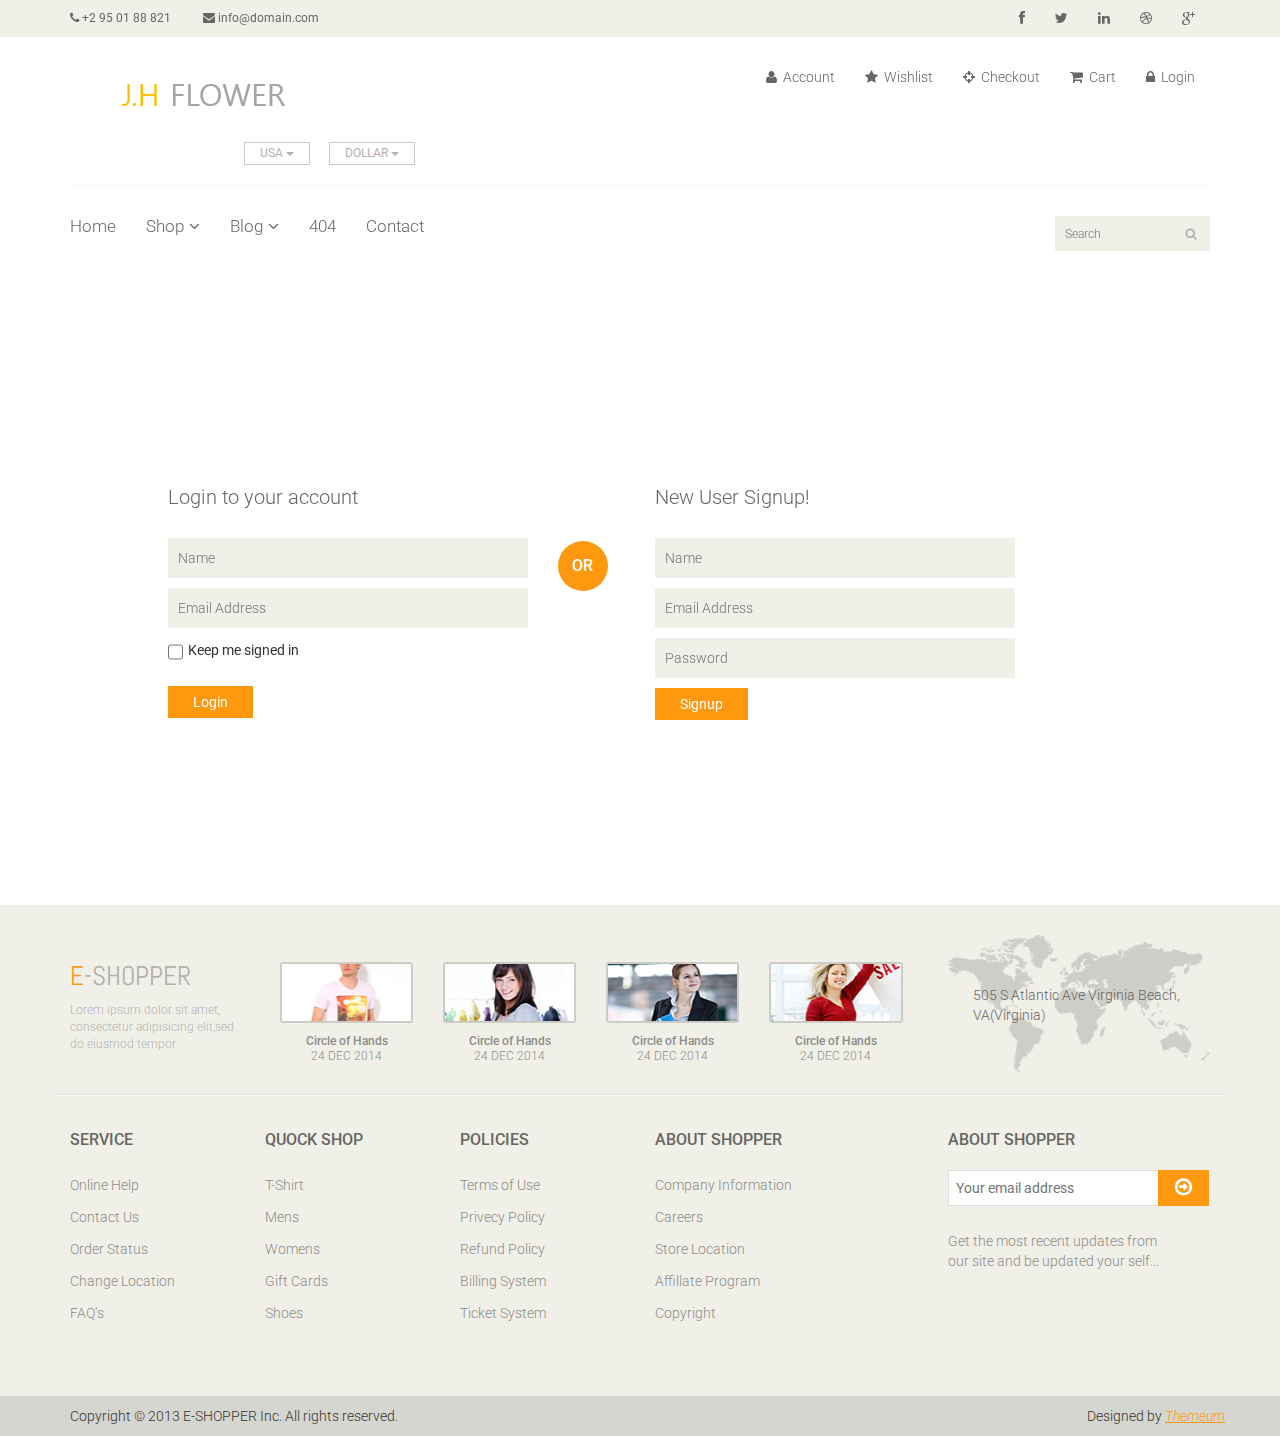
<file: WebApp/login.html>
<!DOCTYPE html>
<html lang="en">
<head>
    <meta charset="utf-8">
    <meta name="viewport" content="width=device-width, initial-scale=1.0">
    <meta name="description" content="">
    <meta name="author" content="">
    <title>Login | E-Shopper</title>
    <link href="css/bootstrap.min.css" rel="stylesheet">
    <link href="css/font-awesome.min.css" rel="stylesheet">
    <link href="css/prettyPhoto.css" rel="stylesheet">
    <link href="css/price-range.css" rel="stylesheet">
    <link href="css/animate.css" rel="stylesheet">
	<link href="css/main.css" rel="stylesheet">
	<link href="css/responsive.css" rel="stylesheet">
    <!--[if lt IE 9]>
    <script src="js/html5shiv.js"></script>
    <script src="js/respond.min.js"></script>
    <![endif]-->       
    <link rel="shortcut icon" href="images/ico/favicon.ico">
    <link rel="apple-touch-icon-precomposed" sizes="144x144" href="images/ico/apple-touch-icon-144-precomposed.png">
    <link rel="apple-touch-icon-precomposed" sizes="114x114" href="images/ico/apple-touch-icon-114-precomposed.png">
    <link rel="apple-touch-icon-precomposed" sizes="72x72" href="images/ico/apple-touch-icon-72-precomposed.png">
    <link rel="apple-touch-icon-precomposed" href="images/ico/apple-touch-icon-57-precomposed.png">
</head><!--/head-->

<body>
	<header id="header"><!--header-->
		<div class="header_top"><!--header_top-->
			<div class="container">
				<div class="row">
					<div class="col-sm-6">
						<div class="contactinfo">
							<ul class="nav nav-pills">
								<li><a href=""><i class="fa fa-phone"></i> +2 95 01 88 821</a></li>
								<li><a href=""><i class="fa fa-envelope"></i> info@domain.com</a></li>
							</ul>
						</div>
					</div>
					<div class="col-sm-6">
						<div class="social-icons pull-right">
							<ul class="nav navbar-nav">
								<li><a href=""><i class="fa fa-facebook"></i></a></li>
								<li><a href=""><i class="fa fa-twitter"></i></a></li>
								<li><a href=""><i class="fa fa-linkedin"></i></a></li>
								<li><a href=""><i class="fa fa-dribbble"></i></a></li>
								<li><a href=""><i class="fa fa-google-plus"></i></a></li>
							</ul>
						</div>
					</div>
				</div>
			</div>
		</div><!--/header_top-->
		
		<div class="header-middle"><!--header-middle-->
			<div class="container">
				<div class="row">
					<div class="col-md-4 clearfix">
						<div class="logo pull-left">
							<a href="index.html"><img src="images/home/logo.png" alt="" /></a>
						</div>
						<div class="btn-group pull-right clearfix">
							<div class="btn-group">
								<button type="button" class="btn btn-default dropdown-toggle usa" data-toggle="dropdown">
									USA
									<span class="caret"></span>
								</button>
								<ul class="dropdown-menu">
									<li><a href="">Canada</a></li>
									<li><a href="">UK</a></li>
								</ul>
							</div>
							
							<div class="btn-group">
								<button type="button" class="btn btn-default dropdown-toggle usa" data-toggle="dropdown">
									DOLLAR
									<span class="caret"></span>
								</button>
								<ul class="dropdown-menu">
									<li><a href="">Canadian Dollar</a></li>
									<li><a href="">Pound</a></li>
								</ul>
							</div>
						</div>
					</div>
					<div class="col-md-8 clearfix">
						<div class="shop-menu clearfix pull-right">
							<ul class="nav navbar-nav">
								<li><a href=""><i class="fa fa-user"></i> Account</a></li>
								<li><a href=""><i class="fa fa-star"></i> Wishlist</a></li>
								<li><a href="checkout.html"><i class="fa fa-crosshairs"></i> Checkout</a></li>
								<li><a href="cart.html"><i class="fa fa-shopping-cart"></i> Cart</a></li>
								<li><a href="login.html"><i class="fa fa-lock"></i> Login</a></li>
							</ul>
						</div>
					</div>
				</div>
			</div>
		</div><!--/header-middle-->
	
		<div class="header-bottom"><!--header-bottom-->
			<div class="container">
				<div class="row">
					<div class="col-sm-9">
						<div class="navbar-header">
							<button type="button" class="navbar-toggle" data-toggle="collapse" data-target=".navbar-collapse">
								<span class="sr-only">Toggle navigation</span>
								<span class="icon-bar"></span>
								<span class="icon-bar"></span>
								<span class="icon-bar"></span>
							</button>
						</div>
						<div class="mainmenu pull-left">
							<ul class="nav navbar-nav collapse navbar-collapse">
								<li><a href="index.html">Home</a></li>
								<li class="dropdown"><a href="#">Shop<i class="fa fa-angle-down"></i></a>
                                    <ul role="menu" class="sub-menu">
                                        <li><a href="shop.html">Products</a></li>
										<li><a href="product-details.html">Product Details</a></li> 
										<li><a href="checkout.html">Checkout</a></li> 
										<li><a href="cart.html">Cart</a></li> 
										<li><a href="login.html" class="active">Login</a></li> 
                                    </ul>
                                </li> 
								<li class="dropdown"><a href="#">Blog<i class="fa fa-angle-down"></i></a>
                                    <ul role="menu" class="sub-menu">
                                        <li><a href="blog.html">Blog List</a></li>
										<li><a href="blog-single.html">Blog Single</a></li>
                                    </ul>
                                </li> 
								<li><a href="404.html">404</a></li>
								<li><a href="contact-us.html">Contact</a></li>
							</ul>
						</div>
					</div>
					<div class="col-sm-3">
						<div class="search_box pull-right">
							<input type="text" placeholder="Search"/>
						</div>
					</div>
				</div>
			</div>
		</div><!--/header-bottom-->
	</header><!--/header-->
	
	<section id="form"><!--form-->
		<div class="container">
			<div class="row">
				<div class="col-sm-4 col-sm-offset-1">
					<div class="login-form"><!--login form-->
						<h2>Login to your account</h2>
						<form action="#">
							<input type="text" placeholder="Name" />
							<input type="email" placeholder="Email Address" />
							<span>
								<input type="checkbox" class="checkbox"> 
								Keep me signed in
							</span>
							<button type="submit" class="btn btn-default">Login</button>
						</form>
					</div><!--/login form-->
				</div>
				<div class="col-sm-1">
					<h2 class="or">OR</h2>
				</div>
				<div class="col-sm-4">
					<div class="signup-form"><!--sign up form-->
						<h2>New User Signup!</h2>
						<form action="#">
							<input type="text" placeholder="Name"/>
							<input type="email" placeholder="Email Address"/>
							<input type="password" placeholder="Password"/>
							<button type="submit" class="btn btn-default">Signup</button>
						</form>
					</div><!--/sign up form-->
				</div>
			</div>
		</div>
	</section><!--/form-->
	
	
	<footer id="footer"><!--Footer-->
		<div class="footer-top">
			<div class="container">
				<div class="row">
					<div class="col-sm-2">
						<div class="companyinfo">
							<h2><span>e</span>-shopper</h2>
							<p>Lorem ipsum dolor sit amet, consectetur adipisicing elit,sed do eiusmod tempor</p>
						</div>
					</div>
					<div class="col-sm-7">
						<div class="col-sm-3">
							<div class="video-gallery text-center">
								<a href="#">
									<div class="iframe-img">
										<img src="images/home/iframe1.png" alt="" />
									</div>
									<div class="overlay-icon">
										<i class="fa fa-play-circle-o"></i>
									</div>
								</a>
								<p>Circle of Hands</p>
								<h2>24 DEC 2014</h2>
							</div>
						</div>
						
						<div class="col-sm-3">
							<div class="video-gallery text-center">
								<a href="#">
									<div class="iframe-img">
										<img src="images/home/iframe2.png" alt="" />
									</div>
									<div class="overlay-icon">
										<i class="fa fa-play-circle-o"></i>
									</div>
								</a>
								<p>Circle of Hands</p>
								<h2>24 DEC 2014</h2>
							</div>
						</div>
						
						<div class="col-sm-3">
							<div class="video-gallery text-center">
								<a href="#">
									<div class="iframe-img">
										<img src="images/home/iframe3.png" alt="" />
									</div>
									<div class="overlay-icon">
										<i class="fa fa-play-circle-o"></i>
									</div>
								</a>
								<p>Circle of Hands</p>
								<h2>24 DEC 2014</h2>
							</div>
						</div>
						
						<div class="col-sm-3">
							<div class="video-gallery text-center">
								<a href="#">
									<div class="iframe-img">
										<img src="images/home/iframe4.png" alt="" />
									</div>
									<div class="overlay-icon">
										<i class="fa fa-play-circle-o"></i>
									</div>
								</a>
								<p>Circle of Hands</p>
								<h2>24 DEC 2014</h2>
							</div>
						</div>
					</div>
					<div class="col-sm-3">
						<div class="address">
							<img src="images/home/map.png" alt="" />
							<p>505 S Atlantic Ave Virginia Beach, VA(Virginia)</p>
						</div>
					</div>
				</div>
			</div>
		</div>
		
		<div class="footer-widget">
			<div class="container">
				<div class="row">
					<div class="col-sm-2">
						<div class="single-widget">
							<h2>Service</h2>
							<ul class="nav nav-pills nav-stacked">
								<li><a href="">Online Help</a></li>
								<li><a href="">Contact Us</a></li>
								<li><a href="">Order Status</a></li>
								<li><a href="">Change Location</a></li>
								<li><a href="">FAQ’s</a></li>
							</ul>
						</div>
					</div>
					<div class="col-sm-2">
						<div class="single-widget">
							<h2>Quock Shop</h2>
							<ul class="nav nav-pills nav-stacked">
								<li><a href="">T-Shirt</a></li>
								<li><a href="">Mens</a></li>
								<li><a href="">Womens</a></li>
								<li><a href="">Gift Cards</a></li>
								<li><a href="">Shoes</a></li>
							</ul>
						</div>
					</div>
					<div class="col-sm-2">
						<div class="single-widget">
							<h2>Policies</h2>
							<ul class="nav nav-pills nav-stacked">
								<li><a href="">Terms of Use</a></li>
								<li><a href="">Privecy Policy</a></li>
								<li><a href="">Refund Policy</a></li>
								<li><a href="">Billing System</a></li>
								<li><a href="">Ticket System</a></li>
							</ul>
						</div>
					</div>
					<div class="col-sm-2">
						<div class="single-widget">
							<h2>About Shopper</h2>
							<ul class="nav nav-pills nav-stacked">
								<li><a href="">Company Information</a></li>
								<li><a href="">Careers</a></li>
								<li><a href="">Store Location</a></li>
								<li><a href="">Affillate Program</a></li>
								<li><a href="">Copyright</a></li>
							</ul>
						</div>
					</div>
					<div class="col-sm-3 col-sm-offset-1">
						<div class="single-widget">
							<h2>About Shopper</h2>
							<form action="#" class="searchform">
								<input type="text" placeholder="Your email address" />
								<button type="submit" class="btn btn-default"><i class="fa fa-arrow-circle-o-right"></i></button>
								<p>Get the most recent updates from <br />our site and be updated your self...</p>
							</form>
						</div>
					</div>
					
				</div>
			</div>
		</div>
		
		<div class="footer-bottom">
			<div class="container">
				<div class="row">
					<p class="pull-left">Copyright © 2013 E-SHOPPER Inc. All rights reserved.</p>
					<p class="pull-right">Designed by <span><a target="_blank" href="http://www.themeum.com">Themeum</a></span></p>
				</div>
			</div>
		</div>
		
	</footer><!--/Footer-->
	

  
    <script src="js/jquery.js"></script>
	<script src="js/price-range.js"></script>
    <script src="js/jquery.scrollUp.min.js"></script>
	<script src="js/bootstrap.min.js"></script>
    <script src="js/jquery.prettyPhoto.js"></script>
    <script src="js/main.js"></script>
</body>
</html>
</file>
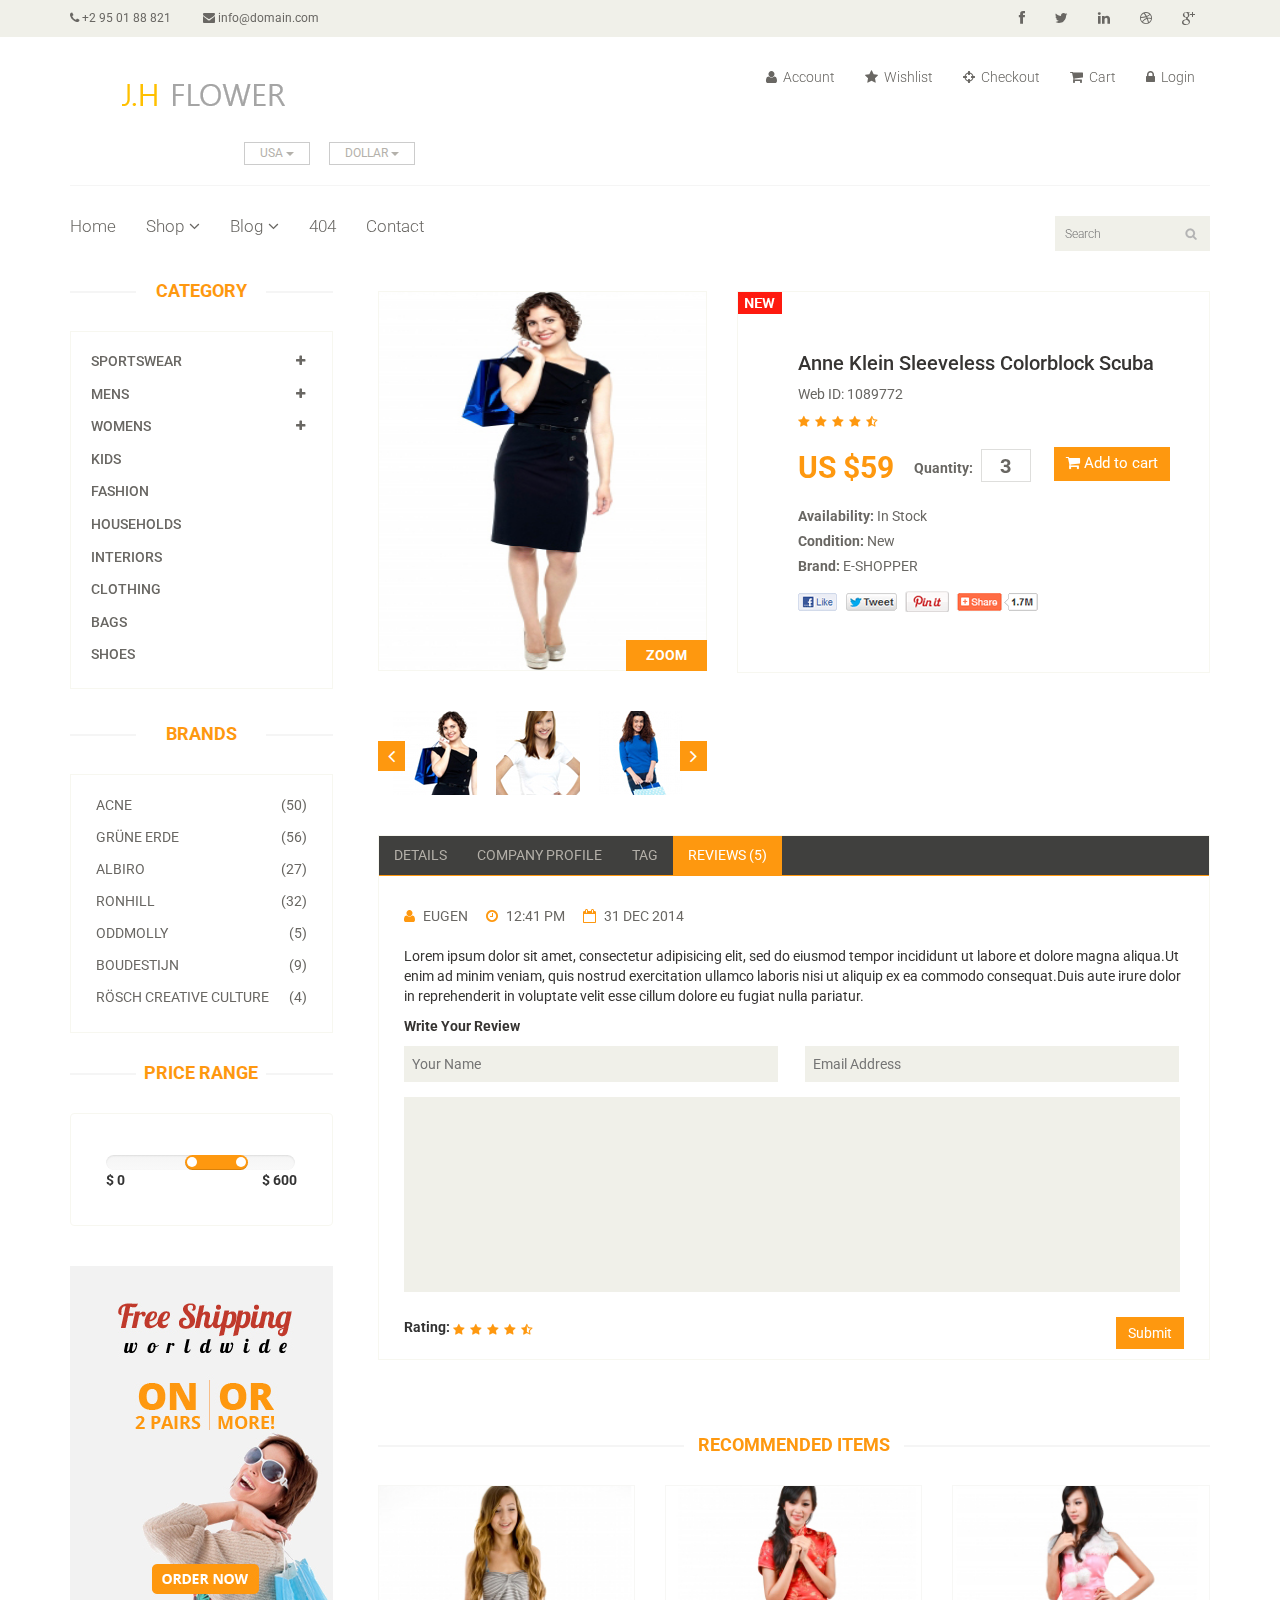
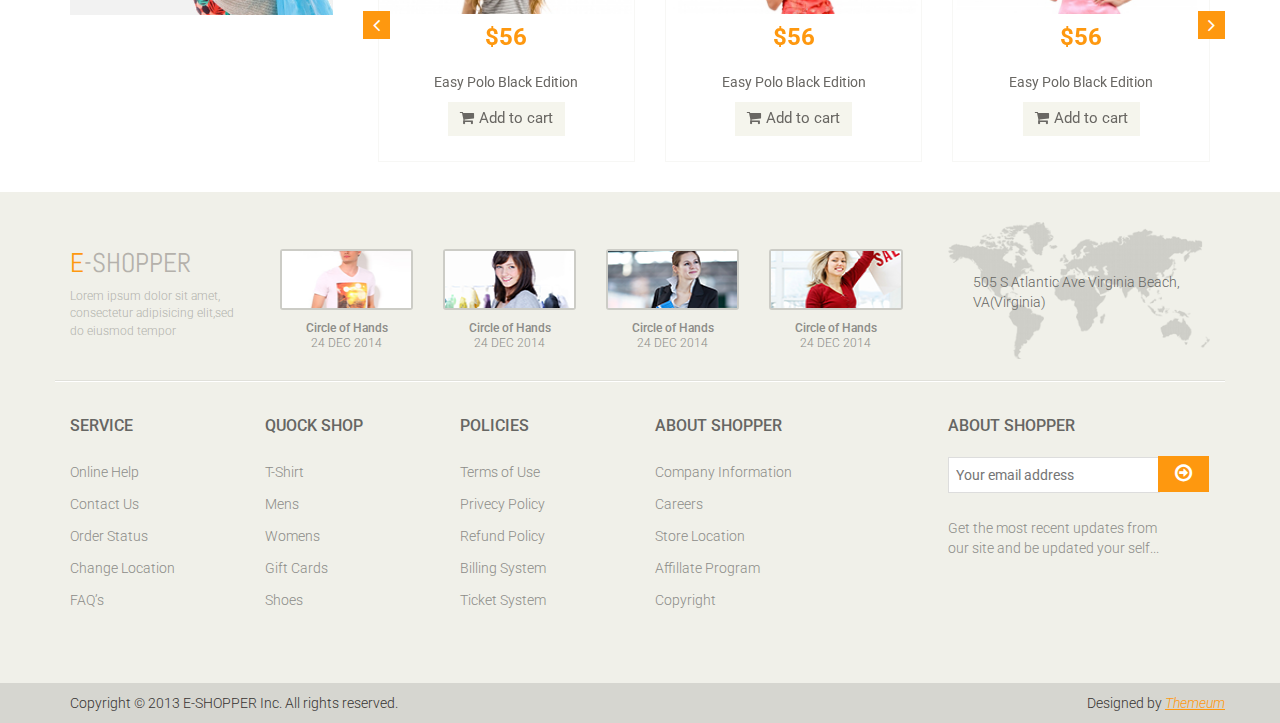
<file: WebApp/product-details.html>
<!DOCTYPE html>
<html lang="en">
<head>
    <meta charset="utf-8">
    <meta name="viewport" content="width=device-width, initial-scale=1.0">
    <meta name="description" content="">
    <meta name="author" content="">
    <title>Product Details | E-Shopper</title>
    <link href="css/bootstrap.min.css" rel="stylesheet">
    <link href="css/font-awesome.min.css" rel="stylesheet">
    <link href="css/prettyPhoto.css" rel="stylesheet">
    <link href="css/price-range.css" rel="stylesheet">
    <link href="css/animate.css" rel="stylesheet">
	<link href="css/main.css" rel="stylesheet">
	<link href="css/responsive.css" rel="stylesheet">
    <!--[if lt IE 9]>
    <script src="js/html5shiv.js"></script>
    <script src="js/respond.min.js"></script>
    <![endif]-->       
    <link rel="shortcut icon" href="images/ico/favicon.ico">
    <link rel="apple-touch-icon-precomposed" sizes="144x144" href="images/ico/apple-touch-icon-144-precomposed.png">
    <link rel="apple-touch-icon-precomposed" sizes="114x114" href="images/ico/apple-touch-icon-114-precomposed.png">
    <link rel="apple-touch-icon-precomposed" sizes="72x72" href="images/ico/apple-touch-icon-72-precomposed.png">
    <link rel="apple-touch-icon-precomposed" href="images/ico/apple-touch-icon-57-precomposed.png">
</head><!--/head-->

<body>
	<header id="header"><!--header-->
		<div class="header_top"><!--header_top-->
			<div class="container">
				<div class="row">
					<div class="col-sm-6">
						<div class="contactinfo">
							<ul class="nav nav-pills">
								<li><a href=""><i class="fa fa-phone"></i> +2 95 01 88 821</a></li>
								<li><a href=""><i class="fa fa-envelope"></i> info@domain.com</a></li>
							</ul>
						</div>
					</div>
					<div class="col-sm-6">
						<div class="social-icons pull-right">
							<ul class="nav navbar-nav">
								<li><a href=""><i class="fa fa-facebook"></i></a></li>
								<li><a href=""><i class="fa fa-twitter"></i></a></li>
								<li><a href=""><i class="fa fa-linkedin"></i></a></li>
								<li><a href=""><i class="fa fa-dribbble"></i></a></li>
								<li><a href=""><i class="fa fa-google-plus"></i></a></li>
							</ul>
						</div>
					</div>
				</div>
			</div>
		</div><!--/header_top-->
		
		<div class="header-middle"><!--header-middle-->
			<div class="container">
				<div class="row">
					<div class="col-md-4 clearfix">
						<div class="logo pull-left">
							<a href="index.html"><img src="images/home/logo.png" alt="" /></a>
						</div>
						<div class="btn-group pull-right clearfix">
							<div class="btn-group">
								<button type="button" class="btn btn-default dropdown-toggle usa" data-toggle="dropdown">
									USA
									<span class="caret"></span>
								</button>
								<ul class="dropdown-menu">
									<li><a href="">Canada</a></li>
									<li><a href="">UK</a></li>
								</ul>
							</div>
							
							<div class="btn-group">
								<button type="button" class="btn btn-default dropdown-toggle usa" data-toggle="dropdown">
									DOLLAR
									<span class="caret"></span>
								</button>
								<ul class="dropdown-menu">
									<li><a href="">Canadian Dollar</a></li>
									<li><a href="">Pound</a></li>
								</ul>
							</div>
						</div>
					</div>
					<div class="col-md-8 clearfix">
						<div class="shop-menu clearfix pull-right">
							<ul class="nav navbar-nav">
								<li><a href=""><i class="fa fa-user"></i> Account</a></li>
								<li><a href=""><i class="fa fa-star"></i> Wishlist</a></li>
								<li><a href="checkout.html"><i class="fa fa-crosshairs"></i> Checkout</a></li>
								<li><a href="cart.html"><i class="fa fa-shopping-cart"></i> Cart</a></li>
								<li><a href="login.html"><i class="fa fa-lock"></i> Login</a></li>
							</ul>
						</div>
					</div>
				</div>
			</div>
		</div><!--/header-middle-->
	
		<div class="header-bottom"><!--header-bottom-->
			<div class="container">
				<div class="row">
					<div class="col-sm-9">
						<div class="navbar-header">
							<button type="button" class="navbar-toggle" data-toggle="collapse" data-target=".navbar-collapse">
								<span class="sr-only">Toggle navigation</span>
								<span class="icon-bar"></span>
								<span class="icon-bar"></span>
								<span class="icon-bar"></span>
							</button>
						</div>
						<div class="mainmenu pull-left">
							<ul class="nav navbar-nav collapse navbar-collapse">
								<li><a href="index.html">Home</a></li>
								<li class="dropdown"><a href="#">Shop<i class="fa fa-angle-down"></i></a>
                                    <ul role="menu" class="sub-menu">
                                        <li><a href="shop.html">Products</a></li>
										<li><a href="product-details.html" class="active">Product Details</a></li> 
										<li><a href="checkout.html">Checkout</a></li> 
										<li><a href="cart.html">Cart</a></li> 
										<li><a href="login.html">Login</a></li> 
                                    </ul>
                                </li> 
								<li class="dropdown"><a href="#">Blog<i class="fa fa-angle-down"></i></a>
                                    <ul role="menu" class="sub-menu">
                                        <li><a href="blog.html">Blog List</a></li>
										<li><a href="blog-single.html">Blog Single</a></li>
                                    </ul>
                                </li> 
								<li><a href="404.html">404</a></li>
								<li><a href="contact-us.html">Contact</a></li>
							</ul>
						</div>
					</div>
					<div class="col-sm-3">
						<div class="search_box pull-right">
							<input type="text" placeholder="Search"/>
						</div>
					</div>
				</div>
			</div>
		</div><!--/header-bottom-->
	</header><!--/header-->
	
	<section>
		<div class="container">
			<div class="row">
				<div class="col-sm-3">
					<div class="left-sidebar">
						<h2>Category</h2>
						<div class="panel-group category-products" id="accordian"><!--category-productsr-->
							<div class="panel panel-default">
								<div class="panel-heading">
									<h4 class="panel-title">
										<a data-toggle="collapse" data-parent="#accordian" href="#sportswear">
											<span class="badge pull-right"><i class="fa fa-plus"></i></span>
											Sportswear
										</a>
									</h4>
								</div>
								<div id="sportswear" class="panel-collapse collapse">
									<div class="panel-body">
										<ul>
											<li><a href="">Nike </a></li>
											<li><a href="">Under Armour </a></li>
											<li><a href="">Adidas </a></li>
											<li><a href="">Puma</a></li>
											<li><a href="">ASICS </a></li>
										</ul>
									</div>
								</div>
							</div>
							<div class="panel panel-default">
								<div class="panel-heading">
									<h4 class="panel-title">
										<a data-toggle="collapse" data-parent="#accordian" href="#mens">
											<span class="badge pull-right"><i class="fa fa-plus"></i></span>
											Mens
										</a>
									</h4>
								</div>
								<div id="mens" class="panel-collapse collapse">
									<div class="panel-body">
										<ul>
											<li><a href="">Fendi</a></li>
											<li><a href="">Guess</a></li>
											<li><a href="">Valentino</a></li>
											<li><a href="">Dior</a></li>
											<li><a href="">Versace</a></li>
											<li><a href="">Armani</a></li>
											<li><a href="">Prada</a></li>
											<li><a href="">Dolce and Gabbana</a></li>
											<li><a href="">Chanel</a></li>
											<li><a href="">Gucci</a></li>
										</ul>
									</div>
								</div>
							</div>
							
							<div class="panel panel-default">
								<div class="panel-heading">
									<h4 class="panel-title">
										<a data-toggle="collapse" data-parent="#accordian" href="#womens">
											<span class="badge pull-right"><i class="fa fa-plus"></i></span>
											Womens
										</a>
									</h4>
								</div>
								<div id="womens" class="panel-collapse collapse">
									<div class="panel-body">
										<ul>
											<li><a href="">Fendi</a></li>
											<li><a href="">Guess</a></li>
											<li><a href="">Valentino</a></li>
											<li><a href="">Dior</a></li>
											<li><a href="">Versace</a></li>
										</ul>
									</div>
								</div>
							</div>
							<div class="panel panel-default">
								<div class="panel-heading">
									<h4 class="panel-title"><a href="#">Kids</a></h4>
								</div>
							</div>
							<div class="panel panel-default">
								<div class="panel-heading">
									<h4 class="panel-title"><a href="#">Fashion</a></h4>
								</div>
							</div>
							<div class="panel panel-default">
								<div class="panel-heading">
									<h4 class="panel-title"><a href="#">Households</a></h4>
								</div>
							</div>
							<div class="panel panel-default">
								<div class="panel-heading">
									<h4 class="panel-title"><a href="#">Interiors</a></h4>
								</div>
							</div>
							<div class="panel panel-default">
								<div class="panel-heading">
									<h4 class="panel-title"><a href="#">Clothing</a></h4>
								</div>
							</div>
							<div class="panel panel-default">
								<div class="panel-heading">
									<h4 class="panel-title"><a href="#">Bags</a></h4>
								</div>
							</div>
							<div class="panel panel-default">
								<div class="panel-heading">
									<h4 class="panel-title"><a href="#">Shoes</a></h4>
								</div>
							</div>
						</div><!--/category-products-->
					
						<div class="brands_products"><!--brands_products-->
							<h2>Brands</h2>
							<div class="brands-name">
								<ul class="nav nav-pills nav-stacked">
									<li><a href=""> <span class="pull-right">(50)</span>Acne</a></li>
									<li><a href=""> <span class="pull-right">(56)</span>Grüne Erde</a></li>
									<li><a href=""> <span class="pull-right">(27)</span>Albiro</a></li>
									<li><a href=""> <span class="pull-right">(32)</span>Ronhill</a></li>
									<li><a href=""> <span class="pull-right">(5)</span>Oddmolly</a></li>
									<li><a href=""> <span class="pull-right">(9)</span>Boudestijn</a></li>
									<li><a href=""> <span class="pull-right">(4)</span>Rösch creative culture</a></li>
								</ul>
							</div>
						</div><!--/brands_products-->
						
						<div class="price-range"><!--price-range-->
							<h2>Price Range</h2>
							<div class="well">
								 <input type="text" class="span2" value="" data-slider-min="0" data-slider-max="600" data-slider-step="5" data-slider-value="[250,450]" id="sl2" ><br />
								 <b>$ 0</b> <b class="pull-right">$ 600</b>
							</div>
						</div><!--/price-range-->
						
						<div class="shipping text-center"><!--shipping-->
							<img src="images/home/shipping.jpg" alt="" />
						</div><!--/shipping-->
						
					</div>
				</div>
				
				<div class="col-sm-9 padding-right">
					<div class="product-details"><!--product-details-->
						<div class="col-sm-5">
							<div class="view-product">
								<img src="images/product-details/1.jpg" alt="" />
								<h3>ZOOM</h3>
							</div>
							<div id="similar-product" class="carousel slide" data-ride="carousel">
								
								  <!-- Wrapper for slides -->
								    <div class="carousel-inner">
										<div class="item active">
										  <a href=""><img src="images/product-details/similar1.jpg" alt=""></a>
										  <a href=""><img src="images/product-details/similar2.jpg" alt=""></a>
										  <a href=""><img src="images/product-details/similar3.jpg" alt=""></a>
										</div>
										<div class="item">
										  <a href=""><img src="images/product-details/similar1.jpg" alt=""></a>
										  <a href=""><img src="images/product-details/similar2.jpg" alt=""></a>
										  <a href=""><img src="images/product-details/similar3.jpg" alt=""></a>
										</div>
										<div class="item">
										  <a href=""><img src="images/product-details/similar1.jpg" alt=""></a>
										  <a href=""><img src="images/product-details/similar2.jpg" alt=""></a>
										  <a href=""><img src="images/product-details/similar3.jpg" alt=""></a>
										</div>
										
									</div>

								  <!-- Controls -->
								  <a class="left item-control" href="#similar-product" data-slide="prev">
									<i class="fa fa-angle-left"></i>
								  </a>
								  <a class="right item-control" href="#similar-product" data-slide="next">
									<i class="fa fa-angle-right"></i>
								  </a>
							</div>

						</div>
						<div class="col-sm-7">
							<div class="product-information"><!--/product-information-->
								<img src="images/product-details/new.jpg" class="newarrival" alt="" />
								<h2>Anne Klein Sleeveless Colorblock Scuba</h2>
								<p>Web ID: 1089772</p>
								<img src="images/product-details/rating.png" alt="" />
								<span>
									<span>US $59</span>
									<label>Quantity:</label>
									<input type="text" value="3" />
									<button type="button" class="btn btn-fefault cart">
										<i class="fa fa-shopping-cart"></i>
										Add to cart
									</button>
								</span>
								<p><b>Availability:</b> In Stock</p>
								<p><b>Condition:</b> New</p>
								<p><b>Brand:</b> E-SHOPPER</p>
								<a href=""><img src="images/product-details/share.png" class="share img-responsive"  alt="" /></a>
							</div><!--/product-information-->
						</div>
					</div><!--/product-details-->
					
					<div class="category-tab shop-details-tab"><!--category-tab-->
						<div class="col-sm-12">
							<ul class="nav nav-tabs">
								<li><a href="#details" data-toggle="tab">Details</a></li>
								<li><a href="#companyprofile" data-toggle="tab">Company Profile</a></li>
								<li><a href="#tag" data-toggle="tab">Tag</a></li>
								<li class="active"><a href="#reviews" data-toggle="tab">Reviews (5)</a></li>
							</ul>
						</div>
						<div class="tab-content">
							<div class="tab-pane fade" id="details" >
								<div class="col-sm-3">
									<div class="product-image-wrapper">
										<div class="single-products">
											<div class="productinfo text-center">
												<img src="images/home/gallery1.jpg" alt="" />
												<h2>$56</h2>
												<p>Easy Polo Black Edition</p>
												<button type="button" class="btn btn-default add-to-cart"><i class="fa fa-shopping-cart"></i>Add to cart</button>
											</div>
										</div>
									</div>
								</div>
								<div class="col-sm-3">
									<div class="product-image-wrapper">
										<div class="single-products">
											<div class="productinfo text-center">
												<img src="images/home/gallery2.jpg" alt="" />
												<h2>$56</h2>
												<p>Easy Polo Black Edition</p>
												<button type="button" class="btn btn-default add-to-cart"><i class="fa fa-shopping-cart"></i>Add to cart</button>
											</div>
										</div>
									</div>
								</div>
								<div class="col-sm-3">
									<div class="product-image-wrapper">
										<div class="single-products">
											<div class="productinfo text-center">
												<img src="images/home/gallery3.jpg" alt="" />
												<h2>$56</h2>
												<p>Easy Polo Black Edition</p>
												<button type="button" class="btn btn-default add-to-cart"><i class="fa fa-shopping-cart"></i>Add to cart</button>
											</div>
										</div>
									</div>
								</div>
								<div class="col-sm-3">
									<div class="product-image-wrapper">
										<div class="single-products">
											<div class="productinfo text-center">
												<img src="images/home/gallery4.jpg" alt="" />
												<h2>$56</h2>
												<p>Easy Polo Black Edition</p>
												<button type="button" class="btn btn-default add-to-cart"><i class="fa fa-shopping-cart"></i>Add to cart</button>
											</div>
										</div>
									</div>
								</div>
							</div>
							
							<div class="tab-pane fade" id="companyprofile" >
								<div class="col-sm-3">
									<div class="product-image-wrapper">
										<div class="single-products">
											<div class="productinfo text-center">
												<img src="images/home/gallery1.jpg" alt="" />
												<h2>$56</h2>
												<p>Easy Polo Black Edition</p>
												<button type="button" class="btn btn-default add-to-cart"><i class="fa fa-shopping-cart"></i>Add to cart</button>
											</div>
										</div>
									</div>
								</div>
								<div class="col-sm-3">
									<div class="product-image-wrapper">
										<div class="single-products">
											<div class="productinfo text-center">
												<img src="images/home/gallery3.jpg" alt="" />
												<h2>$56</h2>
												<p>Easy Polo Black Edition</p>
												<button type="button" class="btn btn-default add-to-cart"><i class="fa fa-shopping-cart"></i>Add to cart</button>
											</div>
										</div>
									</div>
								</div>
								<div class="col-sm-3">
									<div class="product-image-wrapper">
										<div class="single-products">
											<div class="productinfo text-center">
												<img src="images/home/gallery2.jpg" alt="" />
												<h2>$56</h2>
												<p>Easy Polo Black Edition</p>
												<button type="button" class="btn btn-default add-to-cart"><i class="fa fa-shopping-cart"></i>Add to cart</button>
											</div>
										</div>
									</div>
								</div>
								<div class="col-sm-3">
									<div class="product-image-wrapper">
										<div class="single-products">
											<div class="productinfo text-center">
												<img src="images/home/gallery4.jpg" alt="" />
												<h2>$56</h2>
												<p>Easy Polo Black Edition</p>
												<button type="button" class="btn btn-default add-to-cart"><i class="fa fa-shopping-cart"></i>Add to cart</button>
											</div>
										</div>
									</div>
								</div>
							</div>
							
							<div class="tab-pane fade" id="tag" >
								<div class="col-sm-3">
									<div class="product-image-wrapper">
										<div class="single-products">
											<div class="productinfo text-center">
												<img src="images/home/gallery1.jpg" alt="" />
												<h2>$56</h2>
												<p>Easy Polo Black Edition</p>
												<button type="button" class="btn btn-default add-to-cart"><i class="fa fa-shopping-cart"></i>Add to cart</button>
											</div>
										</div>
									</div>
								</div>
								<div class="col-sm-3">
									<div class="product-image-wrapper">
										<div class="single-products">
											<div class="productinfo text-center">
												<img src="images/home/gallery2.jpg" alt="" />
												<h2>$56</h2>
												<p>Easy Polo Black Edition</p>
												<button type="button" class="btn btn-default add-to-cart"><i class="fa fa-shopping-cart"></i>Add to cart</button>
											</div>
										</div>
									</div>
								</div>
								<div class="col-sm-3">
									<div class="product-image-wrapper">
										<div class="single-products">
											<div class="productinfo text-center">
												<img src="images/home/gallery3.jpg" alt="" />
												<h2>$56</h2>
												<p>Easy Polo Black Edition</p>
												<button type="button" class="btn btn-default add-to-cart"><i class="fa fa-shopping-cart"></i>Add to cart</button>
											</div>
										</div>
									</div>
								</div>
								<div class="col-sm-3">
									<div class="product-image-wrapper">
										<div class="single-products">
											<div class="productinfo text-center">
												<img src="images/home/gallery4.jpg" alt="" />
												<h2>$56</h2>
												<p>Easy Polo Black Edition</p>
												<button type="button" class="btn btn-default add-to-cart"><i class="fa fa-shopping-cart"></i>Add to cart</button>
											</div>
										</div>
									</div>
								</div>
							</div>
							
							<div class="tab-pane fade active in" id="reviews" >
								<div class="col-sm-12">
									<ul>
										<li><a href=""><i class="fa fa-user"></i>EUGEN</a></li>
										<li><a href=""><i class="fa fa-clock-o"></i>12:41 PM</a></li>
										<li><a href=""><i class="fa fa-calendar-o"></i>31 DEC 2014</a></li>
									</ul>
									<p>Lorem ipsum dolor sit amet, consectetur adipisicing elit, sed do eiusmod tempor incididunt ut labore et dolore magna aliqua.Ut enim ad minim veniam, quis nostrud exercitation ullamco laboris nisi ut aliquip ex ea commodo consequat.Duis aute irure dolor in reprehenderit in voluptate velit esse cillum dolore eu fugiat nulla pariatur.</p>
									<p><b>Write Your Review</b></p>
									
									<form action="#">
										<span>
											<input type="text" placeholder="Your Name"/>
											<input type="email" placeholder="Email Address"/>
										</span>
										<textarea name="" ></textarea>
										<b>Rating: </b> <img src="images/product-details/rating.png" alt="" />
										<button type="button" class="btn btn-default pull-right">
											Submit
										</button>
									</form>
								</div>
							</div>
							
						</div>
					</div><!--/category-tab-->
					
					<div class="recommended_items"><!--recommended_items-->
						<h2 class="title text-center">recommended items</h2>
						
						<div id="recommended-item-carousel" class="carousel slide" data-ride="carousel">
							<div class="carousel-inner">
								<div class="item active">	
									<div class="col-sm-4">
										<div class="product-image-wrapper">
											<div class="single-products">
												<div class="productinfo text-center">
													<img src="images/home/recommend1.jpg" alt="" />
													<h2>$56</h2>
													<p>Easy Polo Black Edition</p>
													<button type="button" class="btn btn-default add-to-cart"><i class="fa fa-shopping-cart"></i>Add to cart</button>
												</div>
											</div>
										</div>
									</div>
									<div class="col-sm-4">
										<div class="product-image-wrapper">
											<div class="single-products">
												<div class="productinfo text-center">
													<img src="images/home/recommend2.jpg" alt="" />
													<h2>$56</h2>
													<p>Easy Polo Black Edition</p>
													<button type="button" class="btn btn-default add-to-cart"><i class="fa fa-shopping-cart"></i>Add to cart</button>
												</div>
											</div>
										</div>
									</div>
									<div class="col-sm-4">
										<div class="product-image-wrapper">
											<div class="single-products">
												<div class="productinfo text-center">
													<img src="images/home/recommend3.jpg" alt="" />
													<h2>$56</h2>
													<p>Easy Polo Black Edition</p>
													<button type="button" class="btn btn-default add-to-cart"><i class="fa fa-shopping-cart"></i>Add to cart</button>
												</div>
											</div>
										</div>
									</div>
								</div>
								<div class="item">	
									<div class="col-sm-4">
										<div class="product-image-wrapper">
											<div class="single-products">
												<div class="productinfo text-center">
													<img src="images/home/recommend1.jpg" alt="" />
													<h2>$56</h2>
													<p>Easy Polo Black Edition</p>
													<button type="button" class="btn btn-default add-to-cart"><i class="fa fa-shopping-cart"></i>Add to cart</button>
												</div>
											</div>
										</div>
									</div>
									<div class="col-sm-4">
										<div class="product-image-wrapper">
											<div class="single-products">
												<div class="productinfo text-center">
													<img src="images/home/recommend2.jpg" alt="" />
													<h2>$56</h2>
													<p>Easy Polo Black Edition</p>
													<button type="button" class="btn btn-default add-to-cart"><i class="fa fa-shopping-cart"></i>Add to cart</button>
												</div>
											</div>
										</div>
									</div>
									<div class="col-sm-4">
										<div class="product-image-wrapper">
											<div class="single-products">
												<div class="productinfo text-center">
													<img src="images/home/recommend3.jpg" alt="" />
													<h2>$56</h2>
													<p>Easy Polo Black Edition</p>
													<button type="button" class="btn btn-default add-to-cart"><i class="fa fa-shopping-cart"></i>Add to cart</button>
												</div>
											</div>
										</div>
									</div>
								</div>
							</div>
							 <a class="left recommended-item-control" href="#recommended-item-carousel" data-slide="prev">
								<i class="fa fa-angle-left"></i>
							  </a>
							  <a class="right recommended-item-control" href="#recommended-item-carousel" data-slide="next">
								<i class="fa fa-angle-right"></i>
							  </a>			
						</div>
					</div><!--/recommended_items-->
					
				</div>
			</div>
		</div>
	</section>
	
	<footer id="footer"><!--Footer-->
		<div class="footer-top">
			<div class="container">
				<div class="row">
					<div class="col-sm-2">
						<div class="companyinfo">
							<h2><span>e</span>-shopper</h2>
							<p>Lorem ipsum dolor sit amet, consectetur adipisicing elit,sed do eiusmod tempor</p>
						</div>
					</div>
					<div class="col-sm-7">
						<div class="col-sm-3">
							<div class="video-gallery text-center">
								<a href="#">
									<div class="iframe-img">
										<img src="images/home/iframe1.png" alt="" />
									</div>
									<div class="overlay-icon">
										<i class="fa fa-play-circle-o"></i>
									</div>
								</a>
								<p>Circle of Hands</p>
								<h2>24 DEC 2014</h2>
							</div>
						</div>
						
						<div class="col-sm-3">
							<div class="video-gallery text-center">
								<a href="#">
									<div class="iframe-img">
										<img src="images/home/iframe2.png" alt="" />
									</div>
									<div class="overlay-icon">
										<i class="fa fa-play-circle-o"></i>
									</div>
								</a>
								<p>Circle of Hands</p>
								<h2>24 DEC 2014</h2>
							</div>
						</div>
						
						<div class="col-sm-3">
							<div class="video-gallery text-center">
								<a href="#">
									<div class="iframe-img">
										<img src="images/home/iframe3.png" alt="" />
									</div>
									<div class="overlay-icon">
										<i class="fa fa-play-circle-o"></i>
									</div>
								</a>
								<p>Circle of Hands</p>
								<h2>24 DEC 2014</h2>
							</div>
						</div>
						
						<div class="col-sm-3">
							<div class="video-gallery text-center">
								<a href="#">
									<div class="iframe-img">
										<img src="images/home/iframe4.png" alt="" />
									</div>
									<div class="overlay-icon">
										<i class="fa fa-play-circle-o"></i>
									</div>
								</a>
								<p>Circle of Hands</p>
								<h2>24 DEC 2014</h2>
							</div>
						</div>
					</div>
					<div class="col-sm-3">
						<div class="address">
							<img src="images/home/map.png" alt="" />
							<p>505 S Atlantic Ave Virginia Beach, VA(Virginia)</p>
						</div>
					</div>
				</div>
			</div>
		</div>
		
		<div class="footer-widget">
			<div class="container">
				<div class="row">
					<div class="col-sm-2">
						<div class="single-widget">
							<h2>Service</h2>
							<ul class="nav nav-pills nav-stacked">
								<li><a href="">Online Help</a></li>
								<li><a href="">Contact Us</a></li>
								<li><a href="">Order Status</a></li>
								<li><a href="">Change Location</a></li>
								<li><a href="">FAQ’s</a></li>
							</ul>
						</div>
					</div>
					<div class="col-sm-2">
						<div class="single-widget">
							<h2>Quock Shop</h2>
							<ul class="nav nav-pills nav-stacked">
								<li><a href="">T-Shirt</a></li>
								<li><a href="">Mens</a></li>
								<li><a href="">Womens</a></li>
								<li><a href="">Gift Cards</a></li>
								<li><a href="">Shoes</a></li>
							</ul>
						</div>
					</div>
					<div class="col-sm-2">
						<div class="single-widget">
							<h2>Policies</h2>
							<ul class="nav nav-pills nav-stacked">
								<li><a href="">Terms of Use</a></li>
								<li><a href="">Privecy Policy</a></li>
								<li><a href="">Refund Policy</a></li>
								<li><a href="">Billing System</a></li>
								<li><a href="">Ticket System</a></li>
							</ul>
						</div>
					</div>
					<div class="col-sm-2">
						<div class="single-widget">
							<h2>About Shopper</h2>
							<ul class="nav nav-pills nav-stacked">
								<li><a href="">Company Information</a></li>
								<li><a href="">Careers</a></li>
								<li><a href="">Store Location</a></li>
								<li><a href="">Affillate Program</a></li>
								<li><a href="">Copyright</a></li>
							</ul>
						</div>
					</div>
					<div class="col-sm-3 col-sm-offset-1">
						<div class="single-widget">
							<h2>About Shopper</h2>
							<form action="#" class="searchform">
								<input type="text" placeholder="Your email address" />
								<button type="submit" class="btn btn-default"><i class="fa fa-arrow-circle-o-right"></i></button>
								<p>Get the most recent updates from <br />our site and be updated your self...</p>
							</form>
						</div>
					</div>
					
				</div>
			</div>
		</div>
		
		<div class="footer-bottom">
			<div class="container">
				<div class="row">
					<p class="pull-left">Copyright © 2013 E-SHOPPER Inc. All rights reserved.</p>
					<p class="pull-right">Designed by <span><a target="_blank" href="http://www.themeum.com">Themeum</a></span></p>
				</div>
			</div>
		</div>
		
	</footer><!--/Footer-->
	

  
    <script src="js/jquery.js"></script>
	<script src="js/price-range.js"></script>
    <script src="js/jquery.scrollUp.min.js"></script>
	<script src="js/bootstrap.min.js"></script>
    <script src="js/jquery.prettyPhoto.js"></script>
    <script src="js/main.js"></script>
</body>
</html>
</file>
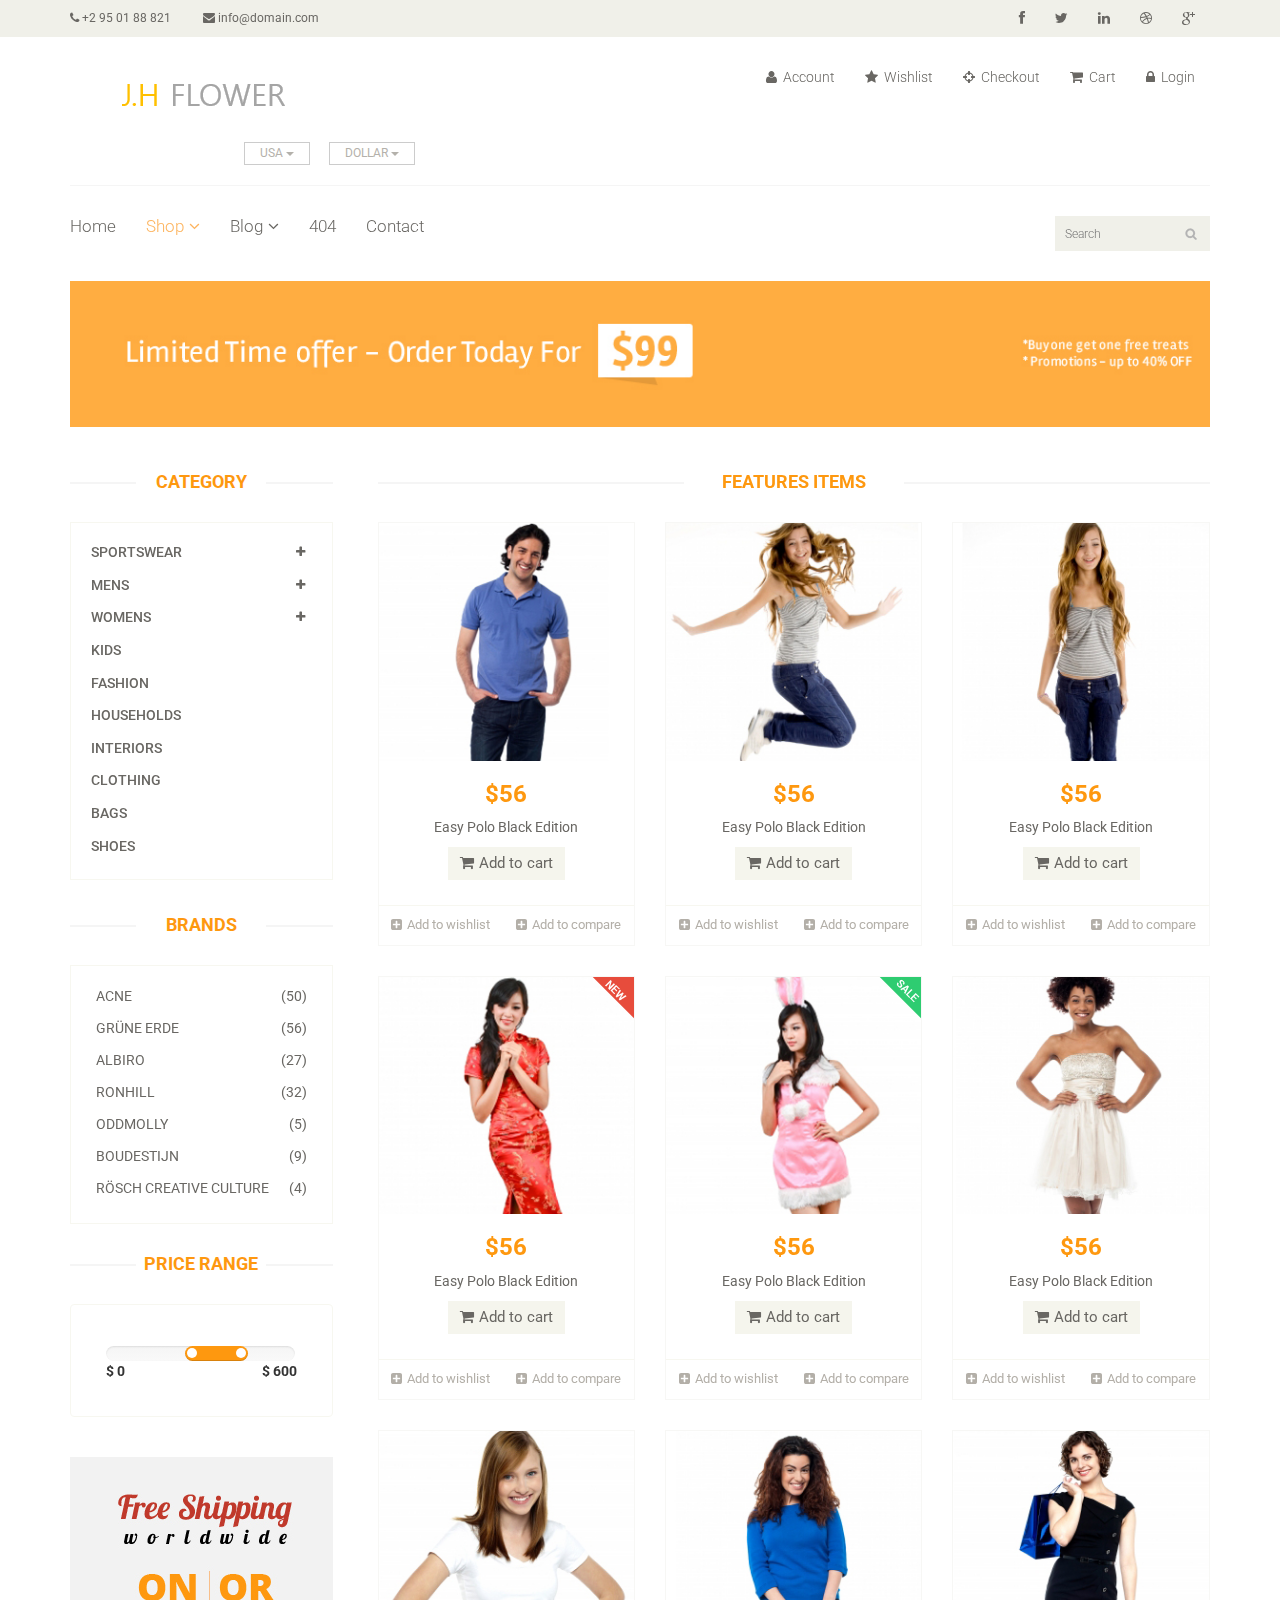
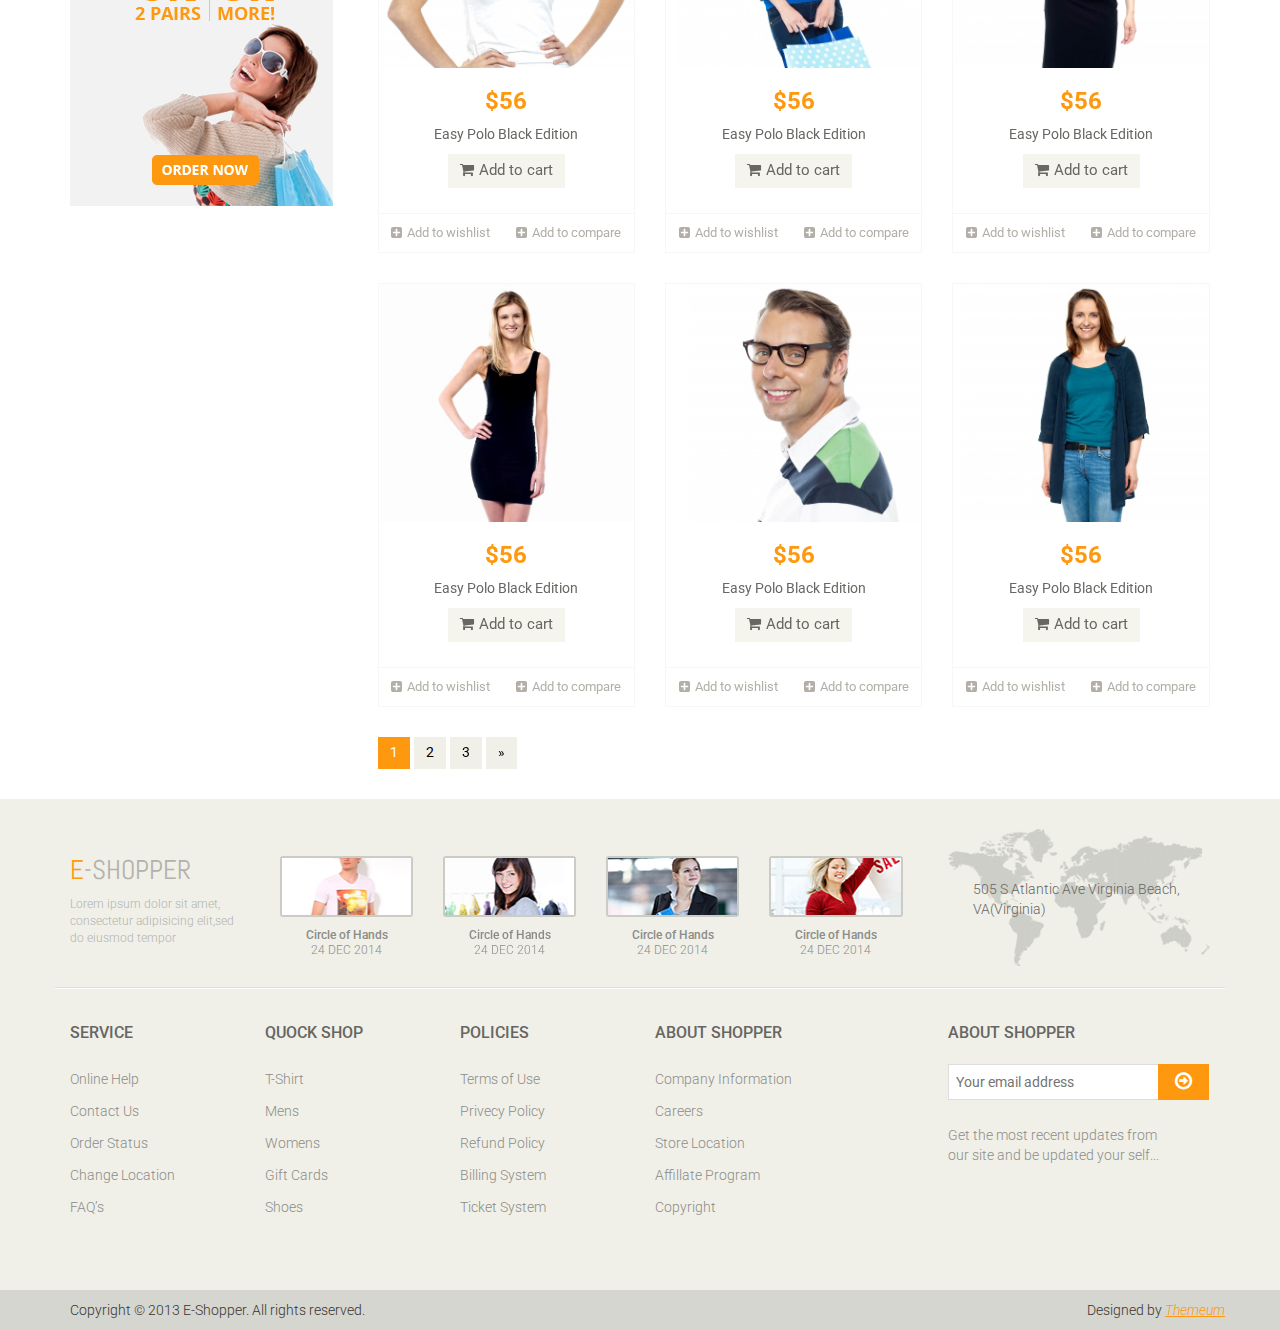
<file: WebApp/shop.html>
<!DOCTYPE html>
<html lang="en">
<head>
    <meta charset="utf-8">
    <meta name="viewport" content="width=device-width, initial-scale=1.0">
    <meta name="description" content="">
    <meta name="author" content="">
    <title>Shop | E-Shopper</title>
    <link href="css/bootstrap.min.css" rel="stylesheet">
    <link href="css/font-awesome.min.css" rel="stylesheet">
    <link href="css/prettyPhoto.css" rel="stylesheet">
    <link href="css/price-range.css" rel="stylesheet">
    <link href="css/animate.css" rel="stylesheet">
	<link href="css/main.css" rel="stylesheet">
	<link href="css/responsive.css" rel="stylesheet">
    <!--[if lt IE 9]>
    <script src="js/html5shiv.js"></script>
    <script src="js/respond.min.js"></script>
    <![endif]-->       
    <link rel="shortcut icon" href="images/ico/favicon.ico">
    <link rel="apple-touch-icon-precomposed" sizes="144x144" href="images/ico/apple-touch-icon-144-precomposed.png">
    <link rel="apple-touch-icon-precomposed" sizes="114x114" href="images/ico/apple-touch-icon-114-precomposed.png">
    <link rel="apple-touch-icon-precomposed" sizes="72x72" href="images/ico/apple-touch-icon-72-precomposed.png">
    <link rel="apple-touch-icon-precomposed" href="images/ico/apple-touch-icon-57-precomposed.png">
</head><!--/head-->

<body>
	<header id="header"><!--header-->
		<div class="header_top"><!--header_top-->
			<div class="container">
				<div class="row">
					<div class="col-sm-6 ">
						<div class="contactinfo">
							<ul class="nav nav-pills">
								<li><a href=""><i class="fa fa-phone"></i> +2 95 01 88 821</a></li>
								<li><a href=""><i class="fa fa-envelope"></i> info@domain.com</a></li>
							</ul>
						</div>
					</div>
					<div class="col-sm-6">
						<div class="social-icons pull-right">
							<ul class="nav navbar-nav">
								<li><a href=""><i class="fa fa-facebook"></i></a></li>
								<li><a href=""><i class="fa fa-twitter"></i></a></li>
								<li><a href=""><i class="fa fa-linkedin"></i></a></li>
								<li><a href=""><i class="fa fa-dribbble"></i></a></li>
								<li><a href=""><i class="fa fa-google-plus"></i></a></li>
							</ul>
						</div>
					</div>
				</div>
			</div>
		</div><!--/header_top-->
		
		<div class="header-middle"><!--header-middle-->
			<div class="container">
				<div class="row">
					<div class="col-md-4 clearfix">
						<div class="logo pull-left">
							<a href="index.html"><img src="images/home/logo.png" alt="" /></a>
						</div>
						<div class="btn-group pull-right clearfix">
							<div class="btn-group">
								<button type="button" class="btn btn-default dropdown-toggle usa" data-toggle="dropdown">
									USA
									<span class="caret"></span>
								</button>
								<ul class="dropdown-menu">
									<li><a href="">Canada</a></li>
									<li><a href="">UK</a></li>
								</ul>
							</div>
							
							<div class="btn-group">
								<button type="button" class="btn btn-default dropdown-toggle usa" data-toggle="dropdown">
									DOLLAR
									<span class="caret"></span>
								</button>
								<ul class="dropdown-menu">
									<li><a href="">Canadian Dollar</a></li>
									<li><a href="">Pound</a></li>
								</ul>
							</div>
						</div>
					</div>
					<div class="col-md-8 clearfix">
						<div class="shop-menu clearfix pull-right">
							<ul class="nav navbar-nav">
								<li><a href=""><i class="fa fa-user"></i> Account</a></li>
								<li><a href=""><i class="fa fa-star"></i> Wishlist</a></li>
								<li><a href="checkout.html"><i class="fa fa-crosshairs"></i> Checkout</a></li>
								<li><a href="cart.html"><i class="fa fa-shopping-cart"></i> Cart</a></li>
								<li><a href="login.html"><i class="fa fa-lock"></i> Login</a></li>
							</ul>
						</div>
					</div>
				</div>
			</div>
		</div><!--/header-middle-->
	
		<div class="header-bottom"><!--header-bottom-->
			<div class="container">
				<div class="row">
					<div class="col-sm-9">
						<div class="navbar-header">
							<button type="button" class="navbar-toggle" data-toggle="collapse" data-target=".navbar-collapse">
								<span class="sr-only">Toggle navigation</span>
								<span class="icon-bar"></span>
								<span class="icon-bar"></span>
								<span class="icon-bar"></span>
							</button>
						</div>
						<div class="mainmenu pull-left">
							<ul class="nav navbar-nav collapse navbar-collapse">
								<li><a href="index.html">Home</a></li>
								<li class="dropdown"><a href="#" class="active">Shop<i class="fa fa-angle-down"></i></a>
                                    <ul role="menu" class="sub-menu">
                                        <li><a href="shop.html" class="active">Products</a></li>
										<li><a href="product-details.html">Product Details</a></li> 
										<li><a href="checkout.html">Checkout</a></li> 
										<li><a href="cart.html">Cart</a></li> 
										<li><a href="login.html">Login</a></li> 
                                    </ul>
                                </li> 
								<li class="dropdown"><a href="#">Blog<i class="fa fa-angle-down"></i></a>
                                    <ul role="menu" class="sub-menu">
                                        <li><a href="blog.html">Blog List</a></li>
										<li><a href="blog-single.html">Blog Single</a></li>
                                    </ul>
                                </li> 
								<li><a href="404.html">404</a></li>
								<li><a href="contact-us.html">Contact</a></li>
							</ul>
						</div>
					</div>
					<div class="col-sm-3">
						<div class="search_box pull-right">
							<input type="text" placeholder="Search"/>
						</div>
					</div>
				</div>
				</div>
			</div>
	</header>
	
	<section id="advertisement">
		<div class="container">
			<img src="images/shop/advertisement.jpg" alt="" />
		</div>
	</section>
	
	<section>
		<div class="container">
			<div class="row">
				<div class="col-sm-3">
					<div class="left-sidebar">
						<h2>Category</h2>
						<div class="panel-group category-products" id="accordian"><!--category-productsr-->
							<div class="panel panel-default">
								<div class="panel-heading">
									<h4 class="panel-title">
										<a data-toggle="collapse" data-parent="#accordian" href="#sportswear">
											<span class="badge pull-right"><i class="fa fa-plus"></i></span>
											Sportswear
										</a>
									</h4>
								</div>
								<div id="sportswear" class="panel-collapse collapse">
									<div class="panel-body">
										<ul>
											<li><a href="">Nike </a></li>
											<li><a href="">Under Armour </a></li>
											<li><a href="">Adidas </a></li>
											<li><a href="">Puma</a></li>
											<li><a href="">ASICS </a></li>
										</ul>
									</div>
								</div>
							</div>
							<div class="panel panel-default">
								<div class="panel-heading">
									<h4 class="panel-title">
										<a data-toggle="collapse" data-parent="#accordian" href="#mens">
											<span class="badge pull-right"><i class="fa fa-plus"></i></span>
											Mens
										</a>
									</h4>
								</div>
								<div id="mens" class="panel-collapse collapse">
									<div class="panel-body">
										<ul>
											<li><a href="">Fendi</a></li>
											<li><a href="">Guess</a></li>
											<li><a href="">Valentino</a></li>
											<li><a href="">Dior</a></li>
											<li><a href="">Versace</a></li>
											<li><a href="">Armani</a></li>
											<li><a href="">Prada</a></li>
											<li><a href="">Dolce and Gabbana</a></li>
											<li><a href="">Chanel</a></li>
											<li><a href="">Gucci</a></li>
										</ul>
									</div>
								</div>
							</div>
							
							<div class="panel panel-default">
								<div class="panel-heading">
									<h4 class="panel-title">
										<a data-toggle="collapse" data-parent="#accordian" href="#womens">
											<span class="badge pull-right"><i class="fa fa-plus"></i></span>
											Womens
										</a>
									</h4>
								</div>
								<div id="womens" class="panel-collapse collapse">
									<div class="panel-body">
										<ul>
											<li><a href="">Fendi</a></li>
											<li><a href="">Guess</a></li>
											<li><a href="">Valentino</a></li>
											<li><a href="">Dior</a></li>
											<li><a href="">Versace</a></li>
										</ul>
									</div>
								</div>
							</div>
							<div class="panel panel-default">
								<div class="panel-heading">
									<h4 class="panel-title"><a href="#">Kids</a></h4>
								</div>
							</div>
							<div class="panel panel-default">
								<div class="panel-heading">
									<h4 class="panel-title"><a href="#">Fashion</a></h4>
								</div>
							</div>
							<div class="panel panel-default">
								<div class="panel-heading">
									<h4 class="panel-title"><a href="#">Households</a></h4>
								</div>
							</div>
							<div class="panel panel-default">
								<div class="panel-heading">
									<h4 class="panel-title"><a href="#">Interiors</a></h4>
								</div>
							</div>
							<div class="panel panel-default">
								<div class="panel-heading">
									<h4 class="panel-title"><a href="#">Clothing</a></h4>
								</div>
							</div>
							<div class="panel panel-default">
								<div class="panel-heading">
									<h4 class="panel-title"><a href="#">Bags</a></h4>
								</div>
							</div>
							<div class="panel panel-default">
								<div class="panel-heading">
									<h4 class="panel-title"><a href="#">Shoes</a></h4>
								</div>
							</div>
						</div><!--/category-productsr-->
					
						<div class="brands_products"><!--brands_products-->
							<h2>Brands</h2>
							<div class="brands-name">
								<ul class="nav nav-pills nav-stacked">
									<li><a href=""> <span class="pull-right">(50)</span>Acne</a></li>
									<li><a href=""> <span class="pull-right">(56)</span>Grüne Erde</a></li>
									<li><a href=""> <span class="pull-right">(27)</span>Albiro</a></li>
									<li><a href=""> <span class="pull-right">(32)</span>Ronhill</a></li>
									<li><a href=""> <span class="pull-right">(5)</span>Oddmolly</a></li>
									<li><a href=""> <span class="pull-right">(9)</span>Boudestijn</a></li>
									<li><a href=""> <span class="pull-right">(4)</span>Rösch creative culture</a></li>
								</ul>
							</div>
						</div><!--/brands_products-->
						
						<div class="price-range"><!--price-range-->
							<h2>Price Range</h2>
							<div class="well">
								 <input type="text" class="span2" value="" data-slider-min="0" data-slider-max="600" data-slider-step="5" data-slider-value="[250,450]" id="sl2" ><br />
								 <b>$ 0</b> <b class="pull-right">$ 600</b>
							</div>
						</div><!--/price-range-->
						
						<div class="shipping text-center"><!--shipping-->
							<img src="images/home/shipping.jpg" alt="" />
						</div><!--/shipping-->
						
					</div>
				</div>
				
				<div class="col-sm-9 padding-right">
					<div class="features_items"><!--features_items-->
						<h2 class="title text-center">Features Items</h2>
						<div class="col-sm-4">
							<div class="product-image-wrapper">
								<div class="single-products">
									<div class="productinfo text-center">
										<img src="images/shop/product12.jpg" alt="" />
										<h2>$56</h2>
										<p>Easy Polo Black Edition</p>
										<a href="#" class="btn btn-default add-to-cart"><i class="fa fa-shopping-cart"></i>Add to cart</a>
									</div>
									<div class="product-overlay">
										<div class="overlay-content">
											<h2>$56</h2>
											<p>Easy Polo Black Edition</p>
											<a href="#" class="btn btn-default add-to-cart"><i class="fa fa-shopping-cart"></i>Add to cart</a>
										</div>
									</div>
								</div>
								<div class="choose">
									<ul class="nav nav-pills nav-justified">
										<li><a href=""><i class="fa fa-plus-square"></i>Add to wishlist</a></li>
										<li><a href=""><i class="fa fa-plus-square"></i>Add to compare</a></li>
									</ul>
								</div>
							</div>
						</div>
						<div class="col-sm-4">
							<div class="product-image-wrapper">
								<div class="single-products">
									<div class="productinfo text-center">
										<img src="images/shop/product11.jpg" alt="" />
										<h2>$56</h2>
										<p>Easy Polo Black Edition</p>
										<a href="#" class="btn btn-default add-to-cart"><i class="fa fa-shopping-cart"></i>Add to cart</a>
									</div>
									<div class="product-overlay">
										<div class="overlay-content">
											<h2>$56</h2>
											<p>Easy Polo Black Edition</p>
											<a href="#" class="btn btn-default add-to-cart"><i class="fa fa-shopping-cart"></i>Add to cart</a>
										</div>
									</div>
								</div>
								<div class="choose">
									<ul class="nav nav-pills nav-justified">
										<li><a href=""><i class="fa fa-plus-square"></i>Add to wishlist</a></li>
										<li><a href=""><i class="fa fa-plus-square"></i>Add to compare</a></li>
									</ul>
								</div>
							</div>
						</div>
						<div class="col-sm-4">
							<div class="product-image-wrapper">
								<div class="single-products">
									<div class="productinfo text-center">
										<img src="images/shop/product10.jpg" alt="" />
										<h2>$56</h2>
										<p>Easy Polo Black Edition</p>
										<a href="#" class="btn btn-default add-to-cart"><i class="fa fa-shopping-cart"></i>Add to cart</a>
									</div>
									<div class="product-overlay">
										<div class="overlay-content">
											<h2>$56</h2>
											<p>Easy Polo Black Edition</p>
											<a href="#" class="btn btn-default add-to-cart"><i class="fa fa-shopping-cart"></i>Add to cart</a>
										</div>
									</div>
								</div>
								<div class="choose">
									<ul class="nav nav-pills nav-justified">
										<li><a href=""><i class="fa fa-plus-square"></i>Add to wishlist</a></li>
										<li><a href=""><i class="fa fa-plus-square"></i>Add to compare</a></li>
									</ul>
								</div>
							</div>
						</div>
						<div class="col-sm-4">
							<div class="product-image-wrapper">
								<div class="single-products">
									<div class="productinfo text-center">
										<img src="images/shop/product9.jpg" alt="" />
										<h2>$56</h2>
										<p>Easy Polo Black Edition</p>
										<a href="#" class="btn btn-default add-to-cart"><i class="fa fa-shopping-cart"></i>Add to cart</a>
									</div>
									<div class="product-overlay">
										<div class="overlay-content">
											<h2>$56</h2>
											<p>Easy Polo Black Edition</p>
											<a href="#" class="btn btn-default add-to-cart"><i class="fa fa-shopping-cart"></i>Add to cart</a>
										</div>
									</div>
									<img src="images/home/new.png" class="new" alt="" />
								</div>
								<div class="choose">
									<ul class="nav nav-pills nav-justified">
										<li><a href=""><i class="fa fa-plus-square"></i>Add to wishlist</a></li>
										<li><a href=""><i class="fa fa-plus-square"></i>Add to compare</a></li>
									</ul>
								</div>
							</div>
						</div>
						<div class="col-sm-4">
							<div class="product-image-wrapper">
								<div class="single-products">
									<div class="productinfo text-center">
										<img src="images/shop/product8.jpg" alt="" />
										<h2>$56</h2>
										<p>Easy Polo Black Edition</p>
										<a href="#" class="btn btn-default add-to-cart"><i class="fa fa-shopping-cart"></i>Add to cart</a>
									</div>
									<div class="product-overlay">
										<div class="overlay-content">
											<h2>$56</h2>
											<p>Easy Polo Black Edition</p>
											<a href="#" class="btn btn-default add-to-cart"><i class="fa fa-shopping-cart"></i>Add to cart</a>
										</div>
									</div>
									<img src="images/home/sale.png" class="new" alt="" />
								</div>
								<div class="choose">
									<ul class="nav nav-pills nav-justified">
										<li><a href=""><i class="fa fa-plus-square"></i>Add to wishlist</a></li>
										<li><a href=""><i class="fa fa-plus-square"></i>Add to compare</a></li>
									</ul>
								</div>
							</div>
						</div>
						<div class="col-sm-4">
							<div class="product-image-wrapper">
								<div class="single-products">
									<div class="productinfo text-center">
										<img src="images/shop/product7.jpg" alt="" />
										<h2>$56</h2>
										<p>Easy Polo Black Edition</p>
										<a href="#" class="btn btn-default add-to-cart"><i class="fa fa-shopping-cart"></i>Add to cart</a>
									</div>
									<div class="product-overlay">
										<div class="overlay-content">
											<h2>$56</h2>
											<p>Easy Polo Black Edition</p>
											<a href="#" class="btn btn-default add-to-cart"><i class="fa fa-shopping-cart"></i>Add to cart</a>
										</div>
									</div>
								</div>
								<div class="choose">
									<ul class="nav nav-pills nav-justified">
										<li><a href=""><i class="fa fa-plus-square"></i>Add to wishlist</a></li>
										<li><a href=""><i class="fa fa-plus-square"></i>Add to compare</a></li>
									</ul>
								</div>
							</div>
						</div>
						
						<div class="col-sm-4">
							<div class="product-image-wrapper">
								<div class="single-products">
									<div class="productinfo text-center">
										<img src="images/home/product6.jpg" alt="" />
										<h2>$56</h2>
										<p>Easy Polo Black Edition</p>
										<a href="#" class="btn btn-default add-to-cart"><i class="fa fa-shopping-cart"></i>Add to cart</a>
									</div>
									<div class="product-overlay">
										<div class="overlay-content">
											<h2>$56</h2>
											<p>Easy Polo Black Edition</p>
											<a href="#" class="btn btn-default add-to-cart"><i class="fa fa-shopping-cart"></i>Add to cart</a>
										</div>
									</div>
								</div>
								<div class="choose">
									<ul class="nav nav-pills nav-justified">
										<li><a href=""><i class="fa fa-plus-square"></i>Add to wishlist</a></li>
										<li><a href=""><i class="fa fa-plus-square"></i>Add to compare</a></li>
									</ul>
								</div>
							</div>
						</div>
						
						<div class="col-sm-4">
							<div class="product-image-wrapper">
								<div class="single-products">
									<div class="productinfo text-center">
										<img src="images/home/product5.jpg" alt="" />
										<h2>$56</h2>
										<p>Easy Polo Black Edition</p>
										<a href="#" class="btn btn-default add-to-cart"><i class="fa fa-shopping-cart"></i>Add to cart</a>
									</div>
									<div class="product-overlay">
										<div class="overlay-content">
											<h2>$56</h2>
											<p>Easy Polo Black Edition</p>
											<a href="#" class="btn btn-default add-to-cart"><i class="fa fa-shopping-cart"></i>Add to cart</a>
										</div>
									</div>
								</div>
								<div class="choose">
									<ul class="nav nav-pills nav-justified">
										<li><a href=""><i class="fa fa-plus-square"></i>Add to wishlist</a></li>
										<li><a href=""><i class="fa fa-plus-square"></i>Add to compare</a></li>
									</ul>
								</div>
							</div>
						</div>
						
						<div class="col-sm-4">
							<div class="product-image-wrapper">
								<div class="single-products">
									<div class="productinfo text-center">
										<img src="images/home/product4.jpg" alt="" />
										<h2>$56</h2>
										<p>Easy Polo Black Edition</p>
										<a href="#" class="btn btn-default add-to-cart"><i class="fa fa-shopping-cart"></i>Add to cart</a>
									</div>
									<div class="product-overlay">
										<div class="overlay-content">
											<h2>$56</h2>
											<p>Easy Polo Black Edition</p>
											<a href="#" class="btn btn-default add-to-cart"><i class="fa fa-shopping-cart"></i>Add to cart</a>
										</div>
									</div>
								</div>
								<div class="choose">
									<ul class="nav nav-pills nav-justified">
										<li><a href=""><i class="fa fa-plus-square"></i>Add to wishlist</a></li>
										<li><a href=""><i class="fa fa-plus-square"></i>Add to compare</a></li>
									</ul>
								</div>
							</div>
						</div>
						
						<div class="col-sm-4">
							<div class="product-image-wrapper">
								<div class="single-products">
									<div class="productinfo text-center">
										<img src="images/home/product3.jpg" alt="" />
										<h2>$56</h2>
										<p>Easy Polo Black Edition</p>
										<a href="#" class="btn btn-default add-to-cart"><i class="fa fa-shopping-cart"></i>Add to cart</a>
									</div>
									<div class="product-overlay">
										<div class="overlay-content">
											<h2>$56</h2>
											<p>Easy Polo Black Edition</p>
											<a href="#" class="btn btn-default add-to-cart"><i class="fa fa-shopping-cart"></i>Add to cart</a>
										</div>
									</div>
								</div>
								<div class="choose">
									<ul class="nav nav-pills nav-justified">
										<li><a href=""><i class="fa fa-plus-square"></i>Add to wishlist</a></li>
										<li><a href=""><i class="fa fa-plus-square"></i>Add to compare</a></li>
									</ul>
								</div>
							</div>
						</div>
						
						
						<div class="col-sm-4">
							<div class="product-image-wrapper">
								<div class="single-products">
									<div class="productinfo text-center">
										<img src="images/home/product2.jpg" alt="" />
										<h2>$56</h2>
										<p>Easy Polo Black Edition</p>
										<a href="#" class="btn btn-default add-to-cart"><i class="fa fa-shopping-cart"></i>Add to cart</a>
									</div>
									<div class="product-overlay">
										<div class="overlay-content">
											<h2>$56</h2>
											<p>Easy Polo Black Edition</p>
											<a href="#" class="btn btn-default add-to-cart"><i class="fa fa-shopping-cart"></i>Add to cart</a>
										</div>
									</div>
								</div>
								<div class="choose">
									<ul class="nav nav-pills nav-justified">
										<li><a href=""><i class="fa fa-plus-square"></i>Add to wishlist</a></li>
										<li><a href=""><i class="fa fa-plus-square"></i>Add to compare</a></li>
									</ul>
								</div>
							</div>
						</div>
						
						<div class="col-sm-4">
							<div class="product-image-wrapper">
								<div class="single-products">
									<div class="productinfo text-center">
										<img src="images/home/product1.jpg" alt="" />
										<h2>$56</h2>
										<p>Easy Polo Black Edition</p>
										<a href="#" class="btn btn-default add-to-cart"><i class="fa fa-shopping-cart"></i>Add to cart</a>
									</div>
									<div class="product-overlay">
										<div class="overlay-content">
											<h2>$56</h2>
											<p>Easy Polo Black Edition</p>
											<a href="#" class="btn btn-default add-to-cart"><i class="fa fa-shopping-cart"></i>Add to cart</a>
										</div>
									</div>
								</div>
								<div class="choose">
									<ul class="nav nav-pills nav-justified">
										<li><a href=""><i class="fa fa-plus-square"></i>Add to wishlist</a></li>
										<li><a href=""><i class="fa fa-plus-square"></i>Add to compare</a></li>
									</ul>
								</div>
							</div>
						</div>
						
						<ul class="pagination">
							<li class="active"><a href="">1</a></li>
							<li><a href="">2</a></li>
							<li><a href="">3</a></li>
							<li><a href="">&raquo;</a></li>
						</ul>
					</div><!--features_items-->
				</div>
			</div>
		</div>
	</section>
	
	<footer id="footer"><!--Footer-->
		<div class="footer-top">
			<div class="container">
				<div class="row">
					<div class="col-sm-2">
						<div class="companyinfo">
							<h2><span>e</span>-shopper</h2>
							<p>Lorem ipsum dolor sit amet, consectetur adipisicing elit,sed do eiusmod tempor</p>
						</div>
					</div>
					<div class="col-sm-7">
						<div class="col-sm-3">
							<div class="video-gallery text-center">
								<a href="#">
									<div class="iframe-img">
										<img src="images/home/iframe1.png" alt="" />
									</div>
									<div class="overlay-icon">
										<i class="fa fa-play-circle-o"></i>
									</div>
								</a>
								<p>Circle of Hands</p>
								<h2>24 DEC 2014</h2>
							</div>
						</div>
						
						<div class="col-sm-3">
							<div class="video-gallery text-center">
								<a href="#">
									<div class="iframe-img">
										<img src="images/home/iframe2.png" alt="" />
									</div>
									<div class="overlay-icon">
										<i class="fa fa-play-circle-o"></i>
									</div>
								</a>
								<p>Circle of Hands</p>
								<h2>24 DEC 2014</h2>
							</div>
						</div>
						
						<div class="col-sm-3">
							<div class="video-gallery text-center">
								<a href="#">
									<div class="iframe-img">
										<img src="images/home/iframe3.png" alt="" />
									</div>
									<div class="overlay-icon">
										<i class="fa fa-play-circle-o"></i>
									</div>
								</a>
								<p>Circle of Hands</p>
								<h2>24 DEC 2014</h2>
							</div>
						</div>
						
						<div class="col-sm-3">
							<div class="video-gallery text-center">
								<a href="#">
									<div class="iframe-img">
										<img src="images/home/iframe4.png" alt="" />
									</div>
									<div class="overlay-icon">
										<i class="fa fa-play-circle-o"></i>
									</div>
								</a>
								<p>Circle of Hands</p>
								<h2>24 DEC 2014</h2>
							</div>
						</div>
					</div>
					<div class="col-sm-3">
						<div class="address">
							<img src="images/home/map.png" alt="" />
							<p>505 S Atlantic Ave Virginia Beach, VA(Virginia)</p>
						</div>
					</div>
				</div>
			</div>
		</div>
		
		<div class="footer-widget">
			<div class="container">
				<div class="row">
					<div class="col-sm-2">
						<div class="single-widget">
							<h2>Service</h2>
							<ul class="nav nav-pills nav-stacked">
								<li><a href="">Online Help</a></li>
								<li><a href="">Contact Us</a></li>
								<li><a href="">Order Status</a></li>
								<li><a href="">Change Location</a></li>
								<li><a href="">FAQ’s</a></li>
							</ul>
						</div>
					</div>
					<div class="col-sm-2">
						<div class="single-widget">
							<h2>Quock Shop</h2>
							<ul class="nav nav-pills nav-stacked">
								<li><a href="">T-Shirt</a></li>
								<li><a href="">Mens</a></li>
								<li><a href="">Womens</a></li>
								<li><a href="">Gift Cards</a></li>
								<li><a href="">Shoes</a></li>
							</ul>
						</div>
					</div>
					<div class="col-sm-2">
						<div class="single-widget">
							<h2>Policies</h2>
							<ul class="nav nav-pills nav-stacked">
								<li><a href="">Terms of Use</a></li>
								<li><a href="">Privecy Policy</a></li>
								<li><a href="">Refund Policy</a></li>
								<li><a href="">Billing System</a></li>
								<li><a href="">Ticket System</a></li>
							</ul>
						</div>
					</div>
					<div class="col-sm-2">
						<div class="single-widget">
							<h2>About Shopper</h2>
							<ul class="nav nav-pills nav-stacked">
								<li><a href="">Company Information</a></li>
								<li><a href="">Careers</a></li>
								<li><a href="">Store Location</a></li>
								<li><a href="">Affillate Program</a></li>
								<li><a href="">Copyright</a></li>
							</ul>
						</div>
					</div>
					<div class="col-sm-3 col-sm-offset-1">
						<div class="single-widget">
							<h2>About Shopper</h2>
							<form action="#" class="searchform">
								<input type="text" placeholder="Your email address" />
								<button type="submit" class="btn btn-default"><i class="fa fa-arrow-circle-o-right"></i></button>
								<p>Get the most recent updates from <br />our site and be updated your self...</p>
							</form>
						</div>
					</div>
					
				</div>
			</div>
		</div>
		
		<div class="footer-bottom">
			<div class="container">
				<div class="row">
					<p class="pull-left">Copyright © 2013 E-Shopper. All rights reserved.</p>
					<p class="pull-right">Designed by <span><a target="_blank" href="http://www.themeum.com">Themeum</a></span></p>
				</div>
			</div>
		</div>
		
	</footer><!--/Footer-->
	

  
    <script src="js/jquery.js"></script>
	<script src="js/price-range.js"></script>
    <script src="js/jquery.scrollUp.min.js"></script>
	<script src="js/bootstrap.min.js"></script>
    <script src="js/jquery.prettyPhoto.js"></script>
    <script src="js/main.js"></script>
</body>
</html>
</file>
<file: WebApp/css/prettyPhoto.css>
div.pp_default .pp_top,div.pp_default .pp_top .pp_middle,div.pp_default .pp_top .pp_left,div.pp_default .pp_top .pp_right,div.pp_default .pp_bottom,div.pp_default .pp_bottom .pp_left,div.pp_default .pp_bottom .pp_middle,div.pp_default .pp_bottom .pp_right{height:13px}
div.pp_default .pp_top .pp_left{background:url(../images/prettyPhoto/default/sprite.png) -78px -93px no-repeat}
div.pp_default .pp_top .pp_middle{background:url(../images/prettyPhoto/default/sprite_x.png) top left repeat-x}
div.pp_default .pp_top .pp_right{background:url(../images/prettyPhoto/default/sprite.png) -112px -93px no-repeat}
div.pp_default .pp_content .ppt{color:#f8f8f8}
div.pp_default .pp_content_container .pp_left{background:url(../images/prettyPhoto/default/sprite_y.png) -7px 0 repeat-y;padding-left:13px}
div.pp_default .pp_content_container .pp_right{background:url(../images/prettyPhoto/default/sprite_y.png) top right repeat-y;padding-right:13px}
div.pp_default .pp_next:hover{background:url(../images/prettyPhoto/default/sprite_next.png) center right no-repeat;cursor:pointer}
div.pp_default .pp_previous:hover{background:url(../images/prettyPhoto/default/sprite_prev.png) center left no-repeat;cursor:pointer}
div.pp_default .pp_expand{background:url(../images/prettyPhoto/default/sprite.png) 0 -29px no-repeat;cursor:pointer;width:28px;height:28px}
div.pp_default .pp_expand:hover{background:url(../images/prettyPhoto/default/sprite.png) 0 -56px no-repeat;cursor:pointer}
div.pp_default .pp_contract{background:url(../images/prettyPhoto/default/sprite.png) 0 -84px no-repeat;cursor:pointer;width:28px;height:28px}
div.pp_default .pp_contract:hover{background:url(../images/prettyPhoto/default/sprite.png) 0 -113px no-repeat;cursor:pointer}
div.pp_default .pp_close{width:30px;height:30px;background:url(../images/prettyPhoto/default/sprite.png) 2px 1px no-repeat;cursor:pointer}
div.pp_default .pp_gallery ul li a{background:url(../images/prettyPhoto/default/default_thumb.png) center center #f8f8f8;border:1px solid #aaa}
div.pp_default .pp_social{margin-top:7px}
div.pp_default .pp_gallery a.pp_arrow_previous,div.pp_default .pp_gallery a.pp_arrow_next{position:static;left:auto}
div.pp_default .pp_nav .pp_play,div.pp_default .pp_nav .pp_pause{background:url(../images/prettyPhoto/default/sprite.png) -51px 1px no-repeat;height:30px;width:30px}
div.pp_default .pp_nav .pp_pause{background-position:-51px -29px}
div.pp_default a.pp_arrow_previous,div.pp_default a.pp_arrow_next{background:url(../images/prettyPhoto/default/sprite.png) -31px -3px no-repeat;height:20px;width:20px;margin:4px 0 0}
div.pp_default a.pp_arrow_next{left:52px;background-position:-82px -3px}
div.pp_default .pp_content_container .pp_details{margin-top:5px}
div.pp_default .pp_nav{clear:none;height:30px;width:110px;position:relative}
div.pp_default .pp_nav .currentTextHolder{font-family:Georgia;font-style:italic;color:#999;font-size:11px;left:75px;line-height:25px;position:absolute;top:2px;margin:0;padding:0 0 0 10px}
div.pp_default .pp_close:hover,div.pp_default .pp_nav .pp_play:hover,div.pp_default .pp_nav .pp_pause:hover,div.pp_default .pp_arrow_next:hover,div.pp_default .pp_arrow_previous:hover{opacity:0.7}
div.pp_default .pp_description{font-size:11px;font-weight:700;line-height:14px;margin:5px 50px 5px 0}
div.pp_default .pp_bottom .pp_left{background:url(../images/prettyPhoto/default/sprite.png) -78px -127px no-repeat}
div.pp_default .pp_bottom .pp_middle{background:url(../images/prettyPhoto/default/sprite_x.png) bottom left repeat-x}
div.pp_default .pp_bottom .pp_right{background:url(../images/prettyPhoto/default/sprite.png) -112px -127px no-repeat}
div.pp_default .pp_loaderIcon{background:url(../images/prettyPhoto/default/loader.gif) center center no-repeat}
div.light_rounded .pp_top .pp_left{background:url(../images/prettyPhoto/light_rounded/sprite.png) -88px -53px no-repeat}
div.light_rounded .pp_top .pp_right{background:url(../images/prettyPhoto/light_rounded/sprite.png) -110px -53px no-repeat}
div.light_rounded .pp_next:hover{background:url(../images/prettyPhoto/light_rounded/btnNext.png) center right no-repeat;cursor:pointer}
div.light_rounded .pp_previous:hover{background:url(../images/prettyPhoto/light_rounded/btnPrevious.png) center left no-repeat;cursor:pointer}
div.light_rounded .pp_expand{background:url(../images/prettyPhoto/light_rounded/sprite.png) -31px -26px no-repeat;cursor:pointer}
div.light_rounded .pp_expand:hover{background:url(../images/prettyPhoto/light_rounded/sprite.png) -31px -47px no-repeat;cursor:pointer}
div.light_rounded .pp_contract{background:url(../images/prettyPhoto/light_rounded/sprite.png) 0 -26px no-repeat;cursor:pointer}
div.light_rounded .pp_contract:hover{background:url(../images/prettyPhoto/light_rounded/sprite.png) 0 -47px no-repeat;cursor:pointer}
div.light_rounded .pp_close{width:75px;height:22px;background:url(../images/prettyPhoto/light_rounded/sprite.png) -1px -1px no-repeat;cursor:pointer}
div.light_rounded .pp_nav .pp_play{background:url(../images/prettyPhoto/light_rounded/sprite.png) -1px -100px no-repeat;height:15px;width:14px}
div.light_rounded .pp_nav .pp_pause{background:url(../images/prettyPhoto/light_rounded/sprite.png) -24px -100px no-repeat;height:15px;width:14px}
div.light_rounded .pp_arrow_previous{background:url(../images/prettyPhoto/light_rounded/sprite.png) 0 -71px no-repeat}
div.light_rounded .pp_arrow_next{background:url(../images/prettyPhoto/light_rounded/sprite.png) -22px -71px no-repeat}
div.light_rounded .pp_bottom .pp_left{background:url(../images/prettyPhoto/light_rounded/sprite.png) -88px -80px no-repeat}
div.light_rounded .pp_bottom .pp_right{background:url(../images/prettyPhoto/light_rounded/sprite.png) -110px -80px no-repeat}
div.dark_rounded .pp_top .pp_left{background:url(../images/prettyPhoto/dark_rounded/sprite.png) -88px -53px no-repeat}
div.dark_rounded .pp_top .pp_right{background:url(../images/prettyPhoto/dark_rounded/sprite.png) -110px -53px no-repeat}
div.dark_rounded .pp_content_container .pp_left{background:url(../images/prettyPhoto/dark_rounded/contentPattern.png) top left repeat-y}
div.dark_rounded .pp_content_container .pp_right{background:url(../images/prettyPhoto/dark_rounded/contentPattern.png) top right repeat-y}
div.dark_rounded .pp_next:hover{background:url(../images/prettyPhoto/dark_rounded/btnNext.png) center right no-repeat;cursor:pointer}
div.dark_rounded .pp_previous:hover{background:url(../images/prettyPhoto/dark_rounded/btnPrevious.png) center left no-repeat;cursor:pointer}
div.dark_rounded .pp_expand{background:url(../images/prettyPhoto/dark_rounded/sprite.png) -31px -26px no-repeat;cursor:pointer}
div.dark_rounded .pp_expand:hover{background:url(../images/prettyPhoto/dark_rounded/sprite.png) -31px -47px no-repeat;cursor:pointer}
div.dark_rounded .pp_contract{background:url(../images/prettyPhoto/dark_rounded/sprite.png) 0 -26px no-repeat;cursor:pointer}
div.dark_rounded .pp_contract:hover{background:url(../images/prettyPhoto/dark_rounded/sprite.png) 0 -47px no-repeat;cursor:pointer}
div.dark_rounded .pp_close{width:75px;height:22px;background:url(../images/prettyPhoto/dark_rounded/sprite.png) -1px -1px no-repeat;cursor:pointer}
div.dark_rounded .pp_description{margin-right:85px;color:#fff}
div.dark_rounded .pp_nav .pp_play{background:url(../images/prettyPhoto/dark_rounded/sprite.png) -1px -100px no-repeat;height:15px;width:14px}
div.dark_rounded .pp_nav .pp_pause{background:url(../images/prettyPhoto/dark_rounded/sprite.png) -24px -100px no-repeat;height:15px;width:14px}
div.dark_rounded .pp_arrow_previous{background:url(../images/prettyPhoto/dark_rounded/sprite.png) 0 -71px no-repeat}
div.dark_rounded .pp_arrow_next{background:url(../images/prettyPhoto/dark_rounded/sprite.png) -22px -71px no-repeat}
div.dark_rounded .pp_bottom .pp_left{background:url(../images/prettyPhoto/dark_rounded/sprite.png) -88px -80px no-repeat}
div.dark_rounded .pp_bottom .pp_right{background:url(../images/prettyPhoto/dark_rounded/sprite.png) -110px -80px no-repeat}
div.dark_rounded .pp_loaderIcon{background:url(../images/prettyPhoto/dark_rounded/loader.gif) center center no-repeat}
div.dark_square .pp_left,div.dark_square .pp_middle,div.dark_square .pp_right,div.dark_square .pp_content{background:#000}
div.dark_square .pp_description{color:#fff;margin:0 85px 0 0}
div.dark_square .pp_loaderIcon{background:url(../images/prettyPhoto/dark_square/loader.gif) center center no-repeat}
div.dark_square .pp_expand{background:url(../images/prettyPhoto/dark_square/sprite.png) -31px -26px no-repeat;cursor:pointer}
div.dark_square .pp_expand:hover{background:url(../images/prettyPhoto/dark_square/sprite.png) -31px -47px no-repeat;cursor:pointer}
div.dark_square .pp_contract{background:url(../images/prettyPhoto/dark_square/sprite.png) 0 -26px no-repeat;cursor:pointer}
div.dark_square .pp_contract:hover{background:url(../images/prettyPhoto/dark_square/sprite.png) 0 -47px no-repeat;cursor:pointer}
div.dark_square .pp_close{width:75px;height:22px;background:url(../images/prettyPhoto/dark_square/sprite.png) -1px -1px no-repeat;cursor:pointer}
div.dark_square .pp_nav{clear:none}
div.dark_square .pp_nav .pp_play{background:url(../images/prettyPhoto/dark_square/sprite.png) -1px -100px no-repeat;height:15px;width:14px}
div.dark_square .pp_nav .pp_pause{background:url(../images/prettyPhoto/dark_square/sprite.png) -24px -100px no-repeat;height:15px;width:14px}
div.dark_square .pp_arrow_previous{background:url(../images/prettyPhoto/dark_square/sprite.png) 0 -71px no-repeat}
div.dark_square .pp_arrow_next{background:url(../images/prettyPhoto/dark_square/sprite.png) -22px -71px no-repeat}
div.dark_square .pp_next:hover{background:url(../images/prettyPhoto/dark_square/btnNext.png) center right no-repeat;cursor:pointer}
div.dark_square .pp_previous:hover{background:url(../images/prettyPhoto/dark_square/btnPrevious.png) center left no-repeat;cursor:pointer}
div.light_square .pp_expand{background:url(../images/prettyPhoto/light_square/sprite.png) -31px -26px no-repeat;cursor:pointer}
div.light_square .pp_expand:hover{background:url(../images/prettyPhoto/light_square/sprite.png) -31px -47px no-repeat;cursor:pointer}
div.light_square .pp_contract{background:url(../images/prettyPhoto/light_square/sprite.png) 0 -26px no-repeat;cursor:pointer}
div.light_square .pp_contract:hover{background:url(../images/prettyPhoto/light_square/sprite.png) 0 -47px no-repeat;cursor:pointer}
div.light_square .pp_close{width:75px;height:22px;background:url(../images/prettyPhoto/light_square/sprite.png) -1px -1px no-repeat;cursor:pointer}
div.light_square .pp_nav .pp_play{background:url(../images/prettyPhoto/light_square/sprite.png) -1px -100px no-repeat;height:15px;width:14px}
div.light_square .pp_nav .pp_pause{background:url(../images/prettyPhoto/light_square/sprite.png) -24px -100px no-repeat;height:15px;width:14px}
div.light_square .pp_arrow_previous{background:url(../images/prettyPhoto/light_square/sprite.png) 0 -71px no-repeat}
div.light_square .pp_arrow_next{background:url(../images/prettyPhoto/light_square/sprite.png) -22px -71px no-repeat}
div.light_square .pp_next:hover{background:url(../images/prettyPhoto/light_square/btnNext.png) center right no-repeat;cursor:pointer}
div.light_square .pp_previous:hover{background:url(../images/prettyPhoto/light_square/btnPrevious.png) center left no-repeat;cursor:pointer}
div.facebook .pp_top .pp_left{background:url(../images/prettyPhoto/facebook/sprite.png) -88px -53px no-repeat}
div.facebook .pp_top .pp_middle{background:url(../images/prettyPhoto/facebook/contentPatternTop.png) top left repeat-x}
div.facebook .pp_top .pp_right{background:url(../images/prettyPhoto/facebook/sprite.png) -110px -53px no-repeat}
div.facebook .pp_content_container .pp_left{background:url(../images/prettyPhoto/facebook/contentPatternLeft.png) top left repeat-y}
div.facebook .pp_content_container .pp_right{background:url(../images/prettyPhoto/facebook/contentPatternRight.png) top right repeat-y}
div.facebook .pp_expand{background:url(../images/prettyPhoto/facebook/sprite.png) -31px -26px no-repeat;cursor:pointer}
div.facebook .pp_expand:hover{background:url(../images/prettyPhoto/facebook/sprite.png) -31px -47px no-repeat;cursor:pointer}
div.facebook .pp_contract{background:url(../images/prettyPhoto/facebook/sprite.png) 0 -26px no-repeat;cursor:pointer}
div.facebook .pp_contract:hover{background:url(../images/prettyPhoto/facebook/sprite.png) 0 -47px no-repeat;cursor:pointer}
div.facebook .pp_close{width:22px;height:22px;background:url(../images/prettyPhoto/facebook/sprite.png) -1px -1px no-repeat;cursor:pointer}
div.facebook .pp_description{margin:0 37px 0 0}
div.facebook .pp_loaderIcon{background:url(../images/prettyPhoto/facebook/loader.gif) center center no-repeat}
div.facebook .pp_arrow_previous{background:url(../images/prettyPhoto/facebook/sprite.png) 0 -71px no-repeat;height:22px;margin-top:0;width:22px}
div.facebook .pp_arrow_previous.disabled{background-position:0 -96px;cursor:default}
div.facebook .pp_arrow_next{background:url(../images/prettyPhoto/facebook/sprite.png) -32px -71px no-repeat;height:22px;margin-top:0;width:22px}
div.facebook .pp_arrow_next.disabled{background-position:-32px -96px;cursor:default}
div.facebook .pp_nav{margin-top:0}
div.facebook .pp_nav p{font-size:15px;padding:0 3px 0 4px}
div.facebook .pp_nav .pp_play{background:url(../images/prettyPhoto/facebook/sprite.png) -1px -123px no-repeat;height:22px;width:22px}
div.facebook .pp_nav .pp_pause{background:url(../images/prettyPhoto/facebook/sprite.png) -32px -123px no-repeat;height:22px;width:22px}
div.facebook .pp_next:hover{background:url(../images/prettyPhoto/facebook/btnNext.png) center right no-repeat;cursor:pointer}
div.facebook .pp_previous:hover{background:url(../images/prettyPhoto/facebook/btnPrevious.png) center left no-repeat;cursor:pointer}
div.facebook .pp_bottom .pp_left{background:url(../images/prettyPhoto/facebook/sprite.png) -88px -80px no-repeat}
div.facebook .pp_bottom .pp_middle{background:url(../images/prettyPhoto/facebook/contentPatternBottom.png) top left repeat-x}
div.facebook .pp_bottom .pp_right{background:url(../images/prettyPhoto/facebook/sprite.png) -110px -80px no-repeat}
div.pp_pic_holder a:focus{outline:none}
div.pp_overlay{background:#000;display:none;left:0;position:absolute;top:0;width:100%;z-index:9500}
div.pp_pic_holder{display:none;position:absolute;width:100px;z-index:10000}
.pp_content{height:40px;min-width:40px}
* html .pp_content{width:40px}
.pp_content_container{position:relative;text-align:left;width:100%}
.pp_content_container .pp_left{padding-left:20px}
.pp_content_container .pp_right{padding-right:20px}
.pp_content_container .pp_details{float:left;margin:10px 0 2px}
.pp_description{display:none;margin:0}
.pp_social{float:left;margin:0}
.pp_social .facebook{float:left;margin-left:5px;width:55px;overflow:hidden}
.pp_social .twitter{float:left}
.pp_nav{clear:right;float:left;margin:3px 10px 0 0}
.pp_nav p{float:left;white-space:nowrap;margin:2px 4px}
.pp_nav .pp_play,.pp_nav .pp_pause{float:left;margin-right:4px;text-indent:-10000px}
a.pp_arrow_previous,a.pp_arrow_next{display:block;float:left;height:15px;margin-top:3px;overflow:hidden;text-indent:-10000px;width:14px}
.pp_hoverContainer{position:absolute;top:0;width:100%;z-index:2000}
.pp_gallery{display:none;left:50%;margin-top:-50px;position:absolute;z-index:10000}
.pp_gallery div{float:left;overflow:hidden;position:relative}
.pp_gallery ul{float:left;height:35px;position:relative;white-space:nowrap;margin:0 0 0 5px;padding:0}
.pp_gallery ul a{border:1px rgba(0,0,0,0.5) solid;display:block;float:left;height:33px;overflow:hidden}
.pp_gallery ul a img{border:0}
.pp_gallery li{display:block;float:left;margin:0 5px 0 0;padding:0}
.pp_gallery li.default a{background:url(../images/prettyPhoto/facebook/default_thumbnail.gif) 0 0 no-repeat;display:block;height:33px;width:50px}
.pp_gallery .pp_arrow_previous,.pp_gallery .pp_arrow_next{margin-top:7px!important}
a.pp_next{background:url(../images/prettyPhoto/light_rounded/btnNext.png) 10000px 10000px no-repeat;display:block;float:right;height:100%;text-indent:-10000px;width:49%}
a.pp_previous{background:url(../images/prettyPhoto/light_rounded/btnNext.png) 10000px 10000px no-repeat;display:block;float:left;height:100%;text-indent:-10000px;width:49%}
a.pp_expand,a.pp_contract{cursor:pointer;display:none;height:20px;position:absolute;right:30px;text-indent:-10000px;top:10px;width:20px;z-index:20000}
a.pp_close{position:absolute;right:0;top:0;display:block;line-height:22px;text-indent:-10000px}
.pp_loaderIcon{display:block;height:24px;left:50%;position:absolute;top:50%;width:24px;margin:-12px 0 0 -12px}
#pp_full_res{line-height:1!important}
#pp_full_res .pp_inline{text-align:left}
#pp_full_res .pp_inline p{margin:0 0 15px}
div.ppt{color:#fff;display:none;font-size:17px;z-index:9999;margin:0 0 5px 15px}
div.pp_default .pp_content,div.light_rounded .pp_content{background-color:#fff}
div.pp_default #pp_full_res .pp_inline,div.light_rounded .pp_content .ppt,div.light_rounded #pp_full_res .pp_inline,div.light_square .pp_content .ppt,div.light_square #pp_full_res .pp_inline,div.facebook .pp_content .ppt,div.facebook #pp_full_res .pp_inline{color:#000}
div.pp_default .pp_gallery ul li a:hover,div.pp_default .pp_gallery ul li.selected a,.pp_gallery ul a:hover,.pp_gallery li.selected a{border-color:#fff}
div.pp_default .pp_details,div.light_rounded .pp_details,div.dark_rounded .pp_details,div.dark_square .pp_details,div.light_square .pp_details,div.facebook .pp_details{position:relative}
div.light_rounded .pp_top .pp_middle,div.light_rounded .pp_content_container .pp_left,div.light_rounded .pp_content_container .pp_right,div.light_rounded .pp_bottom .pp_middle,div.light_square .pp_left,div.light_square .pp_middle,div.light_square .pp_right,div.light_square .pp_content,div.facebook .pp_content{background:#fff}
div.light_rounded .pp_description,div.light_square .pp_description{margin-right:85px}
div.light_rounded .pp_gallery a.pp_arrow_previous,div.light_rounded .pp_gallery a.pp_arrow_next,div.dark_rounded .pp_gallery a.pp_arrow_previous,div.dark_rounded .pp_gallery a.pp_arrow_next,div.dark_square .pp_gallery a.pp_arrow_previous,div.dark_square .pp_gallery a.pp_arrow_next,div.light_square .pp_gallery a.pp_arrow_previous,div.light_square .pp_gallery a.pp_arrow_next{margin-top:12px!important}
div.light_rounded .pp_arrow_previous.disabled,div.dark_rounded .pp_arrow_previous.disabled,div.dark_square .pp_arrow_previous.disabled,div.light_square .pp_arrow_previous.disabled{background-position:0 -87px;cursor:default}
div.light_rounded .pp_arrow_next.disabled,div.dark_rounded .pp_arrow_next.disabled,div.dark_square .pp_arrow_next.disabled,div.light_square .pp_arrow_next.disabled{background-position:-22px -87px;cursor:default}
div.light_rounded .pp_loaderIcon,div.light_square .pp_loaderIcon{background:url(../images/prettyPhoto/light_rounded/loader.gif) center center no-repeat}
div.dark_rounded .pp_top .pp_middle,div.dark_rounded .pp_content,div.dark_rounded .pp_bottom .pp_middle{background:url(../images/prettyPhoto/dark_rounded/contentPattern.png) top left repeat}
div.dark_rounded .currentTextHolder,div.dark_square .currentTextHolder{color:#c4c4c4}
div.dark_rounded #pp_full_res .pp_inline,div.dark_square #pp_full_res .pp_inline{color:#fff}
.pp_top,.pp_bottom{height:20px;position:relative}
* html .pp_top,* html .pp_bottom{padding:0 20px}
.pp_top .pp_left,.pp_bottom .pp_left{height:20px;left:0;position:absolute;width:20px}
.pp_top .pp_middle,.pp_bottom .pp_middle{height:20px;left:20px;position:absolute;right:20px}
* html .pp_top .pp_middle,* html .pp_bottom .pp_middle{left:0;position:static}
.pp_top .pp_right,.pp_bottom .pp_right{height:20px;left:auto;position:absolute;right:0;top:0;width:20px}
.pp_fade,.pp_gallery li.default a img{display:none}
</file>
<file: WebApp/css/main.css>
﻿/*************************
*******Typography******
**************************/

@import url(http://fonts.googleapis.com/css?family=Roboto:400,300,400italic,500,700,100);
@import url(http://fonts.googleapis.com/css?family=Open+Sans:400,800,300,600,700);
@import url(http://fonts.googleapis.com/css?family=Abel);
body {
    font-family: 'Roboto', sans-serif;
    position: relative;
    font-weight: 400px;
}

ul li {
    list-style: none;
}

a:hover {
    outline: none;
    text-decoration: none;
}

a:focus {
    outline: none;
    outline-offset: 0;
}

a {
    -webkit-transition: 300ms;
    transition: 300ms;
}

h1,
h2,
h3,
h4,
h5,
h6 {
    font-family: 'Roboto', sans-serif;
}

.btn:hover,
.btn:focus {
    outline: none;
    -webkit-box-shadow: none;
    box-shadow: none;
}

.navbar-toggle {
    background-color: #000;
}

a#scrollUp {
    bottom: 0px;
    right: 10px;
    padding: 5px 10px;
    background: #FE980F;
    color: #FFF;
    -webkit-animation: bounce 2s ease infinite;
    animation: bounce 2s ease infinite;
}

a#scrollUp i {
    font-size: 30px;
}


/*************************
*******Header CSS******
**************************/

.header_top {
    background: none repeat scroll 0 0 #F0F0E9;
}

.contactinfo ul li:first-child {
    margin-left: -15px;
}

.contactinfo ul li a {
    font-size: 12px;
    color: #696763;
    font-family: 'Roboto', sans-serif;
}

.contactinfo ul li a:hover {
    background: inherit;
}

.social-icons ul li a {
    border: 0 none;
    border-radius: 0;
    color: #696763;
    padding: 0px;
}

.social-icons ul li {
    display: inline-block;
}

.social-icons ul li a i {
    padding: 11px 15px;
    transition: all 0.9s ease 0s;
    -moz-transition: all 0.9s ease 0s;
    -webkit-transition: all 0.9s ease 0s;
    -o-transition: all 0.9s ease 0s;
}

.social-icons ul li a i:hover {
    color: #fff;
    transition: all 0.9s ease 0s;
    -moz-transition: all 0.9s ease 0s;
    -webkit-transition: all 0.9s ease 0s;
    -o-transition: all 0.9s ease 0s;
}

.fa-facebook:hover {
    background: #0083C9;
}

.fa-twitter:hover {
    background: #5BBCEC;
}

.fa-linkedin:hover {
    background: #FF4518;
}

.fa-dribbble:hover {
    background: #90C9DC;
}

.fa-google-plus:hover {
    background: #CE3C2D;
}

.header-middle .container .row {
    border-bottom: 1px solid #f5f5f5;
    margin-left: 0;
    margin-right: 0;
    padding-bottom: 20px;
    padding-top: 20px;
}

.header-middle .container .row .col-sm-4 {
    padding-left: 0;
    position: relative;
}

.header-middle .container .row .col-sm-8 {
    padding-right: 0;
}

.usa {
    border-radius: 0;
    color: #B4B1AB;
    font-size: 12px;
    margin-right: 20px;
    padding: 2px 15px;
    margin-top: 10px;
}

.usa:hover {
    background: #FE980F;
    color: #fff;
    border-color: #FE980F;
}

.usa:active,
.usa.active {
    background: none repeat scroll 0 0 #FE980F;
    -webkit-box-shadow: inherit;
    box-shadow: inherit;
    outline: 0 none;
}

.btn-group.open .dropdown-toggle {
    background: rgba(0, 0, 0, 0);
    -webkit-box-shadow: none;
    box-shadow: none;
}

.dropdown-menu li a:hover,
.dropdown-menu li a:focus {
    background-color: #FE980F;
    color: #FFFFFF;
    font-family: 'Roboto', sans-serif;
    text-decoration: none;
}

.shop-menu ul li {
    display: inline-block;
    padding-left: 15px;
    padding-right: 15px;
}

.shop-menu ul li:last-child {
    padding-right: 0;
}

.shop-menu ul li a {
    background: #FFFFFF;
    color: #696763;
    font-family: 'Roboto', sans-serif;
    font-size: 14px;
    font-weight: 300;
    padding: 0;
    padding-right: 0;
    margin-top: 10px;
}

.shop-menu ul li a i {
    margin-right: 3px;
}

.shop-menu ul li a:hover {
    color: #fe980f;
    background: #fff;
}

.header-bottom {
    padding-bottom: 30px;
    padding-top: 30px;
}

.navbar-collapse.collapse {
    padding-left: 0;
}

.mainmenu ul li {
    padding-right: 15px;
    padding-left: 15px;
}

.mainmenu ul li:first-child {
    padding-left: 0px;
}

.mainmenu ul li a {
    color: #696763;
    font-family: 'Roboto', sans-serif;
    font-size: 17px;
    font-weight: 300;
    padding: 0;
    padding-bottom: 10px;
}

.mainmenu ul li a:hover,
.mainmenu ul li a.active,
.shop-menu ul li a.active {
    background: none;
    color: #fdb45e;
}

.search_box input {
    background: #F0F0E9;
    border: medium none;
    color: #B2B2B2;
    font-family: 'roboto';
    font-size: 12px;
    font-weight: 300;
    height: 35px;
    outline: medium none;
    padding-left: 10px;
    width: 155px;
    background-image: url(../images/home/searchicon.png);
    background-repeat: no-repeat;
    background-position: 130px;
}


/*  Dropdown menu*/

.navbar-header .navbar-toggle .icon-bar {
    background-color: #fff;
}

.nav.navbar-nav>li:hover>ul.sub-menu {
    display: block;
    -webkit-animation: fadeInUp 400ms;
    animation: fadeInUp 400ms;
}

ul.sub-menu {
    position: absolute;
    top: 30px;
    left: 0;
    background: rgba(0, 0, 0, 0.6);
    list-style: none;
    padding: 0;
    margin: 0;
    width: 220px;
    -webkit-box-shadow: 0 3px 3px rgba(0, 0, 0, 0.1);
    box-shadow: 0 3px 3px rgba(0, 0, 0, 0.1);
    display: none;
    z-index: 999;
}

.dropdown ul.sub-menu li .active {
    color: #FDB45E;
    padding-left: 0;
}

.navbar-nav li ul.sub-menu li {
    padding: 10px 20px 0;
}

.navbar-nav li ul.sub-menu li:last-child {
    padding-bottom: 20px;
}

.navbar-nav li ul.sub-menu li a {
    color: #fff;
}

.navbar-nav li ul.sub-menu li a:hover {
    color: #FDB45E;
}

.fa-angle-down {
    padding-left: 5px;
}

@-webkit-keyframes fadeInUp {
    0% {
        opacity: 0;
        -webkit-transform: translateY(20px);
        transform: translateY(20px);
    }
    100% {
        opacity: 1;
        -webkit-transform: translateY(0);
        transform: translateY(0);
    }
}


/*************************
*******Footer CSS******
**************************/

#footer {
    background: #F0F0E9;
}

.footer-top .container {
    border-bottom: 1px solid #E0E0DA;
    padding-bottom: 20px;
}

.companyinfo {
    margin-top: 57px;
}

.companyinfo h2 {
    color: #B4B1AB;
    font-family: abel;
    font-size: 27px;
    text-transform: uppercase;
}

.companyinfo h2 span {
    color: #FE980F;
}

.companyinfo p {
    color: #B3B3AD;
    font-family: 'Roboto', sans-serif;
    font-size: 12px;
    font-weight: 300;
}

.footer-top .col-sm-3 {
    overflow: hidden;
}

.video-gallery {
    margin-top: 57px;
    position: inherit;
}

.video-gallery a img {
    height: 100%;
    width: 100%;
}

.iframe-img {
    position: relative;
    display: block;
    height: 61px;
    margin-bottom: 10px;
    border: 2px solid #CCCCC6;
    border-radius: 3px;
}

.overlay-icon {
    position: absolute;
    top: 0;
    width: 100%;
    height: 61px;
    background: #FE980F;
    border-radius: 3px;
    color: #FFF;
    font-size: 20px;
    line-height: 0;
    display: block;
    opacity: 0;
    -webkit-transition: 300ms;
    transition: 300ms;
}

.overlay-icon i {
    position: relative;
    top: 50%;
    margin-top: -20px;
}

.video-gallery a:hover .overlay-icon {
    opacity: 1;
}

.video-gallery p {
    color: #8C8C88;
    font-family: 'Roboto', sans-serif;
    font-size: 12px;
    font-weight: 500;
    margin-bottom: 0px;
}

.video-gallery h2 {
    color: #8c8c88;
    font-family: 'Roboto', sans-serif;
    font-size: 12px;
    font-weight: 300;
    text-transform: uppercase;
    margin-top: 0px;
}

.address {
    margin-top: 30px;
    position: relative;
    overflow: hidden;
}

.address img {
    width: 100%;
}

.address p {
    color: #666663;
    font-family: 'Roboto', sans-serif;
    font-size: 14px;
    font-weight: 300;
    left: 25px;
    position: absolute;
    top: 50px;
}

.footer-widget {
    margin-bottom: 68px;
}

.footer-widget .container {
    border-top: 1px solid #FFFFFF;
    padding-top: 15px;
}

.single-widget h2 {
    color: #666663;
    font-family: 'Roboto', sans-serif;
    font-size: 16px;
    font-weight: 500;
    margin-bottom: 22px;
    text-transform: uppercase;
}

.single-widget h2 i {
    margin-right: 15px;
}

.single-widget ul li a {
    color: #8C8C88;
    font-family: 'Roboto', sans-serif;
    font-size: 14px;
    font-weight: 300;
    padding: 5px 0;
}

.single-widget ul li a i {
    margin-right: 18px;
}

.single-widget ul li a:hover {
    background: none;
    color: #FE980F;
}

.searchform input {
    border: 1px solid #DDDDDD;
    color: #CCCCC6;
    font-family: 'Roboto', sans-serif;
    font-size: 14px;
    margin-top: 0;
    outline: medium none;
    padding: 7px;
    width: 212px;
}

.searchform button {
    background: #FE980F;
    border: medium none;
    border-radius: 0;
    margin-left: -5px;
    margin-top: -3px;
    padding: 7px 17px;
}

.searchform button i {
    color: #FFFFFF;
    font-size: 20px;
}

.searchform button:hover,
.searchform button:focus {
    background-color: #FE980F;
}

.searchform p {
    color: #8C8C88;
    font-family: 'Roboto', sans-serif;
    font-size: 14px;
    font-weight: 300;
    margin-top: 25px;
}

.footer-bottom {
    background: #D6D6D0;
    padding-top: 10px;
}

.footer-bottom p {
    color: #363432;
    font-family: 'Roboto', sans-serif;
    font-weight: 300;
    margin-left: 15px;
}

.footer-bottom p span a {
    color: #FE980F;
    font-style: italic;
    text-decoration: underline;
}


/*************************
******* Home ******
**************************/

#slider {
    padding-bottom: 45px;
}

.carousel-indicators li {
    background: #C4C4BE;
}

.carousel-indicators li.active {
    background: #FE980F;
}

.item {
    padding-left: 100px;
}

.pricing {
    position: absolute;
    right: 40%;
    top: 52%;
}

.girl {
    margin-left: 0;
}

.item h1 {
    color: #B4B1AB;
    font-family: abel;
    font-size: 48px;
    margin-top: 115px;
}

.item h1 span {
    color: #FE980F;
}

.item h2 {
    color: #363432;
    font-family: 'Roboto', sans-serif;
    font-size: 28px;
    font-weight: 700;
    margin-bottom: 22px;
    margin-top: 10px;
}

.item p {
    color: #363432;
    font-size: 16px;
    font-weight: 300;
    font-family: 'Roboto', sans-serif;
}

.get {
    background: #FE980F;
    border: 0 none;
    border-radius: 0;
    color: #FFFFFF;
    font-family: 'Roboto', sans-serif;
    font-size: 16px;
    font-weight: 300;
    margin-top: 23px;
}

.item button:hover {
    background: #FE980F;
}

.control-carousel {
    position: absolute;
    top: 50%;
    font-size: 60px;
    color: #C2C2C1;
}

.control-carousel:hover {
    color: #FE980F;
}

.right {
    right: 0;
}

.category-products {
    border: 1px solid #F7F7F0;
    margin-bottom: 35px;
    padding-bottom: 20px;
    padding-top: 15px;
}

.left-sidebar h2,
.brands_products h2 {
    color: #FE980F;
    font-family: 'Roboto', sans-serif;
    font-size: 18px;
    font-weight: 700;
    margin: 0 auto 30px;
    text-align: center;
    text-transform: uppercase;
    position: relative;
    z-index: 3;
}

.left-sidebar h2:after,
h2.title:after {
    content: " ";
    position: absolute;
    border: 1px solid #f5f5f5;
    bottom: 8px;
    left: 0;
    width: 100%;
    height: 0;
    z-index: -2;
}

.left-sidebar h2:before {
    content: " ";
    position: absolute;
    background: #fff;
    bottom: -6px;
    width: 130px;
    height: 30px;
    z-index: -1;
    left: 50%;
    margin-left: -65px;
}

h2.title:before {
    content: " ";
    position: absolute;
    background: #fff;
    bottom: -6px;
    width: 220px;
    height: 30px;
    z-index: -1;
    left: 50%;
    margin-left: -110px;
}

.category-products .panel {
    background-color: #FFFFFF;
    border: 0px;
    border-radius: 0px;
    -webkit-box-shadow: none;
    box-shadow: none;
    margin-bottom: 0px;
}

.category-products .panel-default .panel-heading {
    background-color: #FFFFFF;
    border: 0 none;
    color: #FFFFFF;
    padding: 5px 20px;
}

.category-products .panel-default .panel-heading .panel-title a {
    color: #696763;
    font-family: 'Roboto', sans-serif;
    font-size: 14px;
    text-decoration: none;
    text-transform: uppercase;
}

.panel-group .panel-heading+.panel-collapse .panel-body {
    border-top: 0 none;
}

.category-products .badge {
    background: none;
    border-radius: 10px;
    color: #696763;
    display: inline-block;
    font-size: 12px;
    font-weight: bold;
    line-height: 1;
    min-width: 10px;
    padding: 3px 7px;
    text-align: center;
    vertical-align: baseline;
    white-space: nowrap;
}

.panel-body ul {
    padding-left: 20px;
}

.panel-body ul li a {
    color: #696763;
    font-family: 'Roboto', sans-serif;
    font-size: 12px;
    text-transform: uppercase;
}

.brands-name {
    border: 1px solid #F7F7F0;
    padding-bottom: 20px;
    padding-top: 15px;
}

.brands-name .nav-stacked li a {
    background-color: #FFFFFF;
    color: #696763;
    font-family: 'Roboto', sans-serif;
    font-size: 14px;
    padding: 5px 25px;
    text-decoration: none;
    text-transform: uppercase;
}

.brands-name .nav-stacked li a:hover {
    background-color: #fff;
    color: #696763;
}

.shipping {
    background-color: #F2F2F2;
    margin-top: 40px;
    overflow: hidden;
    padding-top: 20px;
    position: relative;
}

.price-range {
    margin-top: 30px;
}

.well {
    background-color: #FFFFFF;
    border: 1px solid #F7F7F0;
    border-radius: 4px;
    -webkit-box-shadow: none;
    box-shadow: none;
    margin-bottom: 20px;
    min-height: 20px;
    padding: 35px;
}

.tooltip-inner {
    background-color: #FE980F;
    border-radius: 4px;
    color: #FFFFFF;
    max-width: 200px;
    padding: 3px 8px;
    text-align: center;
    text-decoration: none;
}

.tooltip.top .tooltip-arrow {
    border-top-color: #FE980F;
    border-width: 5px 5px 0;
    bottom: 0;
    left: 50%;
    margin-left: -5px;
}

.padding-right {
    padding-right: 0;
}

.features_items {
    overflow: hidden;
}

h2.title {
    color: #FE980F;
    font-family: 'Roboto', sans-serif;
    font-size: 18px;
    font-weight: 700;
    margin: 0 15px;
    text-transform: uppercase;
    margin-bottom: 30px;
    position: relative;
}

.product-image-wrapper {
    border: 1px solid #F7F7F5;
    overflow: hidden;
    margin-bottom: 30px;
}

.single-products {
    position: relative;
}

.new,
.sale {
    position: absolute;
    top: 0;
    right: 0;
}

.productinfo h2 {
    color: #FE980F;
    font-family: 'Roboto', sans-serif;
    font-size: 24px;
    font-weight: 700;
}

.product-overlay h2 {
    color: #fff;
    font-family: 'Roboto', sans-serif;
    font-size: 24px;
    font-weight: 700;
}

.productinfo p {
    font-family: 'Roboto', sans-serif;
    font-size: 14px;
    font-weight: 400;
    color: #696763;
}

.productinfo img {
    width: 100%;
}

.productinfo {
    position: relative;
}

.product-overlay {
    background: rgba(254, 152, 15, .8);
    top: 0;
    display: none;
    height: 0;
    position: absolute;
    -webkit-transition: height 500ms ease 0s;
    transition: height 500ms ease 0s;
    width: 100%;
    display: block;
}

.single-products:hover .product-overlay {
    display: block;
    height: 100%;
}

.product-overlay .overlay-content {
    bottom: 0;
    position: absolute;
    bottom: 0;
    text-align: center;
    width: 100%;
}

.product-overlay .add-to-cart {
    background: #fff;
    border: 0 none;
    border-radius: 0;
    color: #FE980F;
    font-family: 'Roboto', sans-serif;
    font-size: 15px;
    margin-bottom: 25px;
}

.product-overlay .add-to-cart:hover {
    background: #fff;
    color: #FE980F;
}

.product-overlay p {
    font-family: 'Roboto', sans-serif;
    font-size: 14px;
    font-weight: 400;
    color: #fff;
}

.add-to-cart {
    background: #F5F5ED;
    border: 0 none;
    border-radius: 0;
    color: #696763;
    font-family: 'Roboto', sans-serif;
    font-size: 15px;
    margin-bottom: 25px;
}

.add-to-cart:hover {
    background: #FE980F;
    border: 0 none;
    border-radius: 0;
    color: #FFFFFF;
}

.add-to {
    margin-bottom: 10px;
}

.add-to-cart i {
    margin-right: 5px;
}

.add-to-cart:hover {
    background: #FE980F;
    color: #FFFFFF;
}

.choose {
    border-top: 1px solid #F7F7F0;
}

.choose ul li a {
    color: #B3AFA8;
    font-family: 'Roboto', sans-serif;
    font-size: 13px;
    padding-left: 0;
    padding-right: 0;
}

.choose ul li a i {
    margin-right: 5px;
}

.choose ul li a:hover {
    background: none;
    color: #FE980F;
}

.category-tab {
    overflow: hidden;
}

.category-tab ul {
    background: #40403E;
    border-bottom: 1px solid #FE980F;
    list-style: none outside none;
    margin: 0 0 30px;
    padding: 0;
    width: 100%;
}

.category-tab ul li a {
    border: 0 none;
    border-radius: 0;
    color: #B3AFA8;
    display: block;
    font-family: 'Roboto', sans-serif;
    font-size: 14px;
    text-transform: uppercase;
}

.category-tab ul li a:hover {
    background: #FE980F;
    color: #fff;
}

.nav-tabs li.active a,
.nav-tabs li.active a:hover,
.nav-tabs li.active a:focus {
    -moz-border-bottom-colors: none;
    -moz-border-left-colors: none;
    -moz-border-right-colors: none;
    -moz-border-top-colors: none;
    background-color: #FE980F;
    border: 0px;
    color: #FFFFFF;
    cursor: default;
    margin-right: 0;
    margin-left: 0;
}

.nav-tabs li a {
    border: 1px solid rgba(0, 0, 0, 0);
    border-radius: 4px 4px 0 0;
    line-height: 1.42857;
    margin-right: 0;
}

.recommended_items {
    overflow: hidden;
}

#recommended-item-carousel .carousel-inner .item {
    padding-left: 0;
}

.recommended-item-control {
    position: absolute;
    top: 41%;
}

.recommended-item-control i {
    background: none repeat scroll 0 0 #FE980F;
    color: #FFFFFF;
    font-size: 20px;
    padding: 4px 10px;
}

.recommended-item-control i:hover {
    background: #ccccc6;
}

.recommended_items h2 {}

.our_partners {
    overflow: hidden;
}

.our_partners ul {
    background: #F7F7F0;
    margin-bottom: 50px;
}

.our_partners ul li a:hover {
    background: none;
}


/*************************
*******Shop CSS******
**************************/

#advertisement {
    padding-bottom: 45px;
}

#advertisement img {
    width: 100%;
}

.pagination {
    display: inline-block;
    margin-bottom: 25px;
    margin-top: 0;
    padding-left: 15px;
}

.pagination li:first-child a,
.pagination li:first-child span {
    border-bottom-left-radius: 0;
    border-top-left-radius: 0;
    margin-left: 0;
}

.pagination li:last-child a,
.pagination li:last-child span {
    border-bottom-right-radius: 0;
    border-top-right-radius: 0;
}

.pagination .active a,
.pagination .active span,
.pagination .active a:hover,
.pagination .active span:hover,
.pagination .active a:focus,
.pagination .active span:focus {
    background-color: #FE980F;
    border-color: #FE980F;
    color: #FFFFFF;
    cursor: default;
    z-index: 2;
}

.pagination li a,
.pagination li span {
    background-color: #f0f0e9;
    border: 0;
    float: left;
    line-height: 1.42857;
    margin-left: -1px;
    padding: 6px 12px;
    position: relative;
    text-decoration: none;
    margin-right: 5px;
    color: #000;
}

.pagination li a:hover {
    background: #FE980F;
    color: #fff;
}


/*************************
*******Product Details CSS******
**************************/

.product-details {
    overflow: hidden;
}

#similar-product {
    margin-top: 40px;
}

#reviews {
    padding-left: 25px;
    padding-right: 25px;
}

.product-details {
    margin-bottom: 40px;
    overflow: hidden;
    margin-top: 10px;
}

.view-product {
    position: relative;
}

.view-product img {
    border: 1px solid #F7F7F0;
    height: 380px;
    width: 100%;
}

.view-product h3 {
    background: #FE980F;
    bottom: 0;
    color: #FFFFFF;
    font-family: 'Roboto', sans-serif;
    font-size: 14px;
    font-weight: 700;
    margin-bottom: 0;
    padding: 8px 20px;
    position: absolute;
    right: 0;
}

#similar-product .carousel-inner .item {
    padding-left: 0px;
}

#similar-product .carousel-inner .item img {
    display: inline-block;
    margin-left: 15px;
}

.item-control {
    position: absolute;
    top: 35%;
}

.item-control i {
    background: #FE980F;
    color: #FFFFFF;
    font-size: 20px;
    padding: 5px 10px;
}

.item-control i:hover {
    background: #ccccc6;
}

.product-information {
    border: 1px solid #F7F7F0;
    overflow: hidden;
    padding-bottom: 60px;
    padding-left: 60px;
    padding-top: 60px;
    position: relative;
}

.newarrival {
    position: absolute;
    top: 0;
    left: 0
}

.product-information h2 {
    color: #363432;
    font-family: 'Roboto', sans-serif;
    font-size: 20px;
    margin-top: 0;
}

.product-information p {
    color: #696763;
    font-family: 'Roboto', sans-serif;
    margin-bottom: 5px;
}

.product-information span {
    display: inline-block;
    margin-bottom: 8px;
    margin-top: 18px;
}

.product-information span span {
    color: #FE980F;
    float: left;
    font-family: 'Roboto', sans-serif;
    font-size: 30px;
    font-weight: 700;
    margin-right: 20px;
    margin-top: 0px;
}

.product-information span input {
    border: 1px solid #DEDEDC;
    color: #696763;
    font-family: 'Roboto', sans-serif;
    font-size: 20px;
    font-weight: 700;
    height: 33px;
    outline: medium none;
    text-align: center;
    width: 50px;
}

.product-information span label {
    color: #696763;
    font-family: 'Roboto', sans-serif;
    font-weight: 700;
    margin-right: 5px;
}

.share {
    margin-top: 15px;
}

.cart {
    background: #FE980F;
    border: 0 none;
    border-radius: 0;
    color: #FFFFFF;
    font-family: 'Roboto', sans-serif;
    font-size: 15px;
    margin-bottom: 10px;
    margin-left: 20px;
}

.shop-details-tab {
    border: 1px solid #F7F7F0;
    margin-bottom: 75px;
    margin-left: 15px;
    margin-right: 15px;
    padding-bottom: 10px;
}

.shop-details-tab .col-sm-12 {
    padding-left: 0;
    padding-right: 0;
}

#reviews ul {
    background: #FFFFFF;
    border: 0 none;
    list-style: none outside none;
    margin: 0 0 20px;
    padding: 0;
}

#reviews ul li {
    display: inline-block;
}

#reviews ul li a {
    color: #696763;
    display: block;
    font-family: 'Roboto', sans-serif;
    font-size: 14px;
    padding-right: 15px;
}

#reviews ul li a i {
    color: #FE980F;
    padding-right: 8px;
}

#reviews ul li a:hover {
    background: #fff;
    color: #FE980F;
}

#reviews p {
    color: #363432;
}

#reviews form span {
    display: block;
}

#reviews form span input {
    background: #F0F0E9;
    border: 0 none;
    color: #A6A6A1;
    font-family: 'Roboto', sans-serif;
    font-size: 14px;
    outline: medium none;
    padding: 8px;
    width: 48%;
}

#reviews form span input:last-child {
    margin-left: 3%;
}

#reviews textarea {
    background: #F0F0E9;
    border: medium none;
    color: #A6A6A1;
    height: 195px;
    margin-bottom: 25px;
    margin-top: 15px;
    outline: medium none;
    padding-left: 10px;
    padding-top: 15px;
    resize: none;
    width: 99.5%;
}

#reviews button {
    background: #FE980F;
    border: 0 none;
    border-radius: 0;
    color: #FFFFFF;
    font-family: 'Roboto', sans-serif;
    font-size: 14px;
}


/*************************
*******404 CSS******
**************************/

.logo-404 {
    margin-top: 60px;
}

.content-404 {
    margin-bottom: 60px;
}

.content-404 h1 {
    color: #363432;
    font-family: 'Roboto', sans-serif;
    font-size: 41px;
    font-weight: 300;
}

.content-404 img {
    margin: 0 auto;
}

.content-404 p {
    color: #363432;
    font-family: 'Roboto', sans-serif;
    font-size: 18px;
}

.content-404 h2 {
    margin-top: 50px;
}

.content-404 h2 a {
    background: #FE980F;
    color: #FFFFFF;
    font-family: 'Roboto', sans-serif;
    font-size: 44px;
    font-weight: 300;
    padding: 8px 40px;
}


/*************************
*******login page CSS******
**************************/

#form {
    display: block;
    margin-bottom: 185px;
    margin-top: 185px;
    overflow: hidden;
}

.login-form {}

.signup-form {}

.login-form h2,
.signup-form h2 {
    color: #696763;
    font-family: 'Roboto', sans-serif;
    font-size: 20px;
    font-weight: 300;
    margin-bottom: 30px;
}

.login-form form input,
.signup-form form input {
    background: #F0F0E9;
    border: medium none;
    color: #696763;
    display: block;
    font-family: 'Roboto', sans-serif;
    font-size: 14px;
    font-weight: 300;
    height: 40px;
    margin-bottom: 10px;
    outline: medium none;
    padding-left: 10px;
    width: 100%;
}

.login-form form span {
    line-height: 25px;
}

.login-form form span input {
    width: 15px;
    float: left;
    height: 15px;
    margin-right: 5px;
}

.login-form form button {
    margin-top: 23px;
}

.login-form form button,
.signup-form form button {
    background: #FE980F;
    border: medium none;
    border-radius: 0;
    color: #FFFFFF;
    display: block;
    font-family: 'Roboto', sans-serif;
    padding: 6px 25px;
}

.login-form label {}

.login-form label input {
    border: medium none;
    display: inline-block;
    height: 0;
    margin-bottom: 0;
    outline: medium none;
    padding-left: 0;
}

.or {
    background: #FE980F;
    border-radius: 40px;
    color: #FFFFFF;
    font-family: 'Roboto', sans-serif;
    font-size: 16px;
    height: 50px;
    line-height: 50px;
    margin-top: 75px;
    text-align: center;
    width: 50px;
}


/*************************
*******Cart CSS******
**************************/

#do_action {
    margin-bottom: 50px;
}

.breadcrumbs {
    position: relative;
}

.breadcrumbs .breadcrumb {
    background: transparent;
    margin-bottom: 75px;
    padding-left: 0;
}

.breadcrumbs .breadcrumb li a {
    background: #FE980F;
    color: #FFFFFF;
    padding: 3px 7px;
}

.breadcrumbs .breadcrumb li a:after {
    content: "";
    height: auto;
    width: auto;
    border-width: 8px;
    border-style: solid;
    border-color: transparent transparent transparent #FE980F;
    position: absolute;
    top: 11px;
    left: 48px;
}

.breadcrumbs .breadcrumb>li+li:before {
    content: " ";
}

#cart_items .cart_info {
    border: 1px solid #E6E4DF;
    margin-bottom: 50px
}

#cart_items .cart_info .cart_menu {
    background: #FE980F;
    color: #fff;
    font-size: 16px;
    font-family: 'Roboto', sans-serif;
    font-weight: normal;
}

#cart_items .cart_info .table.table-condensed thead tr {
    height: 51px;
}

#cart_items .cart_info .table.table-condensed tr {
    border-bottom: 1px solid#F7F7F0
}

#cart_items .cart_info .table.table-condensed tr:last-child {
    border-bottom: 0
}

.cart_info table tr td {
    border-top: 0 none;
    vertical-align: inherit;
    margin-right: 5px;
}

#cart_items .cart_info .image {
    padding-left: 30px;
}

#cart_items .cart_info .cart_description h4 {
    margin-bottom: 0
}

#cart_items .cart_info .cart_description h4 a {
    color: #363432;
    font-family: 'Roboto', sans-serif;
    font-size: 20px;
    font-weight: normal;
}

#cart_items .cart_info .cart_description p {
    color: #696763
}

#cart_items .cart_info .cart_price p {
    color: #696763;
    font-size: 18px
}

#cart_items .cart_info .cart_total_price {
    color: #FE980F;
    font-size: 24px;
}

.cart_product {
    display: block;
    /*  margin: 15px -70px 10px 25px;*/
}

.cart_quantity_button a {
    background: #F0F0E9;
    color: #696763;
    display: inline-block;
    font-size: 16px;
    height: 28px;
    overflow: hidden;
    text-align: center;
    width: 35px;
    float: left;
    line-height: 28px;
}

.cart_quantity_input {
    color: #696763;
    float: left;
    font-size: 16px;
    text-align: center;
    font-family: 'Roboto', sans-serif;
}

.cart_delete {
    display: block;
    margin-right: -12px;
    overflow: hidden;
}

.cart_delete a {
    background: #F0F0E9;
    color: #FFFFFF;
    padding: 5px 7px;
    font-size: 16px
}

.cart_delete a:hover {
    background: #FE980F
}

.bg h2.title {
    margin-right: 0;
    margin-left: 0;
    margin-top: 0;
}

.heading h3 {
    color: #363432;
    font-size: 20px;
    font-family: 'Roboto', sans-serif;
}

.heading p {
    color: #434343;
    font-size: 16px;
    font-weight: 300;
}

#do_action .total_area {
    padding-bottom: 18px !important;
}

#do_action .total_area,
#do_action .chose_area {
    border: 1px solid #E6E4DF;
    color: #696763;
    padding: 30px 25px 30px 0;
    margin-bottom: 80px;
}

.total_area span {
    float: right;
}

.total_area ul li {
    background: #E6E4DF;
    color: #696763;
    margin-top: 10px;
    padding: 7px 20px;
}

.user_option label {
    color: #696763;
    font-weight: normal;
    margin-left: 10px;
}

.user_info {
    display: block;
    margin-bottom: 15px;
    margin-top: 20px;
    overflow: hidden;
}

.user_info label {
    color: #696763;
    display: block;
    font-size: 15px;
    font-weight: normal;
}

.user_info .single_field {
    width: 31%
}

.user_info .single_field.zip-field input {
    background: transparent;
    border: 1px solid#F0F0E9
}

.user_info>li {
    float: left;
    margin-right: 10px
}

.user_info>li>span {}

.user_info input,
select,
textarea {
    background: #F0F0E9;
    border: 0;
    color: #696763;
    padding: 5px;
    width: 100%;
    border-radius: 0;
    resize: none
}

.user_info select:focus {
    border: 0
}

.chose_area .update {
    margin-left: 40px;
}

.update,
.check_out {
    background: #FE980F;
    border-radius: 0;
    color: #FFFFFF;
    margin-top: 18px;
    border: none;
    padding: 5px 15px;
}

.update {
    margin-left: 40px;
}

.check_out {
    margin-left: 20px
}


/*************************
*******checkout CSS******
**************************/

.step-one {
    margin-bottom: -10px
}

.register-req,
.step-one .heading {
    background: none repeat scroll 0 0 #F0F0E9;
    color: #363432;
    font-size: 20px;
    margin-bottom: 35px;
    padding: 10px 25px;
    font-family: 'Roboto', sans-serif;
}

.checkout-options {
    padding-left: 20px
}

.checkout-options h3 {
    color: #363432;
    font-size: 20px;
    margin-bottom: 0;
    font-weight: normal;
    font-family: 'Roboto', sans-serif;
}

.checkout-options p {
    color: #434343;
    font-weight: 300;
    margin-bottom: 25px;
}

.checkout-options .nav li {
    float: left;
    margin-right: 45px;
    color: #696763;
    font-size: 18px;
    font-family: 'Roboto', sans-serif;
    font-weight: normal;
}

.checkout-options .nav label {
    font-weight: normal;
}

.checkout-options .nav li a {
    color: #FE980F;
    font-size: 18px;
    font-weight: normal;
    padding: 0
}

.checkout-options .nav li a:hover {
    background: inherit;
}

.checkout-options .nav i {
    margin-right: 10px;
    border-radius: 50%;
    padding: 5px;
    background: #FE980F;
    color: #fff;
    font-size: 14px;
    padding: 2px 3px;
}

.register-req {
    font-size: 14px;
    font-weight: 300;
    padding: 15px 20px;
    margin-top: 35px;
}

.register-req p {
    margin-bottom: 0
}

.shopper-info p,
.bill-to p,
.order-message p {
    color: #696763;
    font-size: 20px;
    font-weight: 300
}

.shopper-info .btn-primary {
    background: #FE980F;
    border: 0 none;
    border-radius: 0;
    margin-right: 15px;
    margin-top: 20px;
}

.form-two,
.form-one {
    float: left;
    width: 47%
}

.shopper-info>form>input,
.form-two>form>select,
.form-two>form>input,
.form-one>form>input {
    background: #F0F0E9;
    border: 0 none;
    margin-bottom: 10px;
    padding: 10px;
    width: 100%;
    font-weight: 300
}

.form-two>form>select {
    padding: 10px 5px
}

.form-two {
    margin-left: 5%
}

.order-message textarea {
    font-size: 12px;
    height: 335px;
    margin-bottom: 20px;
    padding: 15px 20px;
}

.order-message label {
    font-weight: 300;
    color: #696763;
    font-family: 'Roboto', sans-serif;
    margin-left: 10px;
    font-size: 14px
}

.review-payment h2 {
    color: #696763;
    font-size: 20px;
    font-weight: 300;
    margin-top: 45px;
    margin-bottom: 20px
}

.payment-options {
    margin-bottom: 125px;
    margin-top: -25px
}

.payment-options span label {
    color: #696763;
    font-size: 14px;
    font-weight: 300;
    margin-right: 30px;
}

#cart_items .cart_info .table.table-condensed.total-result {
    margin-bottom: 10px;
    margin-top: 35px;
    color: #696763
}

#cart_items .cart_info .table.table-condensed.total-result tr {
    border-bottom: 0
}

#cart_items .cart_info .table.table-condensed.total-result span {
    color: #FE980F;
    font-weight: 700;
    font-size: 16px
}

#cart_items .cart_info .table.table-condensed.total-result .shipping-cost {
    border-bottom: 1px solid #F7F7F0;
}


/*************************
*******Blog CSS******
**************************/

.blog-post-area .single-blog-post h3 {
    color: #696763;
    font-size: 16px;
    font-family: 'Roboto', sans-serif;
    text-transform: uppercase;
    font-weight: 500;
    margin-bottom: 17px;
}

.single-blog-post>a {}

.blog-post-area .single-blog-post a img {
    border: 1px solid #F7F7F0;
    width: 100%;
    margin-bottom: 30px
}

.blog-post-area .single-blog-post p {
    color: #363432
}

.blog-post-area .post-meta {
    display: block;
    margin-bottom: 25px;
    overflow: hidden;
}

.blog-post-area .post-meta ul {
    padding: 0;
    display: inline;
}

.blog-post-area .post-meta ul li {
    background: #F0F0E9;
    float: left;
    margin-right: 10px;
    padding: 0 5px;
    font-size: 11px;
    color: #393b3b;
    position: relative;
}

.blog-post-area .post-meta ul li i {
    background: #FE980F;
    color: #FFFFFF;
    margin-left: -4px;
    margin-right: 7px;
    padding: 4px 7px;
}

.sinlge-post-meta li i:after,
.blog-post-area .post-meta ul li i:after {
    content: "";
    position: absolute;
    width: auto;
    height: auto;
    border-color: transparent transparent transparent #FE980F;
    border-width: 4px;
    border-style: solid;
    top: 6px;
    left: 24px
}

.blog-post-area .post-meta ul span {
    float: right;
    color: #FE980F
}

.post-meta span {
    float: right;
}

.post-meta span i {
    color: #FE980F
}

.blog-post-area .single-blog-post .btn-primary {
    background: #FE980F;
    border: medium none;
    border-radius: 0;
    color: #FFFFFF;
    margin-top: 17px;
}

.pagination-area {
    margin-bottom: 45px;
    margin-top: 45px
}

.pagination-area .pagination li a {
    background: #F0F0E9;
    border: 0 none;
    border-radius: 0;
    color: #696763;
    margin-right: 5px;
    padding: 4px 12px;
}

.pagination-area .pagination li a:hover,
.pagination-area .pagination li .active {
    background: #FE980F;
    color: #fff
}


/*************************
*******Blog Single CSS******
**************************/

.pager-area {
    overflow: hidden;
}

.pager-area .pager li a {
    background: #F0F0E9;
    border: 0 none;
    border-radius: 0;
    color: #696763;
    font-size: 12px;
    font-weight: 700;
    padding: 4px;
    text-transform: uppercase;
    width: 57px;
}

.pager-area .pager li a:hover {
    background: #FE980F;
    color: #fff
}

.rating-area {
    border: 1px solid #F7F7F0;
    direction: block;
    overflow: hidden;
}

.rating-area ul li {
    float: left;
    padding: 5px;
    font-size: 12px
}

.rating-area .ratings {
    float: left;
    padding-left: 0;
    margin-bottom: 0
}

.rating-area .ratings li i {
    color: #CCCCCC
}

.rating-area .rate-this {
    color: #363432;
    font-size: 12px;
    font-weight: 700;
    text-transform: uppercase;
}

.rating-area .ratings .color,
.rating-area .color {
    color: #FE980F
}

.rating-area .tag {
    float: right;
    margin-bottom: 0;
    margin-right: 10px;
}

.rating-area .tag li {
    padding: 5px 2px;
}

.rating-area .tag li span {
    color: #363432;
}

.socials-share {
    margin-bottom: 30px;
    margin-top: 18px;
}

.commnets .media-object {
    margin-right: 15px;
    width: 100%;
}

.commnets {
    border: 1px solid #F7F7F0;
    padding: 18px 18px 18px 0;
    margin-bottom: 50px
}

.commnets .pull-left {
    margin-right: 22px
}

.commnets p,
.response-area p,
.replay-box p {
    font-size: 12px
}

.media-heading {
    color: #363432;
    font-size: 14px;
    font-weight: 700;
    font-family: 'Roboto', sans-serif;
    margin-bottom: 15px
}

.blog-socials {
    margin-bottom: -9px;
    margin-top: 14px;
}

.blog-socials ul {
    padding-left: 0;
    overflow: hidden;
    float: left;
}

.blog-socials .btn.btn-primary {
    margin-top: 0;
}

.blog-socials ul li {
    float: left;
    height: 17px;
    margin-right: 5px;
    text-align: center;
    width: 17px;
}

.blog-socials ul li a {
    color: #393B3B;
    display: block;
    font-size: 10px;
    padding: 1px;
    background: #F0F0E9;
}

.blog-socials ul li a:hover {
    color: #fff;
    background: #FE980F
}

.media-list .btn-primary,
.commnets .btn-primary {
    background: #FC9A11;
    border: 0 none;
    border-radius: 0;
    color: #FFFFFF;
    float: left;
    font-size: 10px;
    padding: 1px 7px;
    text-transform: uppercase;
}

.response-area h2 {
    color: #363432;
    font-size: 20px;
    font-weight: 700;
}

.response-area .media {
    border: 1px solid #F7F7F0;
    padding: 18px 18px 18px 0;
    margin-bottom: 27px
}

.response-area .media img {
    height: 102px;
    width: 100%;
}

.response-area .media .pull-left {
    margin-right: 25px
}

.response-area .second-media {
    margin-left: 5%;
    width: 95%;
}

.sinlge-post-meta {
    overflow: hidden;
    padding-left: 0;
    margin-bottom: 15px
}

.sinlge-post-meta li {
    background: #F0F0E9;
    color: #363432;
    float: left;
    font-size: 10px;
    font-weight: 700;
    margin-right: 10px;
    padding: 0 10px 0 0;
    position: relative;
    text-transform: uppercase;
}

.sinlge-post-meta li i {
    background: #FE980F;
    color: #FFFFFF;
    margin-right: 10px;
    padding: 8px 10px;
}

.sinlge-post-meta li i:after {
    top: 7px;
    border-width: 6px;
    left: 27px;
}

.replay-box {
    margin-bottom: 107px;
    margin-top: 55px;
}

.replay-box h2 {
    font-weight: 700;
    font-size: 20px;
    color: #363432;
    margin-top: 0;
    margin-bottom: 45px
}

.replay-box label {
    background: #FE980F;
    color: #FFFFFF;
    margin-bottom: 15px;
    padding: 3px 15px;
    float: left;
    font-weight: 400;
}

.replay-box span {
    color: #FE980F;
    float: right;
    font-weight: 700;
    margin-top: 21px;
}

.replay-box form input {
    border: 1px solid #F7F7F0;
    color: #ADB2B2;
    font-size: 12px;
    margin-bottom: 22px;
    padding: 8px;
    width: 100%;
}

.replay-box form input:hover,
.text-area textarea:hover {
    border: 1px solid #FE980F;
}

.text-area {
    margin-top: 66px
}

.text-area textarea {
    background: transparent;
    border: 1px solid#F7F7F0
}

.btn.btn-primary {
    background: #FE980F;
    border: 0 none;
    border-radius: 0;
    margin-top: 16px;
}

.blank-arrow {
    position: relative;
}

.blank-arrow label:after {
    content: "";
    position: absolute;
    width: auto;
    height: auto;
    border-style: solid;
    border-width: 8px;
    border-color: #FE980F transparent transparent transparent;
    top: 25px;
    left: 5px
}


/*************************
******* Contact CSS ********
**************************/

.contact-map {
    width: 100%;
    height: 385px;
    margin-bottom: 70px
}

.contact-info .heading,
.contact-form .heading {
    text-transform: capitalize;
}

.contact-form .form-group {
    margin-bottom: 20px;
}

#contact-page .form-control::-moz-placeholder {
    color: #8D8D8D;
}

#contact-page .form-control {
    background-color: #fff;
    border: 1px solid #ddd;
    color: #696763;
    height: 46px;
    padding: 6px 12px;
    width: 100%;
    font-size: 16px;
    border-radius: 4px;
    -webkit-box-shadow: inherit;
    box-shadow: inherit;
}

#contact-page #message {
    height: 160px;
    resize: none;
}

#main-contact-form .btn-primary {
    margin-bottom: 15px;
    margin-top: 20px;
}

#contact-page .form-control:focus,
#contact-page .form-control:hover {
    -webkit-box-shadow: inherit;
    box-shadow: inherit;
    border-color: #FDB45E;
}

#contact-page .contact-info {
    padding: 0 20px;
}

#contact-page .contact-info address {
    margin-bottom: 40px;
    margin-top: -5px;
}

#contact-page .contact-info p {
    margin-bottom: 0;
    color: #696763;
    font-size: 16px;
    line-height: 25px;
}

.social-networks {
    overflow: hidden;
    text-align: center;
}

.social-networks ul {
    margin-top: -5px;
    padding: 0;
    display: inline-block;
}

.social-networks ul li {
    float: left;
    text-decoration: none;
    list-style: none;
    margin-right: 20px;
}

.social-networks ul li:last-child {
    margin-right: 0;
}

.social-networks ul li a {
    color: #999;
    font-size: 25px;
}

.contact-info .social-networks ul li a i {
    background: none;
}

.contact-info .social-networks ul li a:hover {
    color: #FE980F;
}
</file>
<file: WebApp/css/responsive.css>
/* lg */

@media (min-width: 1200px) {}


/* md */

@media (min-width: 992px) and (max-width: 1199px) {
    .header-middle .btn-group .btn {
        padding-left: 8px;
        padding-right: 8px;
    }
    .usa {
        margin-right: 0;
    }
    .shipping img {
        width: 100%;
    }
    .searchform input {
        width: 160px;
    }
    .product-information span span {
        width: 100%;
    }
    #similar-product .carousel-inner .item img {
        width: 65px;
    }
    #cart_items .cart_info .cart_description h4,
    #cart_items .cart_info .cart_description p {
        text-align: center;
    }
}


/* sm */

@media (min-width: 768px) and (max-width: 991px) {
    .shop-menu{
        display: block;
        width: 100%;
        text-align: center;
    }
    .shop-menu ul{
        display: inline-block;
        float: none;
    }
    .shop-menu ul li a {
        padding-left: 0;
    }
    #slider-carousel .item {
        padding-left: 30px;
    }
    .item h2 {
        font-size: 24px;
    }
    .girl {
        margin-left: 0;
    }
    .pricing {
        width: 100px;
    }
    .shipping img {
        width: 100%;
    }
    .slider.slider-horizontal {
        width: 100% !important;
    }
    .tab-pane .col-sm-3,
    .features_items .col-sm-4 {
        width: 50%;
    }
    .footer-widget .col-sm-2 {
        width: 33%;
        display: inline-block;
        margin-bottom: 50px;
    }
    .footer-widget .col-sm-3 {
        display: inline-block;
        width: 40%;
    }
    #similar-product .carousel-inner .item img {
        width: 60px;
        margin-left: 0;
    }
    .product-information span span {
        display: block;
        width: 100%;
    }
    .product-information .cart {
        margin-left: 0;
        margin-top: 15px;
    }
    .item-control i {
        font-size: 12px;
        padding: 5px 6px;
    }
    #cart_items .cart_info .cart_description h4,
    #cart_items .cart_info .cart_description p {
        text-align: center;
    }
    .companyinfo h2 {
        font-size: 20px;
    }
    .address {
        margin-top: 48px;
        margin-left: 20px;
    }
    .address p {
        font-size: 12px;
        top: 5px;
    }
}


/* xs */

@media (max-width: 767px) {
    #cart_items .cart_info table{
        min-width: 600px;
    }
    #cart_items .cart_info .cart_description h4 a{
        font-style: 15px;
    }
    #cart_items .cart_info .cart_description p{
        font-size: 12px;
    }
    .mainmenu ul li:first-child{
        padding-left: 15px;
    }
    #form{
        margin-top: 10px;
    }
    .shop-menu{
        display: block;
        width: 100%;
        text-align: center;
    }
    .shop-menu ul{
        display: inline-block;
        float: none;
    }
    .header_top .col-sm-6:first-child {
        display: inline-block;
        float: left;
    }
    .header_top .col-sm-6:last-child {
        display: inline-block;
        float: right;
    }
    .header-middle .col-sm-4 {
        display: inline-block;
        overflow: inherit;
        width: 100%;
    }
    .social-icons ul li a i {
        padding: 8px 10px;
    }
    .shop-menu.pull-right {
        float: none !important;
    }
    .shop-menu .nav.navbar-nav {
        margin-left: -30px;
    }
    .header-bottom .col-sm-9 {
        display: inline-block;
        width: 100%;
    }
    .mainmenu {
        width: 100%;
    }
    .mainmenu ul li {
        background: rgba(0, 0, 0, 0.5);
        padding-top: 15px;
        padding-bottom: 0;
    }
    .mainmenu ul li:last-child {
        padding-bottom: 15px;
    }
    .mainmenu ul li a {
        color: #fff;
    }
    .navbar-collapse.in {
        overflow: inherit;
    }
    .mainmenu ul li a.active {
        padding-left: 15px;
    }
    .dropdown .fa-angle-down {
        display: none;
    }
    ul.sub-menu {
        position: relative;
        width: auto;
        display: block;
        background: transparent;
        -webkit-box-shadow: none;
        box-shadow: none;
        top: 0;
    }
    .sub-menu li {
        background: transparent;
    }
    .mainmenu .navbar-nav li ul.sub-menu li {
        background: transparent;
        padding-bottom: 0;
    }
    .nav.navbar-nav>li:hover>ul.sub-menu {
        -webkit-animation: none;
        animation: none;
        -webkit-box-shadow: none;
        box-shadow: none;
    }
    .header-bottom {
        position: relative;
    }
    .header-bottom .col-sm-3 {
        display: inline-block;
        position: absolute;
        left: 0;
        top: 38px;
    }
    #slider-carousel .item {
        padding-left: 0;
    }
    .shipping {
        margin-bottom: 25px;
    }
    .pricing {
        width: 100px;
    }
    .footer-top .col-sm-7 .col-sm-3 {
        width: 50%;
        float: left;
    }
    .footer-widget .col-sm-2 {
        width: 28%;
        display: -webkit-box;
        display: -ms-flexbox;
        display: flex;
        margin-bottom: 50px;
        margin-top: 0;
        float: left;
        margin-left: 30px;
    }
    .companyinfo {
        text-align: center;
    }
    .footer-widget .col-sm-3 {
        display: inline-block;
    }
    .single-widget {}
    .product-information span {
        display: block;
    }
    #similar-product {
        margin-bottom: 40px;
    }
    .well {
        display: inline-block;
    }
}


/* XS Portrait */

@media (max-width: 480px) {
    .bill-to{
        margin-top: 10px;
    }
    .form-two, .form-one{
        width: 100%;
        margin-left: 0;
    }
    .header-middle .dropdown-menu{
        text-align: left;
    }
    .header-middle .dropdown-menu{
        min-width: 0;;
    }
    .header-middle .logo + div{
        text-align: center;
        display: block;
    }
    .header-middle .btn-group>.btn-group{
        float: none;
    }
    .contactinfo {
        text-align: center;
    }
    .contactinfo ul li a {
        padding-right: 15px;
        padding-left: 0;
    }
    .social-icons.pull-right {
        float: none !important;
        text-align: center;
    }
    .btn-group.pull-right,
    .footer-bottom .pull-left,
    .footer-bottom .pull-right,
    .mainmenu.pull-left,
    .media.commnets .pull-left,
    .media-list .pull-left {
        float: none !important;
    }
    .header_top .col-sm-6:first-child {
        display: block;
        float: none;
    }
    .header_top .col-sm-6:last-child {
        display: block;
        float: none;
    }
    .contactinfo .nav.nav-pills,
    .social-icons .nav.navbar-nav {
        display: inline-block;
    }
    .logo {
        text-align: center;
        width: 100%;
    }
    .shop-menu ul li {
        padding: 0 5px;
    }
    .header-middle .col-sm-4 {
        text-align: center;
        overflow: inherit;
    }
    .shop-menu .nav.navbar-nav {
        margin-left: 0;
    }
    .btn-group>.btn-group:last-child>.btn:first-child {
        margin-right: 0;
    }
    .header-bottom .col-sm-9 {
        display: inline-block;
        width: 100%;
    }
    .mainmenu {
        width: 100%;
    }
    .mainmenu ul li {
        background: rgba(0, 0, 0, 0.5);
        padding-top: 15px;
        padding-bottom: 0;
    }
    .mainmenu ul li:last-child {
        padding-bottom: 15px;
    }
    .mainmenu ul li a {
        color: #FFF;
        padding-bottom: 0;
    }
    .navbar-collapse.in {
        overflow: inherit;
    }
    .mainmenu ul li a.active {
        padding-left: 15px;
    }
    .dropdown .fa-angle-down {
        display: none;
    }
    ul.sub-menu {
        position: relative;
        width: auto;
        display: block;
        background: transparent;
        -webkit-box-shadow: none;
        box-shadow: none;
        top: 0;
    }
    .mainmenu .navbar-nav li ul.sub-menu li {
        background: transparent;
        padding-bottom: 0;
    }
    .nav.navbar-nav>li:hover>ul.sub-menu {
        -webkit-animation: none;
        animation: none;
        -webkit-box-shadow: none;
        box-shadow: none;
    }
    .item {
        padding-left: 0;
    }
    .item h1 {
        font-size: 30px;
        margin-top: 0;
    }
    .item h2 {
        font-size: 20px;
    }
    .pricing {
        width: 70px;
    }
    .category-tab ul li a {
        font-size: 12px;
    }
    .companyinfo h2,
    .companyinfo p {
        text-align: center;
    }
    .video-gallery {
        margin-top: 30px;
    }
    .footer-bottom p {
        font-size: 13px;
        text-align: center;
    }
    .footer-widget .col-sm-2 {
        width: 50%;
        display: -webkit-box;
        display: -ms-flexbox;
        display: flex;
        margin-bottom: 50px;
        margin-top: 0;
        float: left;
        padding-right: 0;
        padding-left: 30px;
        margin-left: 0;
    }
    .single-widget {
        padding-left: 0;
    }
    .features_items {
        margin-top: 30px;
    }
    .category-tab .nav-tabs li {
        float: none;
    }
    #similar-product .carousel-inner .item img {
        margin-left: 4px;
    }
    .product-information {
        margin-top: 40px;
    }
    #reviews p,
    .blog-post-area .single-blog-post p {
        text-align: justify;
    }
    #reviews form span input {
        width: 100%;
        margin-bottom: 20px;
    }
    #reviews form span input:last-child {
        margin-left: 0;
    }
    .blog-post-area .single-blog-post h3 {
        font-size: 14px;
    }
    .blog-post-area .post-meta ul li {
        margin-right: 7px;
    }
    .shipping {
        margin-bottom: 20px;
    }
    .commnets {
        padding: 0;
    }
    .content-404 h1 {
        font-size: 30px;
    }
    .content-404 h2 a {
        font-size: 20px;
    }
    .order-message {
        display: inline-block;
    }
    .response-area .media img {
        width: auto;
    }
    .sinlge-post-meta li {
        margin-bottom: 10px;
    }
    .product-information {
        padding-left: 0;
        text-align: center;
    }
    .product-information span span {
        float: none;
    }
}
</file>
<file: WebApp/css/price-range.css>
/*!
 * Slider for Bootstrap
 *
 * Copyright 2012 Stefan Petre
 * Licensed under the Apache License v2.0
 * http://www.apache.org/licenses/LICENSE-2.0
 *
 */
.slider {
  display: inline-block;
  vertical-align: middle;
  position: relative;
}
.slider.slider-horizontal {
  width: 210px;
  height: 20px;
}
.slider.slider-horizontal .slider-track {
  height: 15px;
  left: 0;
  margin-top: -5px;
  top: 50%;
  width: 100%;
}
.slider.slider-horizontal .slider-selection {
  height: 100%;
  top: 0;
  bottom: 0;
}
.slider.slider-horizontal .slider-handle {
  margin-left: -12px;
  margin-top: 2px;
}

.left-round{
  margin-left:2px !important;
}

.slider.slider-horizontal .slider-handle.triangle {
  border-width: 0 10px 10px 10px;
  width: 0;
  height: 0;
  border-bottom-color: #0480be;
  margin-top: 0;
}
.slider.slider-vertical {
  height: 210px;
  width: 20px;
}
.slider.slider-vertical .slider-track {
  width: 10px;
  height: 100%;
  margin-left: -5px;
  left: 50%;
  top: 0;
}
.slider.slider-vertical .slider-selection {
  width: 100%;
  left: 0;
  top: 0;
  bottom: 0;
}
.slider.slider-vertical .slider-handle {
  margin-left: -5px;
  margin-top: -10px;
}
.slider.slider-vertical .slider-handle.triangle {
  border-width: 10px 0 10px 10px;
  width: 1px;
  height: 1px;
  border-left-color: #0480be;
  margin-left: 0;
}
.slider input {
  display: none;
}
.slider .tooltip-inner {
  white-space: nowrap;
}
.slider-track {
  position: absolute;
  cursor: pointer;
  background-color: #f7f7f7;
  background-image: -moz-linear-gradient(top, #f5f5f5, #f9f9f9);
  background-image: -webkit-gradient(linear, 0 0, 0 100%, from(#f5f5f5), to(#f9f9f9));
  background-image: -webkit-linear-gradient(top, #f5f5f5, #f9f9f9);
  background-image: -o-linear-gradient(top, #f5f5f5, #f9f9f9);
  background-image: linear-gradient(to bottom, #f5f5f5, #f9f9f9);
  background-repeat: repeat-x;
  filter: progid:DXImageTransform.Microsoft.gradient(startColorstr='#fff5f5f5', endColorstr='#fff9f9f9', GradientType=0);
  -webkit-box-shadow: inset 0 1px 2px rgba(0, 0, 0, 0.1);
  -moz-box-shadow: inset 0 1px 2px rgba(0, 0, 0, 0.1);
  box-shadow: inset 0 1px 2px rgba(0, 0, 0, 0.1);
  -webkit-border-radius: 15px;
  -moz-border-radius: 15px;
  border-radius: 15px;
}

.slider-selection {
  -moz-box-sizing: border-box;
  background: none repeat scroll 0 0 #FE980F;
  border-radius: 15px;
  box-shadow: 0 -1px 0 rgba(0, 0, 0, 0.15) inset;
  position: absolute;
}

.slider-handle {
  background: #fff;
  box-shadow:none;
  height: 10px;
  opacity: 1;
  position: absolute;
  width: 10px;
}

.slider-handle.round {
  -webkit-border-radius: 20px;
  -moz-border-radius: 20px;
  border-radius: 20px;
}
.slider-handle.triangle {
  background: transparent none;
}
</file>
